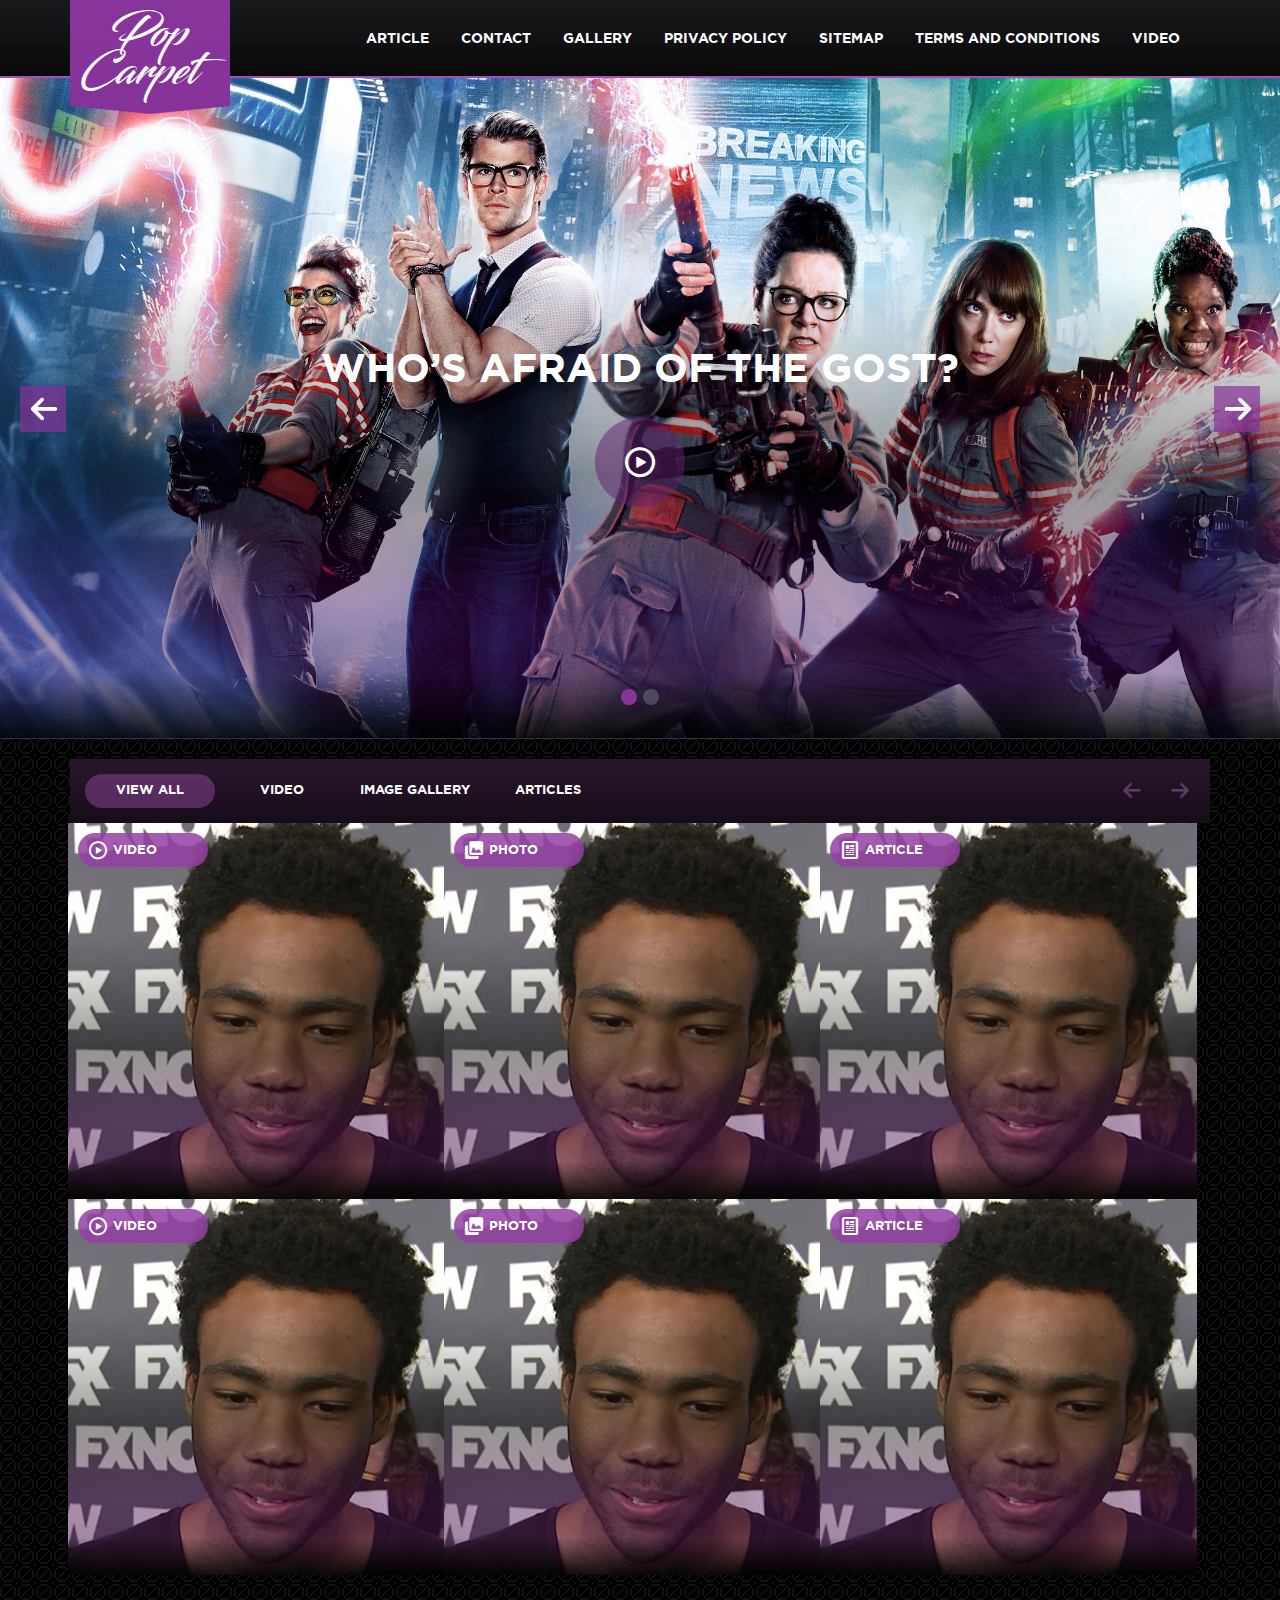
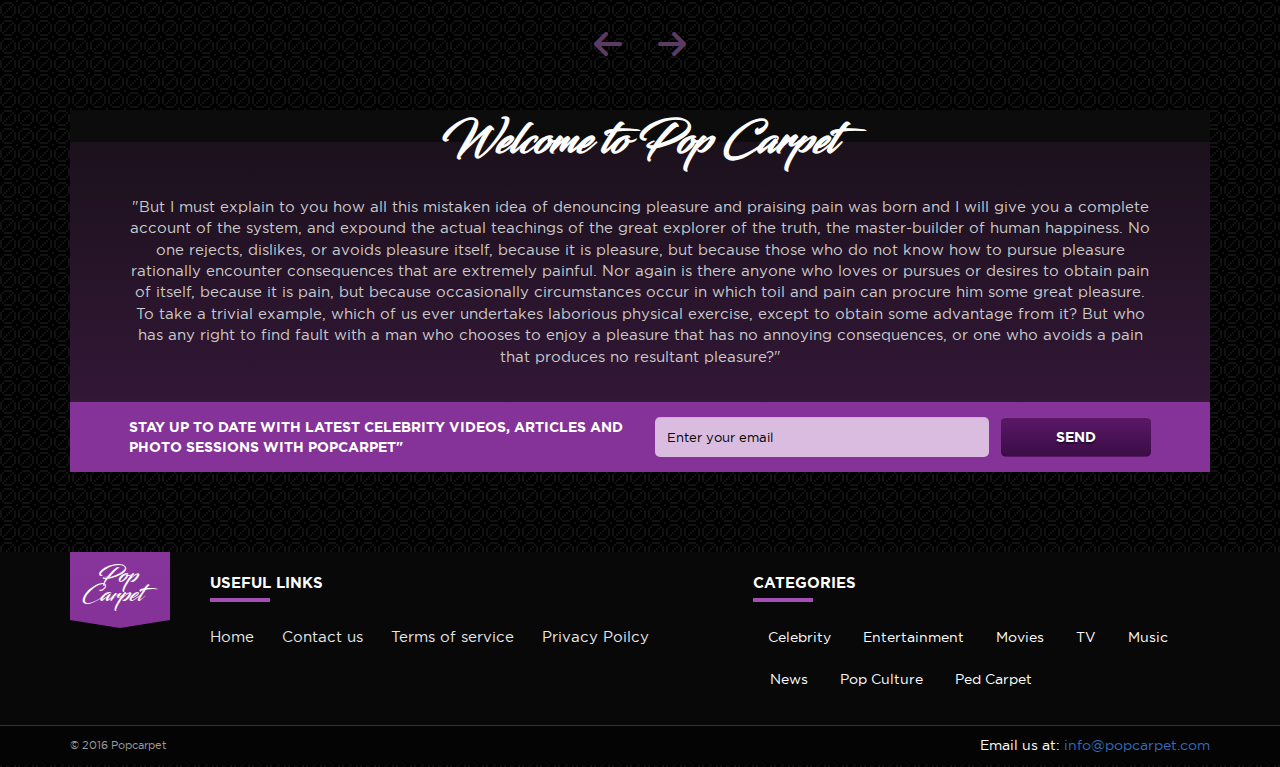
<file: index.html>
<!DOCTYPE html>

<!--[if IE 8]> <html lang="en" class="ie8 no-js"> <![endif]-->
<!--[if IE 9]> <html lang="en" class="ie9 no-js"> <![endif]-->
<!--[if !IE]><!-->
<html lang="en">
<!--<![endif]-->

<!-- BEGIN HEAD -->
<head>
    <meta charset="utf-8" />
    <title>Popcarpet</title>
    <meta http-equiv="X-UA-Compatible" content="IE=edge">
    <meta content="width=device-width, initial-scale=1" name="viewport" />
    <meta content="" name="description" />
    <meta content="" name="author" />

    <link href="css/style.css" rel="stylesheet">
</head>
<!-- END HEAD -->

<body >
    <div class="wrapper">

        <div class="main">

            <div class="page-header">
                <div class="container clearfix">
                    <header class="header-top">
                        <a class="logo logo-lg" href="">
                              Pop <br> Carpet
                        </a> 
                        <div class="navbar-header pull-right">
                            <button aria-controls="bs-navbar" aria-expanded="false" class="collapsed navbar-toggle" data-target="#bs-navbar" data-toggle="collapse" type="button"> 
                                <div class="sandwich">
                                   <span class="sw-topper"></span>
                                   <span class="sw-bottom"></span>
                                   <span class="sw-footer"></span>
                                </div>  
                            </button>
                            <nav id="bs-navbar" class="navbar-collapse collapse">
                                <ul class="nav nav-pills nav-top">
                                    <li>
                                        <a href="article.html">article</a>
                                    </li>
                                    <li>
                                        <a href="contact.html">contact</a>
                                    </li>
                                    <li>
                                        <a href="gallery.html">gallery</a>
                                    </li>
                                    <li>
                                        <a href="privacy-policy.html">privacy policy</a>
                                    </li>
                                    <li>
                                        <a href="sitemap.html">sitemap</a>
                                    </li>
                                    <li>
                                        <a href="terms-and-conditions.html">terms and conditions</a>
                                    </li>
                                    <li>
                                        <a href="video.html">video</a>
                                    </li> 
                                </ul>
                            </nav>
                        </div>
                    </header>
                </div>
            </div><!-- END HEADER -->

            <div class="page-container">
                <ul class="bxslider">
                    <li id="slide1" class="slide  slide-1"><!-- slide-1 -->
                        <div class="slider slider-bg">
                            <div class="slider-content">
                                <img class="img-slider" src="images/slider-1.jpg">
                                <div class="relative-table">
                                    <div class="slider-txt">
                                        <h3>Who’s afraid of the gost?</h3>
                                        <a href="" class="link-video">
                                            <i class="icon icon-play"></i>
                                        </a>
                                    </div>  
                                </div>                    
                            </div>  
                        </div>       
                    </li>
                    <li id="slide2" class="slide  slide-2"><!-- slide-2 -->
                        <div class="slider slider-bg">
                            <div class="slider-content">
                                <img class="img-slider" src="images/slider-1.jpg">
                                <div class="relative-table">
                                    <div class="slider-txt">
                                        <h3>Who’s afraid of the gost?</h3>
                                        <a href="" class="link-video">
                                            <i class="icon icon-play"></i>
                                        </a>
                                    </div>  
                                </div>                    
                            </div>  
                        </div>  
                    </li>
                </ul><!-- END SLIDER -->

                <div class="container">

                    <div class="gallery-filters">
                        <div class="panel panel-purple panel-icons">
                            <div class="panel-body">
                                <div class="dropdown oval-menu">
                                  <button class="btn btn-sm btn-purple-light dropdown-toggle" type="button" id="dropdownMenu1" data-toggle="dropdown" aria-haspopup="true" aria-expanded="true">
                                    view all
                                  </button>
                                  <ul class="dropdown-menu nav" aria-labelledby="dropdownMenu1">
                                    <li>
                                        <a href="">view all</a>
                                    </li>
                                    <li>
                                        <a href="">video</a>
                                    </li>
                                    <li>
                                        <a href="">image gallery</a>
                                    </li>
                                    <li>
                                        <a href="">articles</a>
                                    </li>
                                  </ul>
                                </div>
                                <ul class="nav nav-pills oval-menu">
                                    <li class="active">
                                        <a href="">view all</a>
                                    </li>
                                    <li>
                                        <a href="">video</a>
                                    </li>
                                    <li>
                                        <a href="">image gallery</a>
                                    </li>
                                    <li>
                                        <a href="">articles</a>
                                    </li>
                                </ul>
                                <ul class="nav-icon">
                                    <li>
                                        <a href=""><i class="icon icon-arrow-left2"></i></a>
                                    </li>
                                    <li>
                                        <a href=""><i class="icon icon-arrow-right2"></i></a>
                                    </li>
                                </ul> 
                            </div>
                        </div> 
                        <ul class="gallery-col">
                            <li>
                                <img src="images/1.jpg" class="img-responsive" alt="">
                                <button class="btn btn-purple-light-opacity btn-sm btn-icon"><i class="icon icon-play"></i>video</button>
                                <div class="gallery-content">
                                    <div class="gallery-content-bg">
                                        <a href="">"ATLANTA" STARTS TALk EXCLUSIVE!</a>
                                    </div>
                                </div>
                            </li>
                            <li>
                                <img src="images/1.jpg" class="img-responsive" alt="">
                                <button class="btn btn-purple-light-opacity btn-sm btn-icon"><i class="icon icon-image-gallery"></i>photo</button>
                                <div class="gallery-content">
                                    <div class="gallery-content-bg">
                                        <a href="">"ATLANTA" STARTS TALk EXCLUSIVE!</a>
                                    </div>
                                </div>
                            </li>
                            <li>
                                <img src="images/1.jpg" class="img-responsive" alt="">
                                <button class="btn btn-purple-light-opacity btn-sm btn-icon"><i class="icon icon-business"></i>article</button>
                                <div class="gallery-content">
                                    <div class="gallery-content-bg">
                                        <a href="">"ATLANTA" STARTS TALk EXCLUSIVE!</a>
                                    </div>
                                </div>
                            </li>
                            <li>
                                <img src="images/1.jpg" class="img-responsive" alt="">
                                <button class="btn btn-purple-light-opacity btn-sm btn-icon"><i class="icon icon-play"></i>video</button>
                                <div class="gallery-content">
                                    <div class="gallery-content-bg">
                                        <a href="">"ATLANTA" STARTS TALk EXCLUSIVE!</a>
                                    </div>
                                </div>
                            </li>
                            <li>
                                <img src="images/1.jpg" class="img-responsive" alt="">
                                <button class="btn btn-purple-light-opacity btn-sm btn-icon"><i class="icon icon-image-gallery"></i>photo</button>
                                <div class="gallery-content">
                                    <div class="gallery-content-bg">
                                        <a href="">"ATLANTA" STARTS TALk EXCLUSIVE!</a>
                                    </div>
                                </div>
                            </li>
                            <li>
                                <img src="images/1.jpg" class="img-responsive" alt="">
                                <button class="btn btn-purple-light-opacity btn-sm btn-icon"><i class="icon icon-business"></i>article</button>
                                <div class="gallery-content">
                                    <div class="gallery-content-bg">
                                        <a href="">"ATLANTA" STARTS TALk EXCLUSIVE!</a>
                                    </div>
                                </div>
                            </li>
                        </ul>
                         <ul class="nav-icon nav-icon-lg">
                            <li>
                                <a href=""><i class="icon icon-arrow-left2"></i></a>
                            </li>
                            <li>
                                <a href=""><i class="icon icon-arrow-right2"></i></a>
                            </li>
                        </ul> 
                    </div><!-- END GALLERY FILTERS -->

                    <div class="content content-bg">
                        <h2 class="title-content">Welcome to Pop Carpet</h2>
                        <p>
                            "But I must explain to you how all this mistaken idea of denouncing pleasure and praising pain was born and I will give you a complete account of the system, and expound the actual teachings of the great explorer of the truth, the master-builder of human happiness. No one rejects, dislikes, or avoids pleasure itself, because it is pleasure, but because those who do not know how to pursue pleasure rationally encounter consequences that are extremely painful. Nor again is there anyone who loves or pursues or desires to obtain pain of itself, because it is pain, but because occasionally circumstances occur in which toil and pain can procure him some great pleasure. To take a trivial example, which of us ever undertakes laborious physical exercise, except to obtain some advantage from it? But who has any right to find fault with a man who chooses to enjoy a pleasure that has no annoying consequences, or one who avoids a pain that produces no resultant pleasure?"

                        </p>
                    </div><!-- END CONTENT --> 
                </div>

            </div><!-- END  PAGE-CONTAINER -->

        </div> <!-- END MAIN -->

        <div id="empty"></div>

        <div class="footer">

            <div class="container">

                <div class="panel panel-default panel-padding">
                  <div class="panel-body">
                    <div class="row">
                        <div class="col-md-6">  
                            <label class="txt-body">Stay up to date with latest celebrity videos, articles and photo sessions with PopCarpet"</label>
                        </div> 
                        <div class="col-md-6"> 
                            <form>
                                <div class="input-group"> 
                                    <input class="form-control" placeholder="Enter your email" type="text"> 
                                    <span class="input-group-addon" ><button class="btn btn-purple btn-min" type="submit">send</button></span> 
                                </div>
                            </form> 
                        </div>      
                    </div>
                  </div>
                </div><!-- END PANEL -->

            </div>

            <div class="footer-top">
                <div class="container clearfix">
                    <div class="row">
                        <div class="col-md-7">
                            <a class="logo logo-sm pull-left-sm" href="">
                                  Pop <br> Carpet
                            </a> 
                            <div class="footer-menu">
                                <label class="txt-middle hr-label">
                                    useful links
                                </label>
                                <ul class="nav nav-pills menu-inline hover-txt">
                                    <li>
                                        <a href="">Home</a>
                                    </li>
                                    <li>
                                        <a href="">Contact us</a>
                                    </li>
                                    <li>
                                        <a href="">Terms of service</a>
                                    </li>
                                    <li>
                                        <a href="">Privacy Poilcy</a>
                                    </li>
                                </ul>
                            </div>   
                        </div>
                        <div class="col-md-5">
                            <div class="footer-menu">
                                <label class="txt-middle hr-label">
                                    categories
                                </label>
                                <ul class="nav nav-pills menu-inline hover-bg">
                                    <li>
                                        <a href="">Celebrity</a>
                                    </li>
                                    <li>
                                        <a href="">Entertainment</a>
                                    </li>
                                    <li>
                                        <a href="">Movies</a>
                                    </li>
                                    <li>
                                        <a href="">TV</a>
                                    </li>
                                    <li>
                                        <a href="">Music</a>
                                    </li>
                                    <li>
                                        <a href="">News</a>
                                    </li>
                                    <li>
                                        <a href="">Pop Culture</a>
                                    </li>
                                    <li>
                                        <a href="">Ped Carpet</a>
                                    </li>
                                </ul>
                            </div>  
                        </div>
                    </div>        
                </div>
            </div> <!-- END FOOTER TOP -->

            <div class="footer-bottom">
                <div class="container clearfix">
                    <span class="copyring pull-left adapts-block">&copy; 2016 Popcarpet</span>
                    <span class="copyring-info pull-right">
                        <label class="footer-label">Email us at: <a href="mailto:info@popcarpet.com">info@popcarpet.com</a></label>
                    </span>
                    <span class="copyring pull-left mobile-block">&copy; 2016 Popcarpet</span>
                </div>
            </div><!-- END FOOTER BOTTOM -->
            
        </div><!-- END FOOTER -->

    </div><!-- END WRAPPER -->


    <!-- BEGIN SCRIPTS -->
        <script src="js/jquery.min.js" type="text/javascript"></script>
        <script src="js/jquery.bxSlider.min.js" type="text/javascript"></script>
        <script src="js/dropdown.js" type="text/javascript"></script>
        <script src="js/collapse.js" type="text/javascript"></script>        

        <script type="text/javascript">
            $(document).ready(function(){
                $('.bxslider').bxSlider();
            });
        </script>

    <!-- END SCRIPTS -->


</body>

</html>
</file>
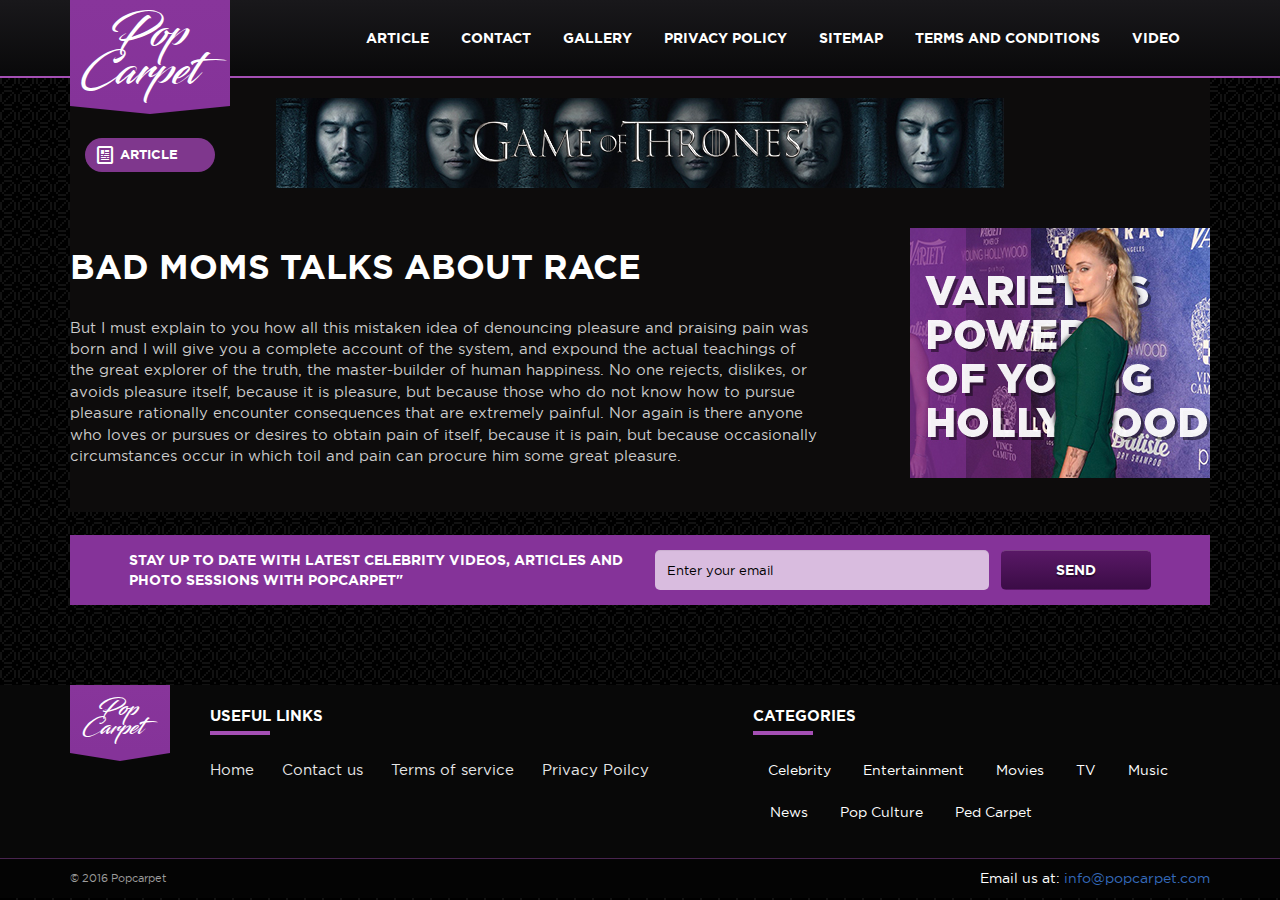
<file: article.html>
<!DOCTYPE html>

<!--[if IE 8]> <html lang="en" class="ie8 no-js"> <![endif]-->
<!--[if IE 9]> <html lang="en" class="ie9 no-js"> <![endif]-->
<!--[if !IE]><!-->
<html lang="en">
<!--<![endif]-->

<!-- BEGIN HEAD -->
<head>
    <meta charset="utf-8" />
    <title>Popcarpet</title>
    <meta http-equiv="X-UA-Compatible" content="IE=edge">
    <meta content="width=device-width, initial-scale=1" name="viewport" />
    <meta content="" name="description" />
    <meta content="" name="author" />

    <link href="css/style.css" rel="stylesheet">
</head>
<!-- END HEAD -->

<body >
    <div class="wrapper">

        <div class="main">

            <div class="page-header">
                <div class="container clearfix">
                    <header class="header-top">
                        <a class="logo logo-lg" href="index.html">
                              Pop <br> Carpet
                        </a> 
                        <div class="navbar-header pull-right">
                            <button aria-controls="bs-navbar" aria-expanded="false" class="collapsed navbar-toggle" data-target="#bs-navbar" data-toggle="collapse" type="button"> 
                                <div class="sandwich">
                                   <span class="sw-topper"></span>
                                   <span class="sw-bottom"></span>
                                   <span class="sw-footer"></span>
                                </div>  
                            </button>
                            <nav id="bs-navbar" class="navbar-collapse collapse">
                                <ul class="nav nav-pills nav-top">
                                    <li>
                                        <a href="article.html">article</a>
                                    </li>
                                    <li>
                                        <a href="contact.html">contact</a>
                                    </li>
                                    <li>
                                        <a href="gallery.html">gallery</a>
                                    </li>
                                    <li>
                                        <a href="privacy-policy.html">privacy policy</a>
                                    </li>
                                    <li>
                                        <a href="sitemap.html">sitemap</a>
                                    </li>
                                    <li>
                                        <a href="terms-and-conditions.html">terms and conditions</a>
                                    </li>
                                    <li>
                                        <a href="video.html">video</a>
                                    </li> 
                                </ul>
                            </nav>
                        </div>
                    </header>
                </div>
            </div><!-- END HEADER -->

            <div class="page-container">

                <div class="container">

                    <div class="content-header page-container-bg">
                       <button class="btn btn-purple-light-opacity btn-sm btn-icon"><i class="icon icon-business"></i>article</button>
                       <div class="banner-top">
                            <img class="mobile-banner" src="images/banner.jpg" alt="">
                       </div><!-- END CONTENT -->  
                        
                    </div><!-- END CONTENT HEADER --> 

                   <div class="content-page page-container-bg">
                        <div class="row">
                            <div class="col-md-8">
                                <h3>BAD MOMS TALKS ABOUT RACE</h3>
                                <p>
                                    But I must explain to you how all this mistaken idea of denouncing pleasure and praising pain was born and I will give you a complete account of the system, and expound the actual teachings of the great explorer of the truth, the master-builder of human happiness. No one rejects, dislikes, or avoids pleasure itself, because it is pleasure, but because those who do not know how to pursue pleasure rationally encounter consequences that are extremely painful. Nor again is there anyone who loves or pursues or desires to obtain pain of itself, because it is pain, but because occasionally circumstances occur in which toil and pain can procure him some great pleasure. 
                                </p>
                            </div>
                            <div class="col-md-4 banner-block mobile-banner">
                                <img src="images/banner2.jpg" alt="">
                            </div>
                        </div>     
                    </div><!-- END CONTENT --> 

                </div>

            </div><!-- END  PAGE-CONTAINER -->

        </div> <!-- END MAIN -->

        <div id="empty"></div>

        <div class="footer">

            <div class="container">

                <div class="panel panel-default panel-padding">
                  <div class="panel-body">
                    <div class="row">
                        <div class="col-md-6">  
                            <label class="txt-body">Stay up to date with latest celebrity videos, articles and photo sessions with PopCarpet"</label>
                        </div> 
                        <div class="col-md-6"> 
                            <form>
                                <div class="input-group"> 
                                    <input class="form-control" placeholder="Enter your email" type="text"> 
                                    <span class="input-group-addon" ><button class="btn btn-purple btn-min" type="submit">send</button></span> 
                                </div>
                            </form> 
                        </div>      
                    </div>
                  </div>
                </div><!-- END PANEL -->

            </div>

            <div class="footer-top">
                <div class="container clearfix">
                    <div class="row">
                        <div class="col-md-7">
                            <a class="logo logo-sm pull-left-sm" href="">
                                  Pop <br> Carpet
                            </a> 
                            <div class="footer-menu">
                                <label class="txt-middle hr-label">
                                    useful links
                                </label>
                                <ul class="nav nav-pills menu-inline hover-txt">
                                    <li>
                                        <a href="">Home</a>
                                    </li>
                                    <li>
                                        <a href="">Contact us</a>
                                    </li>
                                    <li>
                                        <a href="">Terms of service</a>
                                    </li>
                                    <li>
                                        <a href="">Privacy Poilcy</a>
                                    </li>
                                </ul>
                            </div>   
                        </div>
                        <div class="col-md-5">
                            <div class="footer-menu">
                                <label class="txt-middle hr-label">
                                    categories
                                </label>
                                <ul class="nav nav-pills menu-inline hover-bg">
                                    <li>
                                        <a href="">Celebrity</a>
                                    </li>
                                    <li>
                                        <a href="">Entertainment</a>
                                    </li>
                                    <li>
                                        <a href="">Movies</a>
                                    </li>
                                    <li>
                                        <a href="">TV</a>
                                    </li>
                                    <li>
                                        <a href="">Music</a>
                                    </li>
                                    <li>
                                        <a href="">News</a>
                                    </li>
                                    <li>
                                        <a href="">Pop Culture</a>
                                    </li>
                                    <li>
                                        <a href="">Ped Carpet</a>
                                    </li>
                                </ul>
                            </div>  
                        </div>
                    </div>        
                </div>
            </div> <!-- END FOOTER TOP -->

            <div class="footer-bottom">
                <div class="container clearfix">
                    <span class="copyring pull-left adapts-block">&copy; 2016 Popcarpet</span>
                    <span class="copyring-info pull-right">
                        <label class="footer-label">Email us at: <a href="mailto:info@popcarpet.com">info@popcarpet.com</a></label>
                    </span>
                    <span class="copyring pull-left mobile-block">&copy; 2016 Popcarpet</span>
                </div>
            </div><!-- END FOOTER BOTTOM -->
            
        </div><!-- END FOOTER -->

    </div><!-- END WRAPPER -->


    <!-- BEGIN SCRIPTS -->
        <script src="js/jquery.min.js" type="text/javascript"></script>
        <script src="js/dropdown.js" type="text/javascript"></script>
        <script src="js/collapse.js" type="text/javascript"></script>        

    <!-- END SCRIPTS -->


</body>

</html>
</file>
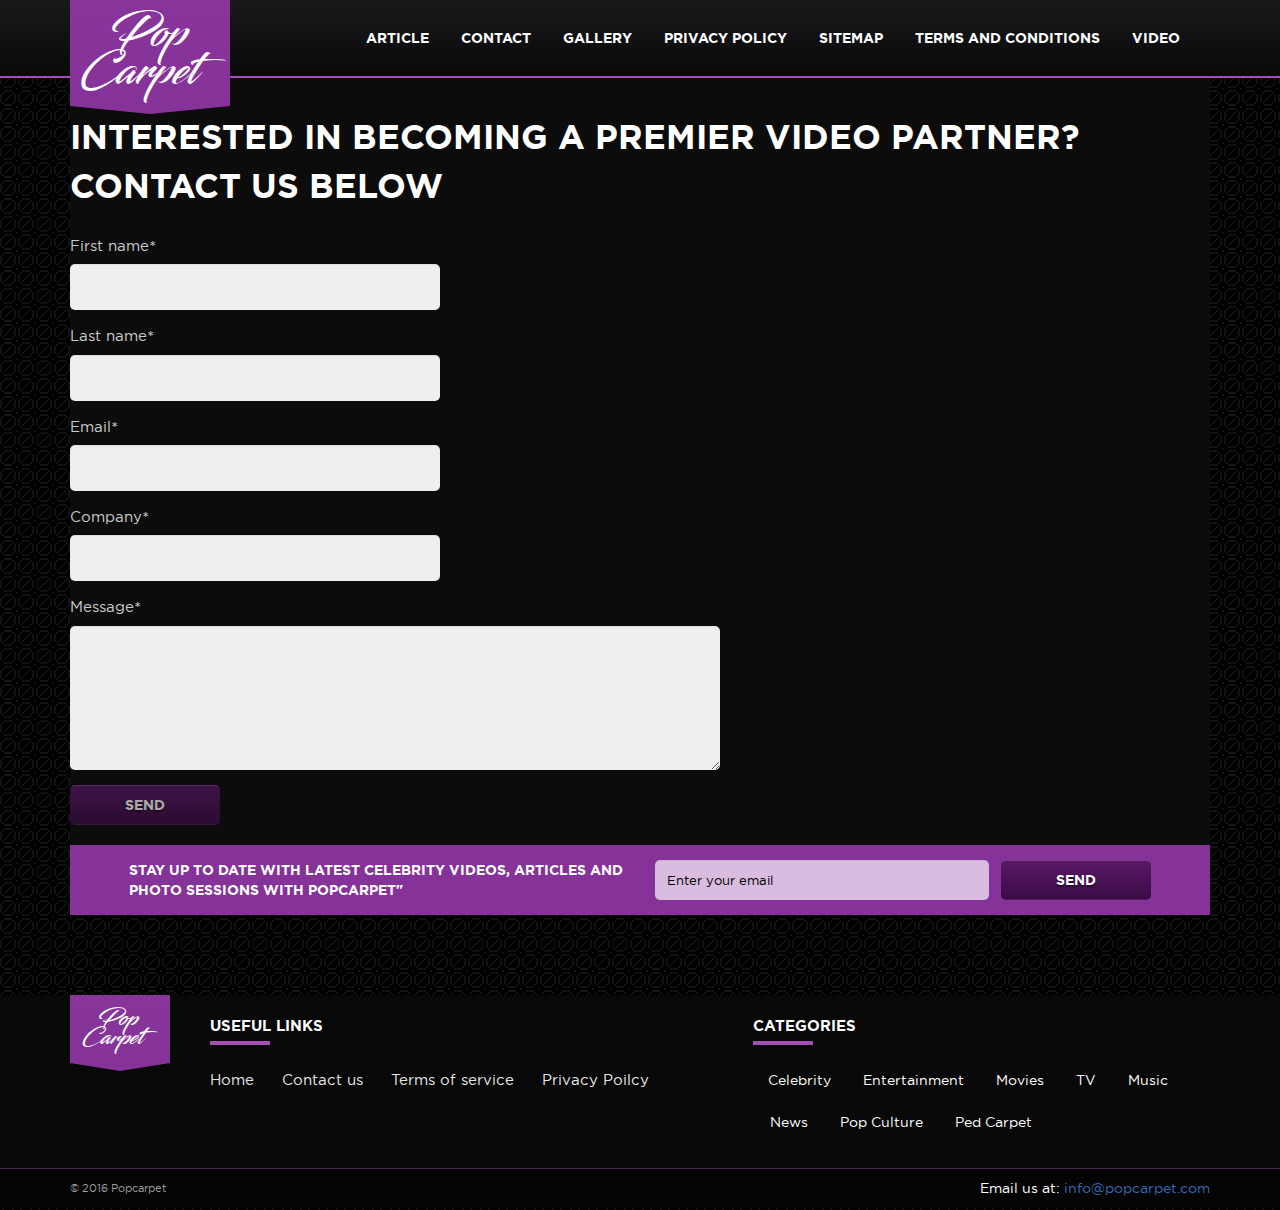
<file: contact.html>
<!DOCTYPE html>

<!--[if IE 8]> <html lang="en" class="ie8 no-js"> <![endif]-->
<!--[if IE 9]> <html lang="en" class="ie9 no-js"> <![endif]-->
<!--[if !IE]><!-->
<html lang="en">
<!--<![endif]-->

<!-- BEGIN HEAD -->
<head>
    <meta charset="utf-8" />
    <title>Popcarpet</title>
    <meta http-equiv="X-UA-Compatible" content="IE=edge">
    <meta content="width=device-width, initial-scale=1" name="viewport" />
    <meta content="" name="description" />
    <meta content="" name="author" />

    <link href="css/style.css" rel="stylesheet">
</head>
<!-- END HEAD -->

<body >
    <div class="wrapper">

        <div class="main">

            <div class="page-header">
                <div class="container clearfix">
                    <header class="header-top">
                        <a class="logo logo-lg" href="index.html">
                              Pop <br> Carpet
                        </a> 
                        <div class="navbar-header pull-right">
                            <button aria-controls="bs-navbar" aria-expanded="false" class="collapsed navbar-toggle" data-target="#bs-navbar" data-toggle="collapse" type="button"> 
                                <div class="sandwich">
                                   <span class="sw-topper"></span>
                                   <span class="sw-bottom"></span>
                                   <span class="sw-footer"></span>
                                </div>  
                            </button>
                            <nav id="bs-navbar" class="navbar-collapse collapse">
                                <ul class="nav nav-pills nav-top">
                                    <li>
                                        <a href="article.html">article</a>
                                    </li>
                                    <li>
                                        <a href="contact.html">contact</a>
                                    </li>
                                    <li>
                                        <a href="gallery.html">gallery</a>
                                    </li>
                                    <li>
                                        <a href="privacy-policy.html">privacy policy</a>
                                    </li>
                                    <li>
                                        <a href="sitemap.html">sitemap</a>
                                    </li>
                                    <li>
                                        <a href="terms-and-conditions.html">terms and conditions</a>
                                    </li>
                                    <li>
                                        <a href="video.html">video</a>
                                    </li> 
                                </ul>
                            </nav>
                        </div>
                    </header>
                </div>
            </div><!-- END HEADER -->

            <div class="page-container">

                <div class="container">

                   <div class="content-page page-container-bg">
                        <div class="row">
                            <div class="col-md-12">                            
                                <h3>INTERESTED IN BECOMING A PREMIER VIDEO PARTNER? CONTACT US BELOW</h3>

                                <form data-toggle="validator" role="form">
                                  <div class="form-group">
                                    <label class="control-label" for="FirstName">First name<sup>*</sup></label>
                                    <input type="text" class="form-control" id="FirstName"  data-error="This field is required" required>
                                    <div class="help-block with-errors"></div>
                                  </div>
                                  <div class="form-group">
                                    <label class="control-label" for="LastName">Last name<sup>*</sup></label>
                                    <input type="text" class="form-control" id="LastName"  data-error="This field is required" required>
                                    <div class="help-block with-errors"></div>
                                  </div>
                                  <div class="form-group">
                                    <label class="control-label" for="Email">Email<sup>*</sup></label>
                                    <input type="email" class="form-control" id="Email"  data-error="This field is required" required>
                                    <div class="help-block with-errors"></div>
                                  </div>
                                  <div class="form-group">
                                    <label class="control-label" for="Company">Company<sup>*</sup></label>
                                    <input type="text" class="form-control" id="Company"  data-error="This field is required" required>
                                    <div class="help-block with-errors"></div>
                                  </div>
                                  <div class="form-group">
                                    <label class="control-label">Message<sup>*</sup></label>
                                    <textarea class="form-control" rows="3"  data-error="This field is required" required></textarea>
                                    <div class="help-block with-errors"></div>
                                  </div>
                                  <button class="btn btn-purple btn-min" type="submit">send</button>
                                </form>

                            </div>
                        </div>     
                    </div><!-- END CONTENT --> 

                </div>

            </div><!-- END  PAGE-CONTAINER -->

        </div> <!-- END MAIN -->

        <div id="empty"></div>

        <div class="footer">

            <div class="container">

                <div class="panel panel-default panel-padding">
                  <div class="panel-body">
                    <div class="row">
                        <div class="col-md-6">  
                            <label class="txt-body">Stay up to date with latest celebrity videos, articles and photo sessions with PopCarpet"</label>
                        </div> 
                        <div class="col-md-6"> 
                            <form>
                                <div class="input-group"> 
                                    <input class="form-control" placeholder="Enter your email" type="text"> 
                                    <span class="input-group-addon" ><button class="btn btn-purple btn-min" type="submit">send</button></span> 
                                </div>
                            </form> 
                        </div>      
                    </div>
                  </div>
                </div><!-- END PANEL -->

            </div>

            <div class="footer-top">
                <div class="container clearfix">
                    <div class="row">
                        <div class="col-md-7">
                            <a class="logo logo-sm pull-left-sm" href="">
                                  Pop <br> Carpet
                            </a> 
                            <div class="footer-menu">
                                <label class="txt-middle hr-label">
                                    useful links
                                </label>
                                <ul class="nav nav-pills menu-inline hover-txt">
                                    <li>
                                        <a href="">Home</a>
                                    </li>
                                    <li>
                                        <a href="">Contact us</a>
                                    </li>
                                    <li>
                                        <a href="">Terms of service</a>
                                    </li>
                                    <li>
                                        <a href="">Privacy Poilcy</a>
                                    </li>
                                </ul>
                            </div>   
                        </div>
                        <div class="col-md-5">
                            <div class="footer-menu">
                                <label class="txt-middle hr-label">
                                    categories
                                </label>
                                <ul class="nav nav-pills menu-inline hover-bg">
                                    <li>
                                        <a href="">Celebrity</a>
                                    </li>
                                    <li>
                                        <a href="">Entertainment</a>
                                    </li>
                                    <li>
                                        <a href="">Movies</a>
                                    </li>
                                    <li>
                                        <a href="">TV</a>
                                    </li>
                                    <li>
                                        <a href="">Music</a>
                                    </li>
                                    <li>
                                        <a href="">News</a>
                                    </li>
                                    <li>
                                        <a href="">Pop Culture</a>
                                    </li>
                                    <li>
                                        <a href="">Ped Carpet</a>
                                    </li>
                                </ul>
                            </div>  
                        </div>
                    </div>        
                </div>
            </div> <!-- END FOOTER TOP -->

            <div class="footer-bottom">
                <div class="container clearfix">
                    <span class="copyring pull-left adapts-block">&copy; 2016 Popcarpet</span>
                    <span class="copyring-info pull-right">
                        <label class="footer-label">Email us at: <a href="mailto:info@popcarpet.com">info@popcarpet.com</a></label>
                    </span>
                    <span class="copyring pull-left mobile-block">&copy; 2016 Popcarpet</span>
                </div>
            </div><!-- END FOOTER BOTTOM -->
            
        </div><!-- END FOOTER -->

    </div><!-- END WRAPPER -->


    <!-- BEGIN SCRIPTS -->
        <script src="js/jquery.min.js" type="text/javascript"></script>
        <script src="js/dropdown.js" type="text/javascript"></script>
        <script src="js/collapse.js" type="text/javascript"></script>    
        <script src="js/validator.min.js" type="text/javascript"></script>       

    <!-- END SCRIPTS -->


</body>

</html>
</file>
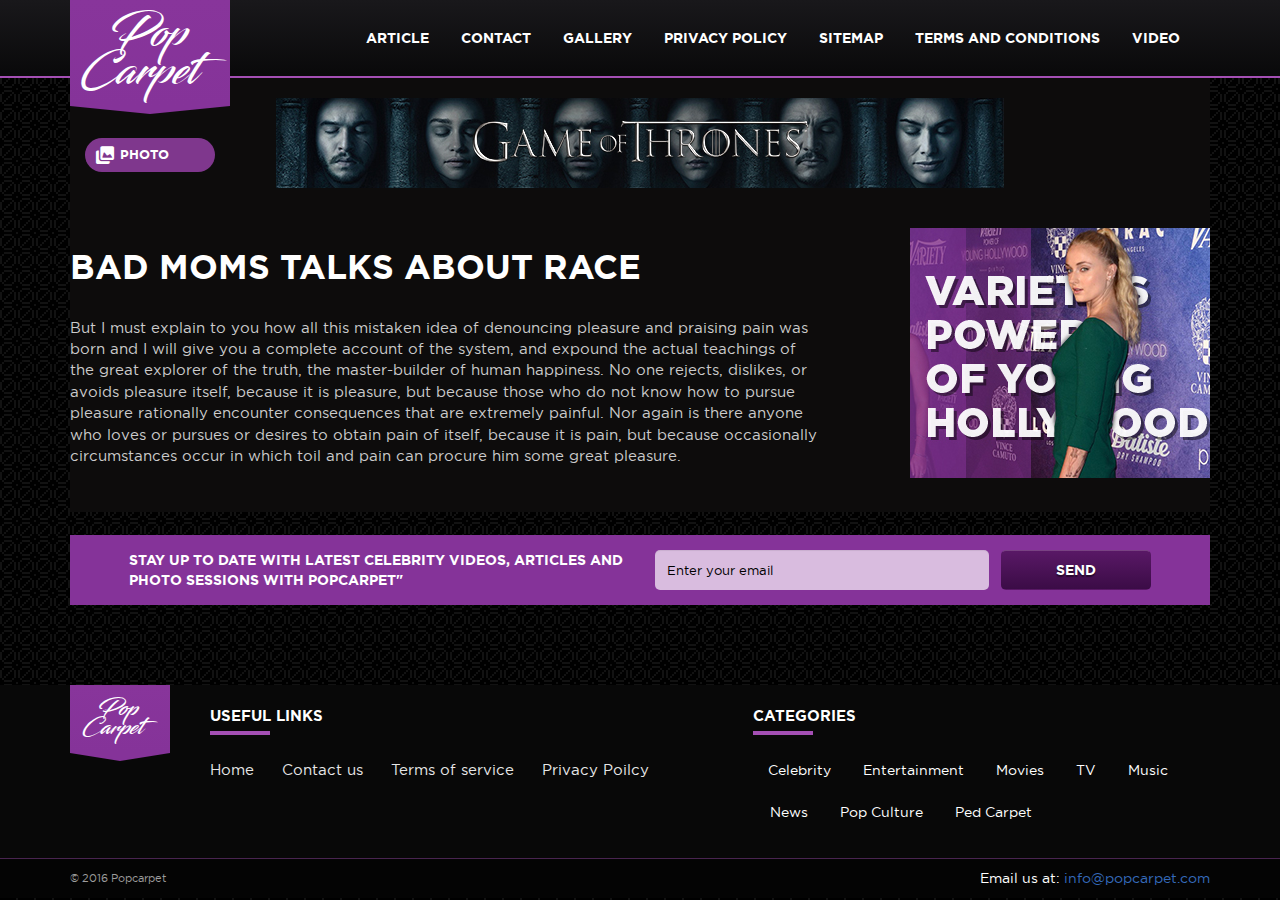
<file: gallery.html>
<!DOCTYPE html>

<!--[if IE 8]> <html lang="en" class="ie8 no-js"> <![endif]-->
<!--[if IE 9]> <html lang="en" class="ie9 no-js"> <![endif]-->
<!--[if !IE]><!-->
<html lang="en">
<!--<![endif]-->

<!-- BEGIN HEAD -->
<head>
    <meta charset="utf-8" />
    <title>Popcarpet</title>
    <meta http-equiv="X-UA-Compatible" content="IE=edge">
    <meta content="width=device-width, initial-scale=1" name="viewport" />
    <meta content="" name="description" />
    <meta content="" name="author" />

    <link href="css/style.css" rel="stylesheet">
</head>
<!-- END HEAD -->

<body >
    <div class="wrapper">

        <div class="main">

            <div class="page-header">
                <div class="container clearfix">
                    <header class="header-top">
                        <a class="logo logo-lg" href="index.html">
                              Pop <br> Carpet
                        </a> 
                        <div class="navbar-header pull-right">
                            <button aria-controls="bs-navbar" aria-expanded="false" class="collapsed navbar-toggle" data-target="#bs-navbar" data-toggle="collapse" type="button"> 
                                <div class="sandwich">
                                   <span class="sw-topper"></span>
                                   <span class="sw-bottom"></span>
                                   <span class="sw-footer"></span>
                                </div>  
                            </button>
                            <nav id="bs-navbar" class="navbar-collapse collapse">
                                <ul class="nav nav-pills nav-top">
                                    <li>
                                        <a href="article.html">article</a>
                                    </li>
                                    <li>
                                        <a href="contact.html">contact</a>
                                    </li>
                                    <li>
                                        <a href="gallery.html">gallery</a>
                                    </li>
                                    <li>
                                        <a href="privacy-policy.html">privacy policy</a>
                                    </li>
                                    <li>
                                        <a href="sitemap.html">sitemap</a>
                                    </li>
                                    <li>
                                        <a href="terms-and-conditions.html">terms and conditions</a>
                                    </li>
                                    <li>
                                        <a href="video.html">video</a>
                                    </li> 
                                </ul>
                            </nav>
                        </div>
                    </header>
                </div>
            </div><!-- END HEADER -->

            <div class="page-container">

                <div class="container">

                    <div class="content-header page-container-bg">
                       <button class="btn btn-purple-light-opacity btn-sm btn-icon"><i class="icon icon-image-gallery"></i>photo</button>
                       <div class="banner-top">
                            <img class="mobile-banner" src="images/banner.jpg" alt="">
                       </div><!-- END CONTENT -->  
                        
                    </div><!-- END CONTENT HEADER --> 

                   <div class="content-page page-container-bg">
                        <div class="row">
                            <div class="col-md-8">
                                <h3>BAD MOMS TALKS ABOUT RACE</h3>
                                <p>
                                    But I must explain to you how all this mistaken idea of denouncing pleasure and praising pain was born and I will give you a complete account of the system, and expound the actual teachings of the great explorer of the truth, the master-builder of human happiness. No one rejects, dislikes, or avoids pleasure itself, because it is pleasure, but because those who do not know how to pursue pleasure rationally encounter consequences that are extremely painful. Nor again is there anyone who loves or pursues or desires to obtain pain of itself, because it is pain, but because occasionally circumstances occur in which toil and pain can procure him some great pleasure. 
                                </p>
                            </div>
                            <div class="col-md-4 banner-block mobile-banner">
                                <img src="images/banner2.jpg" alt="">
                            </div>
                        </div>     
                    </div><!-- END CONTENT --> 

                </div>

            </div><!-- END  PAGE-CONTAINER -->

        </div> <!-- END MAIN -->

        <div id="empty"></div>

        <div class="footer">

            <div class="container">

                <div class="panel panel-default panel-padding">
                  <div class="panel-body">
                    <div class="row">
                        <div class="col-md-6">  
                            <label class="txt-body">Stay up to date with latest celebrity videos, articles and photo sessions with PopCarpet"</label>
                        </div> 
                        <div class="col-md-6"> 
                            <form>
                                <div class="input-group"> 
                                    <input class="form-control" placeholder="Enter your email" type="text"> 
                                    <span class="input-group-addon" ><button class="btn btn-purple btn-min" type="submit">send</button></span> 
                                </div>
                            </form> 
                        </div>      
                    </div>
                  </div>
                </div><!-- END PANEL -->

            </div>

            <div class="footer-top">
                <div class="container clearfix">
                    <div class="row">
                        <div class="col-md-7">
                            <a class="logo logo-sm pull-left-sm" href="">
                                  Pop <br> Carpet
                            </a> 
                            <div class="footer-menu">
                                <label class="txt-middle hr-label">
                                    useful links
                                </label>
                                <ul class="nav nav-pills menu-inline hover-txt">
                                    <li>
                                        <a href="">Home</a>
                                    </li>
                                    <li>
                                        <a href="">Contact us</a>
                                    </li>
                                    <li>
                                        <a href="">Terms of service</a>
                                    </li>
                                    <li>
                                        <a href="">Privacy Poilcy</a>
                                    </li>
                                </ul>
                            </div>   
                        </div>
                        <div class="col-md-5">
                            <div class="footer-menu">
                                <label class="txt-middle hr-label">
                                    categories
                                </label>
                                <ul class="nav nav-pills menu-inline hover-bg">
                                    <li>
                                        <a href="">Celebrity</a>
                                    </li>
                                    <li>
                                        <a href="">Entertainment</a>
                                    </li>
                                    <li>
                                        <a href="">Movies</a>
                                    </li>
                                    <li>
                                        <a href="">TV</a>
                                    </li>
                                    <li>
                                        <a href="">Music</a>
                                    </li>
                                    <li>
                                        <a href="">News</a>
                                    </li>
                                    <li>
                                        <a href="">Pop Culture</a>
                                    </li>
                                    <li>
                                        <a href="">Ped Carpet</a>
                                    </li>
                                </ul>
                            </div>  
                        </div>
                    </div>        
                </div>
            </div> <!-- END FOOTER TOP -->

            <div class="footer-bottom">
                <div class="container clearfix">
                    <span class="copyring pull-left adapts-block">&copy; 2016 Popcarpet</span>
                    <span class="copyring-info pull-right">
                        <label class="footer-label">Email us at: <a href="mailto:info@popcarpet.com">info@popcarpet.com</a></label>
                    </span>
                    <span class="copyring pull-left mobile-block">&copy; 2016 Popcarpet</span>
                </div>
            </div><!-- END FOOTER BOTTOM -->
            
        </div><!-- END FOOTER -->

    </div><!-- END WRAPPER -->


    <!-- BEGIN SCRIPTS -->
        <script src="js/jquery.min.js" type="text/javascript"></script>
        <script src="js/dropdown.js" type="text/javascript"></script>
        <script src="js/collapse.js" type="text/javascript"></script>        

    <!-- END SCRIPTS -->


</body>

</html>
</file>
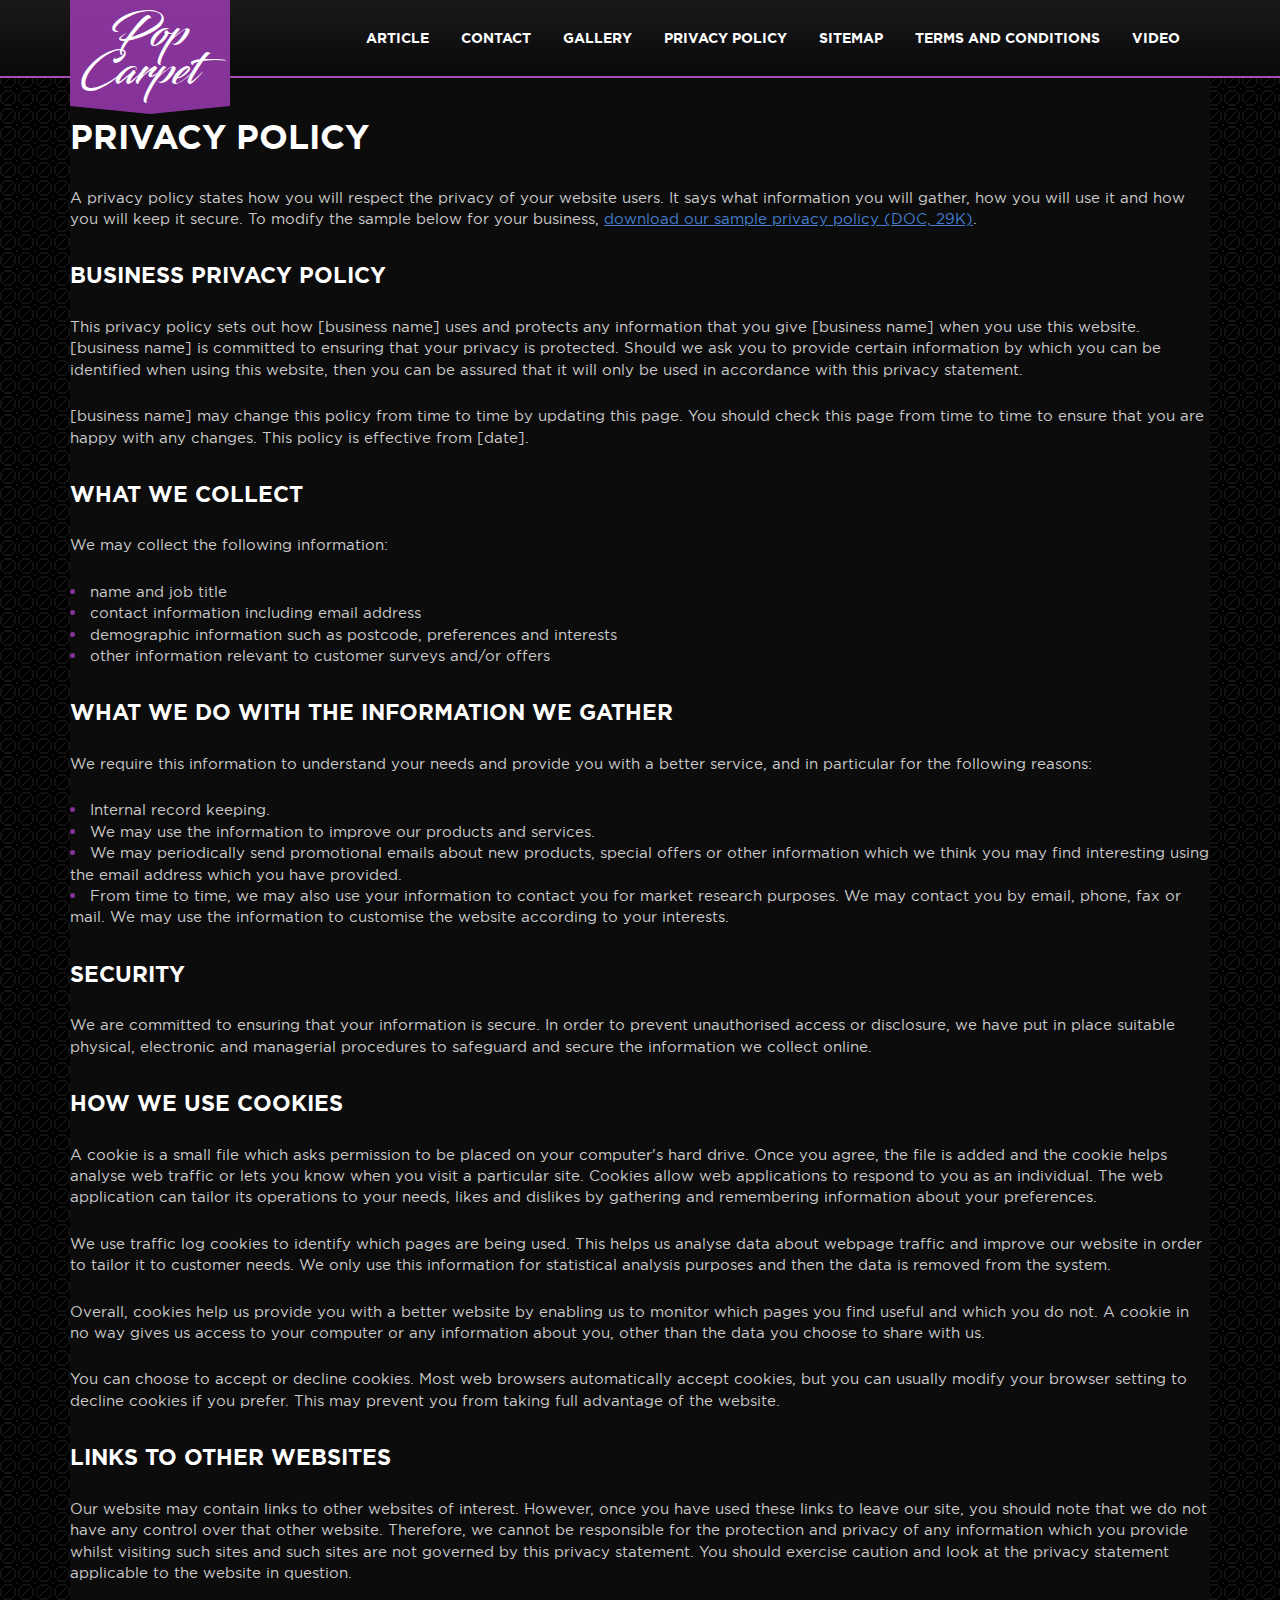
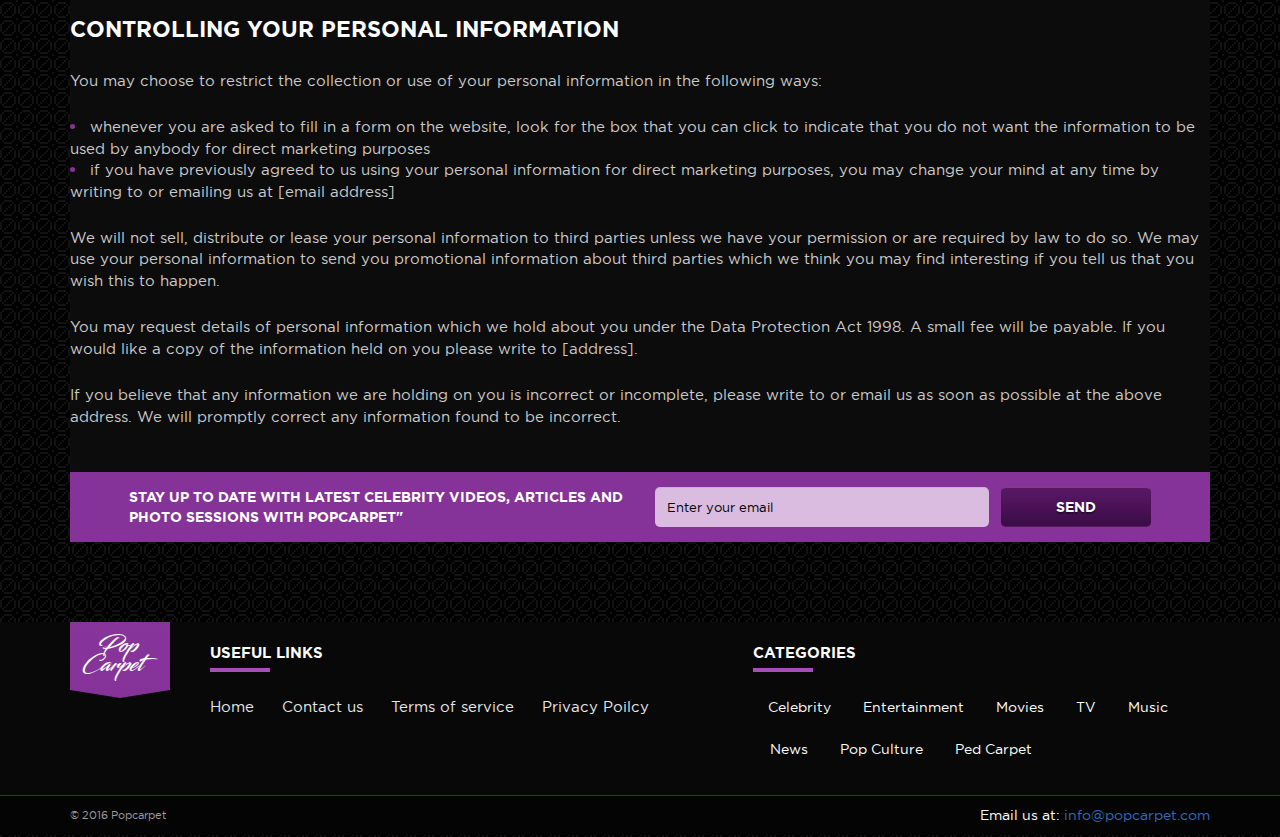
<file: privacy-policy.html>
<!DOCTYPE html>

<!--[if IE 8]> <html lang="en" class="ie8 no-js"> <![endif]-->
<!--[if IE 9]> <html lang="en" class="ie9 no-js"> <![endif]-->
<!--[if !IE]><!-->
<html lang="en">
<!--<![endif]-->

<!-- BEGIN HEAD -->
<head>
    <meta charset="utf-8" />
    <title>Popcarpet</title>
    <meta http-equiv="X-UA-Compatible" content="IE=edge">
    <meta content="width=device-width, initial-scale=1" name="viewport" />
    <meta content="" name="description" />
    <meta content="" name="author" />

    <link href="css/style.css" rel="stylesheet">
</head>
<!-- END HEAD -->

<body >
    <div class="wrapper">

        <div class="main">

            <div class="page-header">
                <div class="container clearfix">
                    <header class="header-top">
                        <a class="logo logo-lg" href="index.html">
                              Pop <br> Carpet
                        </a> 
                        <div class="navbar-header pull-right">
                            <button aria-controls="bs-navbar" aria-expanded="false" class="collapsed navbar-toggle" data-target="#bs-navbar" data-toggle="collapse" type="button"> 
                                <div class="sandwich">
                                   <span class="sw-topper"></span>
                                   <span class="sw-bottom"></span>
                                   <span class="sw-footer"></span>
                                </div>  
                            </button>
                            <nav id="bs-navbar" class="navbar-collapse collapse">
                                <ul class="nav nav-pills nav-top">
                                    <li>
                                        <a href="article.html">article</a>
                                    </li>
                                    <li>
                                        <a href="contact.html">contact</a>
                                    </li>
                                    <li>
                                        <a href="gallery.html">gallery</a>
                                    </li>
                                    <li>
                                        <a href="privacy-policy.html">privacy policy</a>
                                    </li>
                                    <li>
                                        <a href="sitemap.html">sitemap</a>
                                    </li>
                                    <li>
                                        <a href="terms-and-conditions.html">terms and conditions</a>
                                    </li>
                                    <li>
                                        <a href="video.html">video</a>
                                    </li> 
                                </ul>
                            </nav>
                        </div>
                    </header>
                </div>
            </div><!-- END HEADER -->

            <div class="page-container">

                <div class="container">

                   <div class="content-page page-container-bg">
                        <div class="row">
                            <div class="col-md-12">
                                <h3>privacy policy</h3>
                                <p>
                                    A privacy policy states how you will respect the privacy of your website users. It says what information you will gather, how you will use it and how you will keep it secure. To modify the sample below for your business, <a href="#">download our sample privacy policy (DOC, 29K)</a>. 
                                </p>

                                <h4>Business privacy policy</h4>                                
                                <p>
                                   This privacy policy sets out how [business name] uses and protects any information that you give [business name] when you use this website. [business name] is committed to ensuring that your privacy is protected. Should we ask you to provide certain information by which you can be identified when using this website, then you can be assured that it will only be used in accordance with this privacy statement.
                                </p>
                                <p>  
                                    [business name] may change this policy from time to time by updating this page. You should check this page from time to time to ensure that you are happy with 
                                    any changes. This policy is effective from [date]. 
                                </p>

                                <h4>What we collect</h4> 
                                <p>
                                    We may collect the following information:
                                </p>  
                                <ul class="disk">
                                    <li>
                                        name and job title  
                                    </li>
                                    <li>
                                       contact information including email address  
                                    </li>
                                    <li>
                                        demographic information such as postcode, preferences and interests
                                    </li>
                                    <li>
                                        other information relevant to customer surveys and/or offers   
                                    </li>
                                </ul>


                                <h4>What we do with the information we gather</h4> 
                                <p>
                                    We require this information to understand your needs and provide you with a better service, and in particular for the following reasons:
                                </p>  
                                <ul class="disk">
                                    <li>
                                        Internal record keeping. 
                                    </li>
                                    <li>
                                       We may use the information to improve our products and services.
                                    </li>
                                    <li>
                                        We may periodically send promotional emails about new products, special offers or other information which we think you may find interesting using the email address which you have provided.
                                    </li>
                                    <li>
     
                                        From time to time, we may also use your information to contact you for market research purposes. We may contact you by email, phone, fax or mail. We may 
                                        use the information to customise the website according to your interests.
                                    </li>
                                </ul>

                                <h4>Security</h4> 
                                <p>
                                    We are committed to ensuring that your information is secure. In order to prevent unauthorised access or disclosure, we have put in place suitable physical, electronic and managerial procedures to safeguard and secure the information we collect online.
                                </p>  

                                <h4>How we use cookies</h4> 
                                <p>
                                    A cookie is a small file which asks permission to be placed on your computer's hard drive. Once you agree, the file is added and the cookie helps analyse web 
                                    traffic or lets you know when you visit a particular site. Cookies allow web applications to respond to you as an individual. The web application can tailor its 
                                    operations to your needs, likes and dislikes by gathering and remembering information about your preferences.
                                </p>
                                <p>
                                    We use traffic log cookies to identify which pages are being used. This helps us analyse data about webpage traffic and improve our website in order to tailor it 
                                    to customer needs. We only use this information for statistical analysis purposes and then the data is removed from the system.
                                </p>
                                <p>
                                    Overall, cookies help us provide you with a better website by enabling us to monitor which pages you find useful and which you do not. A cookie in no way gives 
                                    us access to your computer or any information about you, other than the data you choose to share with us.
                                </p>
                                <p>
                                    You can choose to accept or decline cookies. Most web browsers automatically accept cookies, but you can usually modify your browser setting to decline 
                                    cookies if you prefer. This may prevent you from taking full advantage of the website.
                                </p> 


                                <h4>Links to other websites</h4> 
                                <p>
                                    Our website may contain links to other websites of interest. However, once you have used these links to leave our site, you should note that we do not have any control over that other website. Therefore, we cannot be responsible for the protection and privacy of any information which you provide whilst visiting such sites and such sites are not governed by this privacy statement. You should exercise caution and look at the privacy statement applicable to the website in question.
                                </p>  


                                <h4>Controlling your personal information</h4> 
                                <p>
                                    You may choose to restrict the collection or use of your personal information in the following ways:
                                </p>  
                                <ul class="disk">
                                    <li>
                                        whenever you are asked to fill in a form on the website, look for the box that you can click to indicate that you do not want the information to be used by 
                                        anybody for direct marketing purposes
                                    </li>
                                    <li>    
                                        if you have previously agreed to us using your personal information for direct marketing purposes, you may change your mind at any time by writing to or 
                                        emailing us at [email address]
                                    </li>
                                </ul>
                                <p>
                                    We will not sell, distribute or lease your personal information to third parties unless we have your permission or are required by law to do so. We may use your 
                                    personal information to send you promotional information about third parties which we think you may find interesting if you tell us that you wish this to happen.
                                </p>
                                <p>
                                    You may request details of personal information which we hold about you under the Data Protection Act 1998. A small fee will be payable. If you would like a 
                                    copy of the information held on you please write to [address].
                                </p>
                                <p>
                                    If you believe that any information we are holding on you is incorrect or incomplete, please write to or email us as soon as possible at the above address. We will 
                                    promptly correct any information found to be incorrect.                                
                                </p>

                            </div>
                        </div>     
                    </div><!-- END CONTENT --> 

                </div>

            </div><!-- END  PAGE-CONTAINER -->

        </div> <!-- END MAIN -->

        <div id="empty"></div>

        <div class="footer">

            <div class="container">

                <div class="panel panel-default panel-padding">
                  <div class="panel-body">
                    <div class="row">
                        <div class="col-md-6">  
                            <label class="txt-body">Stay up to date with latest celebrity videos, articles and photo sessions with PopCarpet"</label>
                        </div> 
                        <div class="col-md-6"> 
                            <form>
                                <div class="input-group"> 
                                    <input class="form-control" placeholder="Enter your email" type="text"> 
                                    <span class="input-group-addon" ><button class="btn btn-purple btn-min" type="submit">send</button></span> 
                                </div>
                            </form> 
                        </div>      
                    </div>
                  </div>
                </div><!-- END PANEL -->

            </div>

            <div class="footer-top">
                <div class="container clearfix">
                    <div class="row">
                        <div class="col-md-7">
                            <a class="logo logo-sm pull-left-sm" href="">
                                  Pop <br> Carpet
                            </a> 
                            <div class="footer-menu">
                                <label class="txt-middle hr-label">
                                    useful links
                                </label>
                                <ul class="nav nav-pills menu-inline hover-txt">
                                    <li>
                                        <a href="">Home</a>
                                    </li>
                                    <li>
                                        <a href="">Contact us</a>
                                    </li>
                                    <li>
                                        <a href="">Terms of service</a>
                                    </li>
                                    <li>
                                        <a href="">Privacy Poilcy</a>
                                    </li>
                                </ul>
                            </div>   
                        </div>
                        <div class="col-md-5">
                            <div class="footer-menu">
                                <label class="txt-middle hr-label">
                                    categories
                                </label>
                                <ul class="nav nav-pills menu-inline hover-bg">
                                    <li>
                                        <a href="">Celebrity</a>
                                    </li>
                                    <li>
                                        <a href="">Entertainment</a>
                                    </li>
                                    <li>
                                        <a href="">Movies</a>
                                    </li>
                                    <li>
                                        <a href="">TV</a>
                                    </li>
                                    <li>
                                        <a href="">Music</a>
                                    </li>
                                    <li>
                                        <a href="">News</a>
                                    </li>
                                    <li>
                                        <a href="">Pop Culture</a>
                                    </li>
                                    <li>
                                        <a href="">Ped Carpet</a>
                                    </li>
                                </ul>
                            </div>  
                        </div>
                    </div>        
                </div>
            </div> <!-- END FOOTER TOP -->

            <div class="footer-bottom">
                <div class="container clearfix">
                    <span class="copyring pull-left adapts-block">&copy; 2016 Popcarpet</span>
                    <span class="copyring-info pull-right">
                        <label class="footer-label">Email us at: <a href="mailto:info@popcarpet.com">info@popcarpet.com</a></label>
                    </span>
                    <span class="copyring pull-left mobile-block">&copy; 2016 Popcarpet</span>
                </div>
            </div><!-- END FOOTER BOTTOM -->
            
        </div><!-- END FOOTER -->

    </div><!-- END WRAPPER -->


    <!-- BEGIN SCRIPTS -->
        <script src="js/jquery.min.js" type="text/javascript"></script>
        <script src="js/dropdown.js" type="text/javascript"></script>
        <script src="js/collapse.js" type="text/javascript"></script>        

    <!-- END SCRIPTS -->


</body>

</html>
</file>
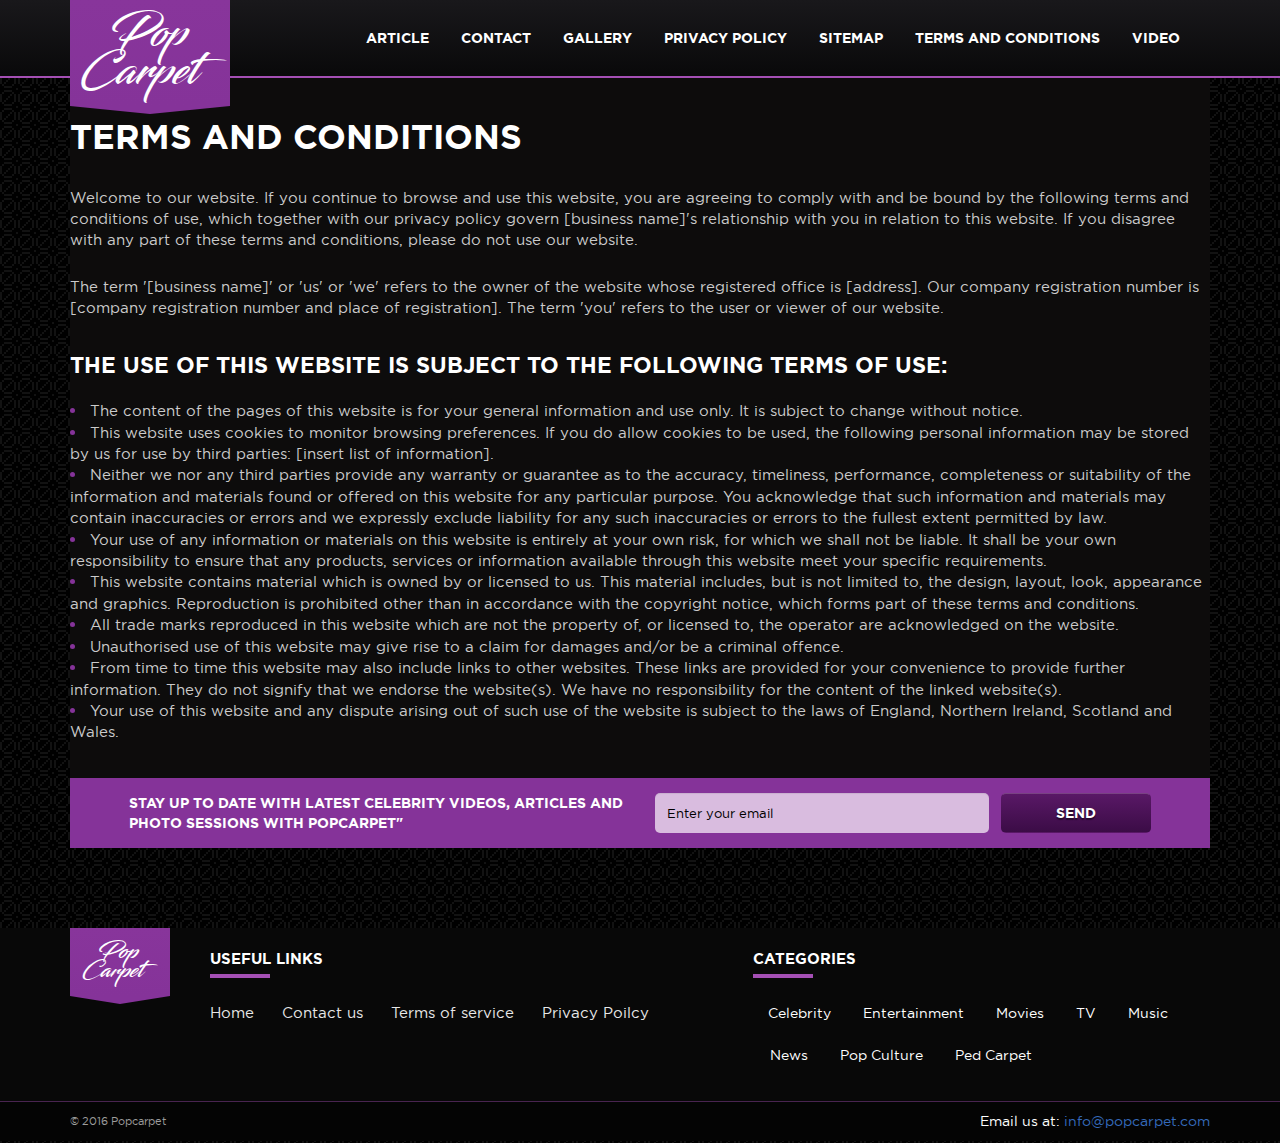
<file: terms-and-conditions.html>
<!DOCTYPE html>

<!--[if IE 8]> <html lang="en" class="ie8 no-js"> <![endif]-->
<!--[if IE 9]> <html lang="en" class="ie9 no-js"> <![endif]-->
<!--[if !IE]><!-->
<html lang="en">
<!--<![endif]-->

<!-- BEGIN HEAD -->
<head>
    <meta charset="utf-8" />
    <title>Popcarpet</title>
    <meta http-equiv="X-UA-Compatible" content="IE=edge">
    <meta content="width=device-width, initial-scale=1" name="viewport" />
    <meta content="" name="description" />
    <meta content="" name="author" />

    <link href="css/style.css" rel="stylesheet">
</head>
<!-- END HEAD -->

<body >
    <div class="wrapper">

        <div class="main">

            <div class="page-header">
                <div class="container clearfix">
                    <header class="header-top">
                        <a class="logo logo-lg" href="index.html">
                              Pop <br> Carpet
                        </a> 
                        <div class="navbar-header pull-right">
                            <button aria-controls="bs-navbar" aria-expanded="false" class="collapsed navbar-toggle" data-target="#bs-navbar" data-toggle="collapse" type="button"> 
                                <div class="sandwich">
                                   <span class="sw-topper"></span>
                                   <span class="sw-bottom"></span>
                                   <span class="sw-footer"></span>
                                </div>  
                            </button>
                            <nav id="bs-navbar" class="navbar-collapse collapse">
                                <ul class="nav nav-pills nav-top">
                                    <li>
                                        <a href="article.html">article</a>
                                    </li>
                                    <li>
                                        <a href="contact.html">contact</a>
                                    </li>
                                    <li>
                                        <a href="gallery.html">gallery</a>
                                    </li>
                                    <li>
                                        <a href="privacy-policy.html">privacy policy</a>
                                    </li>
                                    <li>
                                        <a href="sitemap.html">sitemap</a>
                                    </li>
                                    <li>
                                        <a href="terms-and-conditions.html">terms and conditions</a>
                                    </li>
                                    <li>
                                        <a href="video.html">video</a>
                                    </li> 
                                </ul>
                            </nav>
                        </div>
                    </header>
                </div>
            </div><!-- END HEADER -->

            <div class="page-container">

                <div class="container">

                   <div class="content-page page-container-bg">
                        <div class="row">
                            <div class="col-md-12">
                                <h3>Terms and conditions</h3>
                                <p>
                                    Welcome to our website. If you continue to browse and use this website, you are agreeing to comply with and be bound by the following terms and conditions of use, which together with our privacy policy govern [business name]'s relationship with you in relation to this website. If you disagree with any part of these terms and conditions, please do not use our website.
                                </p>
                                <p>
                                   The term '[business name]' or 'us' or 'we' refers to the owner of the website whose registered office is [address]. Our company registration number is [company registration number and place of registration]. The term 'you' refers to the user or viewer of our website. 
                                </p>
                                <h4>
                                    The use of this website is subject to the following terms of use:
                                </h4>
                                <ul class="disk">
                                    <li>
                                        The content of the pages of this website is for your general information and use only. It is subject to change without notice.
                                    </li>
                                    <li>
                                        This website uses cookies to monitor browsing preferences. If you do allow cookies to be used, the following personal information may be stored by us for use 
                                        by third parties: [insert list of information].           
                                    </li>
                                    <li>
                                        Neither we nor any third parties provide any warranty or guarantee as to the accuracy, timeliness, performance, completeness or suitability of the information 
                                        and materials found or offered on this website for any particular purpose. You acknowledge that such information and materials may contain inaccuracies or 
                                        errors and we expressly exclude liability for any such inaccuracies or errors to the fullest extent permitted by law.                                 
                                    </li>
                                    <li>
                                        Your use of any information or materials on this website is entirely at your own risk, for which we shall not be liable. It shall be your own responsibility to ensure that any products, services or information available through this website meet your specific requirements.
                                    </li>
                                    <li>
                                        This website contains material which is owned by or licensed to us. This material includes, but is not limited to, the design, layout, look, appearance and 
                                        graphics. Reproduction is prohibited other than in accordance with the copyright notice, which forms part of these terms and conditions.
                                    </li>
                                    <li>
                                        All trade marks reproduced in this website which are not the property of, or licensed to, the operator are acknowledged on the website. 
                                    </li>
                                    <li>
                                        Unauthorised use of this website may give rise to a claim for damages and/or be a criminal offence.
                                    </li>
                                    <li>
                                        From time to time this website may also include links to other websites. These links are provided for your convenience to provide further information. They do 
                                        not signify that we endorse the website(s). We have no responsibility for the content of the linked website(s).   
                                    </li>
                                     <li>
                                        Your use of this website and any dispute arising out of such use of the website is subject to the laws of England, Northern Ireland, Scotland and Wales.
                                    </li>
                                </ul>
                            </div>
                        </div>     
                    </div><!-- END CONTENT --> 

                </div>

            </div><!-- END  PAGE-CONTAINER -->

        </div> <!-- END MAIN -->

        <div id="empty"></div>

        <div class="footer">

            <div class="container">

                <div class="panel panel-default panel-padding">
                  <div class="panel-body">
                    <div class="row">
                        <div class="col-md-6">  
                            <label class="txt-body">Stay up to date with latest celebrity videos, articles and photo sessions with PopCarpet"</label>
                        </div> 
                        <div class="col-md-6"> 
                            <form>
                                <div class="input-group"> 
                                    <input class="form-control" placeholder="Enter your email" type="text"> 
                                    <span class="input-group-addon" ><button class="btn btn-purple btn-min" type="submit">send</button></span> 
                                </div>
                            </form> 
                        </div>      
                    </div>
                  </div>
                </div><!-- END PANEL -->

            </div>

            <div class="footer-top">
                <div class="container clearfix">
                    <div class="row">
                        <div class="col-md-7">
                            <a class="logo logo-sm pull-left-sm" href="">
                                  Pop <br> Carpet
                            </a> 
                            <div class="footer-menu">
                                <label class="txt-middle hr-label">
                                    useful links
                                </label>
                                <ul class="nav nav-pills menu-inline hover-txt">
                                    <li>
                                        <a href="">Home</a>
                                    </li>
                                    <li>
                                        <a href="">Contact us</a>
                                    </li>
                                    <li>
                                        <a href="">Terms of service</a>
                                    </li>
                                    <li>
                                        <a href="">Privacy Poilcy</a>
                                    </li>
                                </ul>
                            </div>   
                        </div>
                        <div class="col-md-5">
                            <div class="footer-menu">
                                <label class="txt-middle hr-label">
                                    categories
                                </label>
                                <ul class="nav nav-pills menu-inline hover-bg">
                                    <li>
                                        <a href="">Celebrity</a>
                                    </li>
                                    <li>
                                        <a href="">Entertainment</a>
                                    </li>
                                    <li>
                                        <a href="">Movies</a>
                                    </li>
                                    <li>
                                        <a href="">TV</a>
                                    </li>
                                    <li>
                                        <a href="">Music</a>
                                    </li>
                                    <li>
                                        <a href="">News</a>
                                    </li>
                                    <li>
                                        <a href="">Pop Culture</a>
                                    </li>
                                    <li>
                                        <a href="">Ped Carpet</a>
                                    </li>
                                </ul>
                            </div>  
                        </div>
                    </div>        
                </div>
            </div> <!-- END FOOTER TOP -->

            <div class="footer-bottom">
                <div class="container clearfix">
                    <span class="copyring pull-left adapts-block">&copy; 2016 Popcarpet</span>
                    <span class="copyring-info pull-right">
                        <label class="footer-label">Email us at: <a href="mailto:info@popcarpet.com">info@popcarpet.com</a></label>
                    </span>
                    <span class="copyring pull-left mobile-block">&copy; 2016 Popcarpet</span>
                </div>
            </div><!-- END FOOTER BOTTOM -->
            
        </div><!-- END FOOTER -->

    </div><!-- END WRAPPER -->


    <!-- BEGIN SCRIPTS -->
        <script src="js/jquery.min.js" type="text/javascript"></script>
        <script src="js/dropdown.js" type="text/javascript"></script>
        <script src="js/collapse.js" type="text/javascript"></script>        

    <!-- END SCRIPTS -->


</body>

</html>
</file>
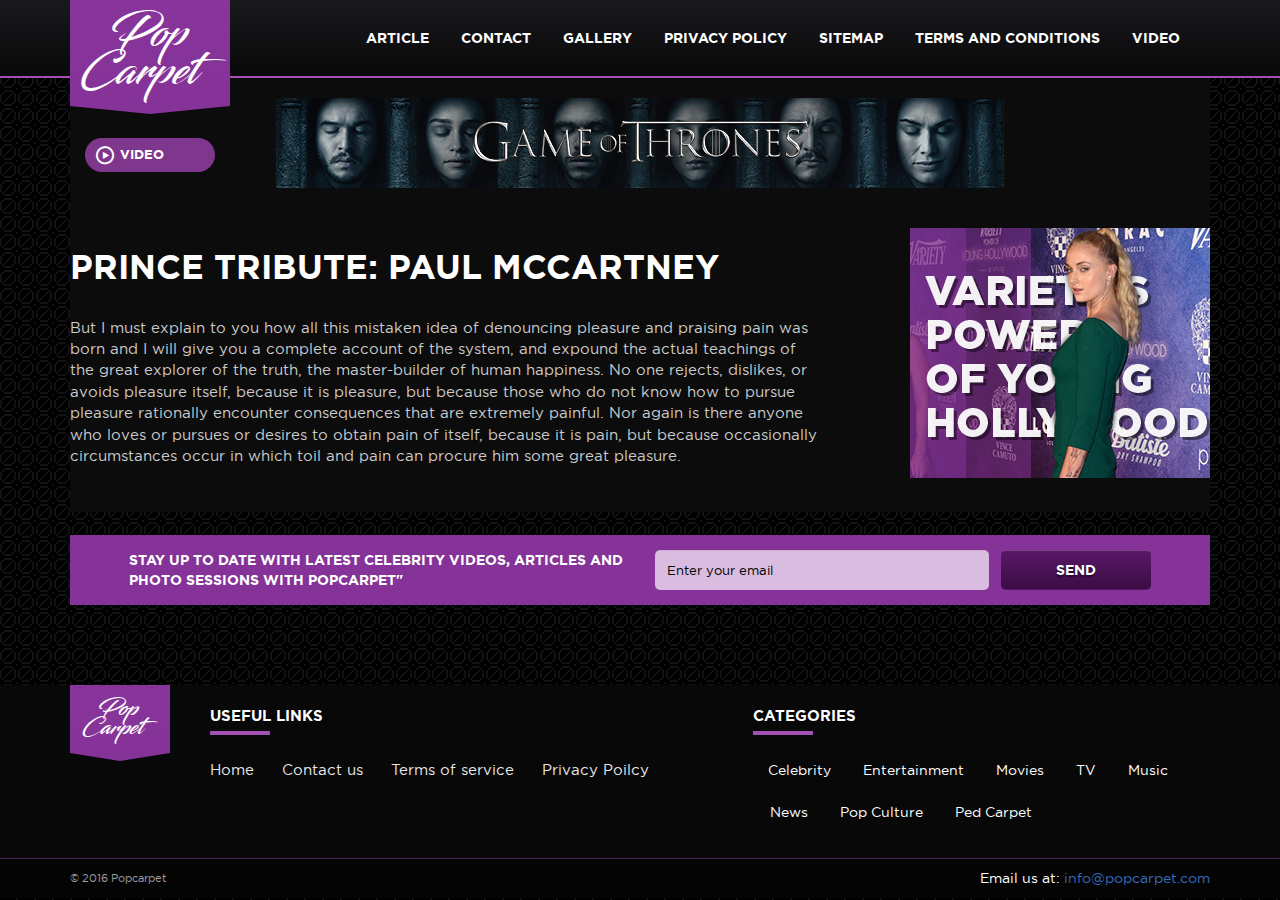
<file: video.html>
<!DOCTYPE html>

<!--[if IE 8]> <html lang="en" class="ie8 no-js"> <![endif]-->
<!--[if IE 9]> <html lang="en" class="ie9 no-js"> <![endif]-->
<!--[if !IE]><!-->
<html lang="en">
<!--<![endif]-->

<!-- BEGIN HEAD -->
<head>
    <meta charset="utf-8" />
    <title>Popcarpet</title>
    <meta http-equiv="X-UA-Compatible" content="IE=edge">
    <meta content="width=device-width, initial-scale=1" name="viewport" />
    <meta content="" name="description" />
    <meta content="" name="author" />

    <link href="css/style.css" rel="stylesheet">
</head>
<!-- END HEAD -->

<body >
    <div class="wrapper">

        <div class="main">

            <div class="page-header">
                <div class="container clearfix">
                    <header class="header-top">
                        <a class="logo logo-lg" href="index.html">
                              Pop <br> Carpet
                        </a> 
                        <div class="navbar-header pull-right">
                            <button aria-controls="bs-navbar" aria-expanded="false" class="collapsed navbar-toggle" data-target="#bs-navbar" data-toggle="collapse" type="button"> 
                                <div class="sandwich">
                                   <span class="sw-topper"></span>
                                   <span class="sw-bottom"></span>
                                   <span class="sw-footer"></span>
                                </div>  
                            </button>
                            <nav id="bs-navbar" class="navbar-collapse collapse">
                                <ul class="nav nav-pills nav-top">
                                    <li>
                                        <a href="article.html">article</a>
                                    </li>
                                    <li>
                                        <a href="contact.html">contact</a>
                                    </li>
                                    <li>
                                        <a href="gallery.html">gallery</a>
                                    </li>
                                    <li>
                                        <a href="privacy-policy.html">privacy policy</a>
                                    </li>
                                    <li>
                                        <a href="sitemap.html">sitemap</a>
                                    </li>
                                    <li>
                                        <a href="terms-and-conditions.html">terms and conditions</a>
                                    </li>
                                    <li>
                                        <a href="video.html">video</a>
                                    </li> 
                                </ul>
                            </nav>
                        </div>
                    </header>
                </div>
            </div><!-- END HEADER -->

            <div class="page-container">

                <div class="container">

                    <div class="content-header page-container-bg">
                       <button class="btn btn-purple-light-opacity btn-sm btn-icon"><i class="icon icon-play"></i>video</button>
                       <div class="banner-top">
                            <img class="mobile-banner" src="images/banner.jpg" alt="">
                       </div><!-- END CONTENT -->  
                        
                    </div><!-- END CONTENT HEADER --> 

                   <div class="content-page page-container-bg">
                        <div class="row">
                            <div class="col-md-8">
                                <h3>Prince Tribute: Paul Mccartney</h3>
                                <p>
                                    But I must explain to you how all this mistaken idea of denouncing pleasure and praising pain was born and I will give you a complete account of the system, and expound the actual teachings of the great explorer of the truth, the master-builder of human happiness. No one rejects, dislikes, or avoids pleasure itself, because it is pleasure, but because those who do not know how to pursue pleasure rationally encounter consequences that are extremely painful. Nor again is there anyone who loves or pursues or desires to obtain pain of itself, because it is pain, but because occasionally circumstances occur in which toil and pain can procure him some great pleasure. 
                                </p>
                            </div>
                            <div class="col-md-4 banner-block mobile-banner">
                                <img src="images/banner2.jpg" alt="">
                            </div>
                        </div>     
                    </div><!-- END CONTENT --> 

                </div>

            </div><!-- END  PAGE-CONTAINER -->

        </div> <!-- END MAIN -->

        <div id="empty"></div>

        <div class="footer">

            <div class="container">

                <div class="panel panel-default panel-padding">
                  <div class="panel-body">
                    <div class="row">
                        <div class="col-md-6">  
                            <label class="txt-body">Stay up to date with latest celebrity videos, articles and photo sessions with PopCarpet"</label>
                        </div> 
                        <div class="col-md-6"> 
                            <form>
                                <div class="input-group"> 
                                    <input class="form-control" placeholder="Enter your email" type="text"> 
                                    <span class="input-group-addon" ><button class="btn btn-purple btn-min" type="submit">send</button></span> 
                                </div>
                            </form> 
                        </div>      
                    </div>
                  </div>
                </div><!-- END PANEL -->

            </div>

            <div class="footer-top">
                <div class="container clearfix">
                    <div class="row">
                        <div class="col-md-7">
                            <a class="logo logo-sm pull-left-sm" href="">
                                  Pop <br> Carpet
                            </a> 
                            <div class="footer-menu">
                                <label class="txt-middle hr-label">
                                    useful links
                                </label>
                                <ul class="nav nav-pills menu-inline hover-txt">
                                    <li>
                                        <a href="">Home</a>
                                    </li>
                                    <li>
                                        <a href="">Contact us</a>
                                    </li>
                                    <li>
                                        <a href="">Terms of service</a>
                                    </li>
                                    <li>
                                        <a href="">Privacy Poilcy</a>
                                    </li>
                                </ul>
                            </div>   
                        </div>
                        <div class="col-md-5">
                            <div class="footer-menu">
                                <label class="txt-middle hr-label">
                                    categories
                                </label>
                                <ul class="nav nav-pills menu-inline hover-bg">
                                    <li>
                                        <a href="">Celebrity</a>
                                    </li>
                                    <li>
                                        <a href="">Entertainment</a>
                                    </li>
                                    <li>
                                        <a href="">Movies</a>
                                    </li>
                                    <li>
                                        <a href="">TV</a>
                                    </li>
                                    <li>
                                        <a href="">Music</a>
                                    </li>
                                    <li>
                                        <a href="">News</a>
                                    </li>
                                    <li>
                                        <a href="">Pop Culture</a>
                                    </li>
                                    <li>
                                        <a href="">Ped Carpet</a>
                                    </li>
                                </ul>
                            </div>  
                        </div>
                    </div>        
                </div>
            </div> <!-- END FOOTER TOP -->

            <div class="footer-bottom">
                <div class="container clearfix">
                    <span class="copyring pull-left adapts-block">&copy; 2016 Popcarpet</span>
                    <span class="copyring-info pull-right">
                        <label class="footer-label">Email us at: <a href="mailto:info@popcarpet.com">info@popcarpet.com</a></label>
                    </span>
                    <span class="copyring pull-left mobile-block">&copy; 2016 Popcarpet</span>
                </div>
            </div><!-- END FOOTER BOTTOM -->
            
        </div><!-- END FOOTER -->

    </div><!-- END WRAPPER -->


    <!-- BEGIN SCRIPTS -->
        <script src="js/jquery.min.js" type="text/javascript"></script>
        <script src="js/dropdown.js" type="text/javascript"></script>
        <script src="js/collapse.js" type="text/javascript"></script>        

    <!-- END SCRIPTS -->


</body>

</html>
</file>
<file: css/style.css>
* {
  -webkit-box-sizing: border-box;
  -moz-box-sizing: border-box;
  box-sizing: border-box;
}
*:before,
*:after {
  -webkit-box-sizing: border-box;
  -moz-box-sizing: border-box;
  box-sizing: border-box;
}
html {
  font-size: 10px;
  -webkit-tap-highlight-color: rgba(0, 0, 0, 0);
}
body {
  font-family: "gothapro-regular", Arial, sans-serif;
  font-size: 14px;
  line-height: 1.42857143;
  color: #ffffff;
  background-color: #000000;
}
input,
button,
select,
textarea {
  font-family: inherit;
  font-size: inherit;
  line-height: inherit;
}
a {
  color: #ffffff;
  text-decoration: none;
}
a:hover,
a:focus {
  color: #ffffff;
  text-decoration: underline;
}
a:focus {
  outline: thin dotted;
  outline: 5px auto -webkit-focus-ring-color;
  outline-offset: -2px;
}
figure {
  margin: 0;
}
img {
  vertical-align: middle;
}
.img-responsive {
  display: block;
  max-width: 100%;
  height: auto;
}
.img-rounded {
  border-radius: 6px;
}
.img-thumbnail {
  padding: 4px;
  line-height: 1.42857143;
  background-color: #000000;
  border: 1px solid #dddddd;
  border-radius: 4px;
  -webkit-transition: all 0.2s ease-in-out;
  -o-transition: all 0.2s ease-in-out;
  transition: all 0.2s ease-in-out;
  display: inline-block;
  max-width: 100%;
  height: auto;
}
.img-circle {
  border-radius: 50%;
}
hr {
  margin-top: 20px;
  margin-bottom: 20px;
  border: 0;
  border-top: 1px solid #eeeeee;
}
.sr-only {
  position: absolute;
  width: 1px;
  height: 1px;
  margin: -1px;
  padding: 0;
  overflow: hidden;
  clip: rect(0, 0, 0, 0);
  border: 0;
}
.sr-only-focusable:active,
.sr-only-focusable:focus {
  position: static;
  width: auto;
  height: auto;
  margin: 0;
  overflow: visible;
  clip: auto;
}
@font-face {
  font-family: "icomoon";
  src: url('../fonts/icomoon.eot');
  src: url('../fonts/icomoon.eot?#iefix') format('embedded-opentype'), url('../fonts/icomoon.woff') format('woff'), url('../fonts/icomoon.woff') format('woff2'), url('../fonts/icomoon.ttf') format('truetype'), url('../fonts/.svg#icomoon') format('svg');
  font-weight: normal;
  font-style: normal;
}
.icon,
.ui-icon {
  font-weight: normal;
  font-family: "icomoon";
  font-variant: normal;
  text-align: center;
  text-transform: none;
  line-height: 1;
  display: inline-block;
  vertical-align: middle;
  position: relative;
  top: 0px;
  -webkit-font-smoothing: antialiased;
  -moz-osx-font-smoothing: grayscale;
  speak: none;
  font-style: normal;
}
.icon-arrows:before {
  content: "\e900";
}
.icon-business:before {
  content: "\e901";
}
.icon-image-gallery:before {
  content: "\e902";
}
.icon-play:before {
  content: "\e903";
}
.icon-share:before {
  content: "\e904";
}
.icon-arrow-right2:before {
  content: "\ea3c";
}
.icon-arrow-left2:before {
  content: "\ea40";
}
.icon-cross:before {
  content: "\ea0f";
}
fieldset {
  padding: 0;
  margin: 0;
  border: 0;
  min-width: 0;
}
legend {
  display: block;
  width: 100%;
  padding: 0;
  margin-bottom: 20px;
  font-size: 21px;
  line-height: inherit;
  color: #333333;
  border: 0;
  border-bottom: 1px solid #e5e5e5;
}
label {
  display: inline-block;
  max-width: 100%;
  margin-bottom: 5px;
  font-weight: bold;
}
input[type="search"] {
  -webkit-box-sizing: border-box;
  -moz-box-sizing: border-box;
  box-sizing: border-box;
}
input[type="radio"],
input[type="checkbox"] {
  margin: 4px 0 0;
  margin-top: 1px \9;
  line-height: normal;
}
input[type="file"] {
  display: block;
}
input[type="range"] {
  display: block;
  width: 100%;
}
select[multiple],
select[size] {
  height: auto;
}
input[type="file"]:focus,
input[type="radio"]:focus,
input[type="checkbox"]:focus {
  outline: thin dotted;
  outline: 5px auto -webkit-focus-ring-color;
  outline-offset: -2px;
}
output {
  display: block;
  padding-top: 7px;
  font-size: 14px;
  line-height: 1.42857143;
  color: #555555;
}
.form-control {
  display: block;
  width: 100%;
  height: 34px;
  padding: 6px 12px;
  font-size: 14px;
  line-height: 1.42857143;
  color: #555555;
  background-color: #ffffff;
  background-image: none;
  border: 1px solid #cccccc;
  border-radius: 4px;
  -webkit-box-shadow: inset 0 1px 1px rgba(0, 0, 0, 0.075);
  box-shadow: inset 0 1px 1px rgba(0, 0, 0, 0.075);
  -webkit-transition: border-color ease-in-out .15s, box-shadow ease-in-out .15s;
  -o-transition: border-color ease-in-out .15s, box-shadow ease-in-out .15s;
  transition: border-color ease-in-out .15s, box-shadow ease-in-out .15s;
}
.form-control:focus {
  border-color: #66afe9;
  outline: 0;
  -webkit-box-shadow: inset 0 1px 1px rgba(0,0,0,.075), 0 0 8px rgba(102, 175, 233, 0.6);
  box-shadow: inset 0 1px 1px rgba(0,0,0,.075), 0 0 8px rgba(102, 175, 233, 0.6);
}
.form-control::-moz-placeholder {
  color: #999999;
  opacity: 1;
}
.form-control:-ms-input-placeholder {
  color: #999999;
}
.form-control::-webkit-input-placeholder {
  color: #999999;
}
.form-control[disabled],
.form-control[readonly],
fieldset[disabled] .form-control {
  cursor: not-allowed;
  background-color: #eeeeee;
  opacity: 1;
}
textarea.form-control {
  height: auto;
}
input[type="search"] {
  -webkit-appearance: none;
}
@media screen and (-webkit-min-device-pixel-ratio: 0) {
  input[type="date"],
  input[type="time"],
  input[type="datetime-local"],
  input[type="month"] {
    line-height: 34px;
  }
  input[type="date"].input-sm,
  input[type="time"].input-sm,
  input[type="datetime-local"].input-sm,
  input[type="month"].input-sm,
  .input-group-sm input[type="date"],
  .input-group-sm input[type="time"],
  .input-group-sm input[type="datetime-local"],
  .input-group-sm input[type="month"] {
    line-height: 28px;
  }
  input[type="date"].input-lg,
  input[type="time"].input-lg,
  input[type="datetime-local"].input-lg,
  input[type="month"].input-lg,
  .input-group-lg input[type="date"],
  .input-group-lg input[type="time"],
  .input-group-lg input[type="datetime-local"],
  .input-group-lg input[type="month"] {
    line-height: 46px;
  }
}
.form-group {
  margin-bottom: 15px;
}
.radio,
.checkbox {
  position: relative;
  display: block;
  margin-top: 10px;
  margin-bottom: 10px;
}
.radio label,
.checkbox label {
  min-height: 20px;
  padding-left: 20px;
  margin-bottom: 0;
  font-weight: normal;
  cursor: pointer;
}
.radio input[type="radio"],
.radio-inline input[type="radio"],
.checkbox input[type="checkbox"],
.checkbox-inline input[type="checkbox"] {
  position: absolute;
  margin-left: -20px;
  margin-top: 4px \9;
}
.radio + .radio,
.checkbox + .checkbox {
  margin-top: -5px;
}
.radio-inline,
.checkbox-inline {
  display: inline-block;
  padding-left: 20px;
  margin-bottom: 0;
  vertical-align: middle;
  font-weight: normal;
  cursor: pointer;
}
.radio-inline + .radio-inline,
.checkbox-inline + .checkbox-inline {
  margin-top: 0;
  margin-left: 10px;
}
input[type="radio"][disabled],
input[type="checkbox"][disabled],
input[type="radio"].disabled,
input[type="checkbox"].disabled,
fieldset[disabled] input[type="radio"],
fieldset[disabled] input[type="checkbox"] {
  cursor: not-allowed;
}
.radio-inline.disabled,
.checkbox-inline.disabled,
fieldset[disabled] .radio-inline,
fieldset[disabled] .checkbox-inline {
  cursor: not-allowed;
}
.radio.disabled label,
.checkbox.disabled label,
fieldset[disabled] .radio label,
fieldset[disabled] .checkbox label {
  cursor: not-allowed;
}
.form-control-static {
  padding-top: 7px;
  padding-bottom: 7px;
  margin-bottom: 0;
}
.form-control-static.input-lg,
.form-control-static.input-sm {
  padding-left: 0;
  padding-right: 0;
}
.input-sm {
  height: 28px;
  padding: 5px 10px;
  font-size: 11px;
  line-height: 1.5;
  border-radius: 3px;
}
select.input-sm {
  height: 28px;
  line-height: 28px;
}
textarea.input-sm,
select[multiple].input-sm {
  height: auto;
}
.form-group-sm .form-control {
  height: 28px;
  padding: 5px 10px;
  font-size: 11px;
  line-height: 1.5;
  border-radius: 3px;
}
select.form-group-sm .form-control {
  height: 28px;
  line-height: 28px;
}
textarea.form-group-sm .form-control,
select[multiple].form-group-sm .form-control {
  height: auto;
}
.form-group-sm .form-control-static {
  height: 28px;
  padding: 5px 10px;
  font-size: 11px;
  line-height: 1.5;
}
.input-lg {
  height: 46px;
  padding: 10px 16px;
  font-size: 18px;
  line-height: 1.3333333;
  border-radius: 6px;
}
select.input-lg {
  height: 46px;
  line-height: 46px;
}
textarea.input-lg,
select[multiple].input-lg {
  height: auto;
}
.form-group-lg .form-control {
  height: 46px;
  padding: 10px 16px;
  font-size: 18px;
  line-height: 1.3333333;
  border-radius: 6px;
}
select.form-group-lg .form-control {
  height: 46px;
  line-height: 46px;
}
textarea.form-group-lg .form-control,
select[multiple].form-group-lg .form-control {
  height: auto;
}
.form-group-lg .form-control-static {
  height: 46px;
  padding: 10px 16px;
  font-size: 18px;
  line-height: 1.3333333;
}
.has-feedback {
  position: relative;
}
.has-feedback .form-control {
  padding-right: 42.5px;
}
.form-control-feedback {
  position: absolute;
  top: 0;
  right: 0;
  z-index: 2;
  display: block;
  width: 34px;
  height: 34px;
  line-height: 34px;
  text-align: center;
  pointer-events: none;
}
.input-lg + .form-control-feedback {
  width: 46px;
  height: 46px;
  line-height: 46px;
}
.input-sm + .form-control-feedback {
  width: 28px;
  height: 28px;
  line-height: 28px;
}
.has-success .help-block,
.has-success .control-label,
.has-success .radio,
.has-success .checkbox,
.has-success .radio-inline,
.has-success .checkbox-inline,
.has-success.radio label,
.has-success.checkbox label,
.has-success.radio-inline label,
.has-success.checkbox-inline label {
  color: #3c763d;
}
.has-success .form-control {
  border-color: #3c763d;
  -webkit-box-shadow: inset 0 1px 1px rgba(0, 0, 0, 0.075);
  box-shadow: inset 0 1px 1px rgba(0, 0, 0, 0.075);
}
.has-success .form-control:focus {
  border-color: #2b542c;
  -webkit-box-shadow: inset 0 1px 1px rgba(0, 0, 0, 0.075), 0 0 6px #67b168;
  box-shadow: inset 0 1px 1px rgba(0, 0, 0, 0.075), 0 0 6px #67b168;
}
.has-success .input-group-addon {
  color: #3c763d;
  border-color: #3c763d;
  background-color: #dff0d8;
}
.has-success .form-control-feedback {
  color: #3c763d;
}
.has-warning .help-block,
.has-warning .control-label,
.has-warning .radio,
.has-warning .checkbox,
.has-warning .radio-inline,
.has-warning .checkbox-inline,
.has-warning.radio label,
.has-warning.checkbox label,
.has-warning.radio-inline label,
.has-warning.checkbox-inline label {
  color: #8a6d3b;
}
.has-warning .form-control {
  border-color: #8a6d3b;
  -webkit-box-shadow: inset 0 1px 1px rgba(0, 0, 0, 0.075);
  box-shadow: inset 0 1px 1px rgba(0, 0, 0, 0.075);
}
.has-warning .form-control:focus {
  border-color: #66512c;
  -webkit-box-shadow: inset 0 1px 1px rgba(0, 0, 0, 0.075), 0 0 6px #c0a16b;
  box-shadow: inset 0 1px 1px rgba(0, 0, 0, 0.075), 0 0 6px #c0a16b;
}
.has-warning .input-group-addon {
  color: #8a6d3b;
  border-color: #8a6d3b;
  background-color: #fcf8e3;
}
.has-warning .form-control-feedback {
  color: #8a6d3b;
}
.has-error .help-block,
.has-error .control-label,
.has-error .radio,
.has-error .checkbox,
.has-error .radio-inline,
.has-error .checkbox-inline,
.has-error.radio label,
.has-error.checkbox label,
.has-error.radio-inline label,
.has-error.checkbox-inline label {
  color: #c11111;
}
.has-error .form-control {
  border-color: #c11111;
  -webkit-box-shadow: inset 0 1px 1px rgba(0, 0, 0, 0.075);
  box-shadow: inset 0 1px 1px rgba(0, 0, 0, 0.075);
}
.has-error .form-control:focus {
  border-color: #920d0d;
  -webkit-box-shadow: inset 0 1px 1px rgba(0, 0, 0, 0.075), 0 0 6px #ef4949;
  box-shadow: inset 0 1px 1px rgba(0, 0, 0, 0.075), 0 0 6px #ef4949;
}
.has-error .input-group-addon {
  color: #c11111;
  border-color: #c11111;
  background-color: #f2dede;
}
.has-error .form-control-feedback {
  color: #c11111;
}
.has-feedback label ~ .form-control-feedback {
  top: 25px;
}
.has-feedback label.sr-only ~ .form-control-feedback {
  top: 0;
}
.help-block {
  display: block;
  margin-top: 5px;
  margin-bottom: 10px;
  color: #ffffff;
}
@media (min-width: 768px) {
  .form-inline .form-group {
    display: inline-block;
    margin-bottom: 0;
    vertical-align: middle;
  }
  .form-inline .form-control {
    display: inline-block;
    width: auto;
    vertical-align: middle;
  }
  .form-inline .form-control-static {
    display: inline-block;
  }
  .form-inline .input-group {
    display: inline-table;
    vertical-align: middle;
  }
  .form-inline .input-group .input-group-addon,
  .form-inline .input-group .input-group-btn,
  .form-inline .input-group .form-control {
    width: auto;
  }
  .form-inline .input-group > .form-control {
    width: 100%;
  }
  .form-inline .control-label {
    margin-bottom: 0;
    vertical-align: middle;
  }
  .form-inline .radio,
  .form-inline .checkbox {
    display: inline-block;
    margin-top: 0;
    margin-bottom: 0;
    vertical-align: middle;
  }
  .form-inline .radio label,
  .form-inline .checkbox label {
    padding-left: 0;
  }
  .form-inline .radio input[type="radio"],
  .form-inline .checkbox input[type="checkbox"] {
    position: relative;
    margin-left: 0;
  }
  .form-inline .has-feedback .form-control-feedback {
    top: 0;
  }
}
.form-horizontal .radio,
.form-horizontal .checkbox,
.form-horizontal .radio-inline,
.form-horizontal .checkbox-inline {
  margin-top: 0;
  margin-bottom: 0;
  padding-top: 7px;
}
.form-horizontal .radio,
.form-horizontal .checkbox {
  min-height: 27px;
}
.form-horizontal .form-group {
  margin-left: -15px;
  margin-right: -15px;
}
@media (min-width: 768px) {
  .form-horizontal .control-label {
    text-align: right;
    margin-bottom: 0;
    padding-top: 7px;
  }
}
.form-horizontal .has-feedback .form-control-feedback {
  right: 15px;
}
@media (min-width: 768px) {
  .form-horizontal .form-group-lg .control-label {
    padding-top: 14.333333px;
  }
}
@media (min-width: 768px) {
  .form-horizontal .form-group-sm .control-label {
    padding-top: 6px;
  }
}
.btn {
  display: inline-block;
  margin-bottom: 0;
  font-weight: normal;
  text-align: center;
  vertical-align: middle;
  touch-action: manipulation;
  cursor: pointer;
  background-image: none;
  border: 1px solid transparent;
  white-space: nowrap;
  padding: 6px 12px;
  font-size: 14px;
  line-height: 1.42857143;
  border-radius: 4px;
  -webkit-user-select: none;
  -moz-user-select: none;
  -ms-user-select: none;
  user-select: none;
}
.btn:focus,
.btn:active:focus,
.btn.active:focus,
.btn.focus,
.btn:active.focus,
.btn.active.focus {
  outline: thin dotted;
  outline: 5px auto -webkit-focus-ring-color;
  outline-offset: -2px;
}
.btn:hover,
.btn:focus,
.btn.focus {
  color: #333333;
  text-decoration: none;
}
.btn:active,
.btn.active {
  outline: 0;
  background-image: none;
  -webkit-box-shadow: inset 0 3px 5px rgba(0, 0, 0, 0.125);
  box-shadow: inset 0 3px 5px rgba(0, 0, 0, 0.125);
}
.btn.disabled,
.btn[disabled],
fieldset[disabled] .btn {
  cursor: not-allowed;
  pointer-events: none;
  opacity: 0.65;
  filter: alpha(opacity=65);
  -webkit-box-shadow: none;
  box-shadow: none;
}
.btn-default {
  color: #333333;
  background-color: #ffffff;
  border-color: #cccccc;
}
.btn-default:hover,
.btn-default:focus,
.btn-default.focus,
.btn-default:active,
.btn-default.active,
.open > .dropdown-toggle.btn-default {
  color: #333333;
  background-color: #e6e6e6;
  border-color: #adadad;
}
.btn-default:active,
.btn-default.active,
.open > .dropdown-toggle.btn-default {
  background-image: none;
}
.btn-default.disabled,
.btn-default[disabled],
fieldset[disabled] .btn-default,
.btn-default.disabled:hover,
.btn-default[disabled]:hover,
fieldset[disabled] .btn-default:hover,
.btn-default.disabled:focus,
.btn-default[disabled]:focus,
fieldset[disabled] .btn-default:focus,
.btn-default.disabled.focus,
.btn-default[disabled].focus,
fieldset[disabled] .btn-default.focus,
.btn-default.disabled:active,
.btn-default[disabled]:active,
fieldset[disabled] .btn-default:active,
.btn-default.disabled.active,
.btn-default[disabled].active,
fieldset[disabled] .btn-default.active {
  background-color: #ffffff;
  border-color: #cccccc;
}
.btn-default .badge {
  color: #ffffff;
  background-color: #333333;
}
.btn-primary {
  color: #ffffff;
  background-color: #337ab7;
  border-color: #2e6da4;
}
.btn-primary:hover,
.btn-primary:focus,
.btn-primary.focus,
.btn-primary:active,
.btn-primary.active,
.open > .dropdown-toggle.btn-primary {
  color: #ffffff;
  background-color: #286090;
  border-color: #204d74;
}
.btn-primary:active,
.btn-primary.active,
.open > .dropdown-toggle.btn-primary {
  background-image: none;
}
.btn-primary.disabled,
.btn-primary[disabled],
fieldset[disabled] .btn-primary,
.btn-primary.disabled:hover,
.btn-primary[disabled]:hover,
fieldset[disabled] .btn-primary:hover,
.btn-primary.disabled:focus,
.btn-primary[disabled]:focus,
fieldset[disabled] .btn-primary:focus,
.btn-primary.disabled.focus,
.btn-primary[disabled].focus,
fieldset[disabled] .btn-primary.focus,
.btn-primary.disabled:active,
.btn-primary[disabled]:active,
fieldset[disabled] .btn-primary:active,
.btn-primary.disabled.active,
.btn-primary[disabled].active,
fieldset[disabled] .btn-primary.active {
  background-color: #337ab7;
  border-color: #2e6da4;
}
.btn-primary .badge {
  color: #337ab7;
  background-color: #ffffff;
}
.btn-success {
  color: #ffffff;
  background-color: #5cb85c;
  border-color: #4cae4c;
}
.btn-success:hover,
.btn-success:focus,
.btn-success.focus,
.btn-success:active,
.btn-success.active,
.open > .dropdown-toggle.btn-success {
  color: #ffffff;
  background-color: #449d44;
  border-color: #398439;
}
.btn-success:active,
.btn-success.active,
.open > .dropdown-toggle.btn-success {
  background-image: none;
}
.btn-success.disabled,
.btn-success[disabled],
fieldset[disabled] .btn-success,
.btn-success.disabled:hover,
.btn-success[disabled]:hover,
fieldset[disabled] .btn-success:hover,
.btn-success.disabled:focus,
.btn-success[disabled]:focus,
fieldset[disabled] .btn-success:focus,
.btn-success.disabled.focus,
.btn-success[disabled].focus,
fieldset[disabled] .btn-success.focus,
.btn-success.disabled:active,
.btn-success[disabled]:active,
fieldset[disabled] .btn-success:active,
.btn-success.disabled.active,
.btn-success[disabled].active,
fieldset[disabled] .btn-success.active {
  background-color: #5cb85c;
  border-color: #4cae4c;
}
.btn-success .badge {
  color: #5cb85c;
  background-color: #ffffff;
}
.btn-info {
  color: #ffffff;
  background-color: #5bc0de;
  border-color: #46b8da;
}
.btn-info:hover,
.btn-info:focus,
.btn-info.focus,
.btn-info:active,
.btn-info.active,
.open > .dropdown-toggle.btn-info {
  color: #ffffff;
  background-color: #31b0d5;
  border-color: #269abc;
}
.btn-info:active,
.btn-info.active,
.open > .dropdown-toggle.btn-info {
  background-image: none;
}
.btn-info.disabled,
.btn-info[disabled],
fieldset[disabled] .btn-info,
.btn-info.disabled:hover,
.btn-info[disabled]:hover,
fieldset[disabled] .btn-info:hover,
.btn-info.disabled:focus,
.btn-info[disabled]:focus,
fieldset[disabled] .btn-info:focus,
.btn-info.disabled.focus,
.btn-info[disabled].focus,
fieldset[disabled] .btn-info.focus,
.btn-info.disabled:active,
.btn-info[disabled]:active,
fieldset[disabled] .btn-info:active,
.btn-info.disabled.active,
.btn-info[disabled].active,
fieldset[disabled] .btn-info.active {
  background-color: #5bc0de;
  border-color: #46b8da;
}
.btn-info .badge {
  color: #5bc0de;
  background-color: #ffffff;
}
.btn-warning {
  color: #ffffff;
  background-color: #f0ad4e;
  border-color: #eea236;
}
.btn-warning:hover,
.btn-warning:focus,
.btn-warning.focus,
.btn-warning:active,
.btn-warning.active,
.open > .dropdown-toggle.btn-warning {
  color: #ffffff;
  background-color: #ec971f;
  border-color: #d58512;
}
.btn-warning:active,
.btn-warning.active,
.open > .dropdown-toggle.btn-warning {
  background-image: none;
}
.btn-warning.disabled,
.btn-warning[disabled],
fieldset[disabled] .btn-warning,
.btn-warning.disabled:hover,
.btn-warning[disabled]:hover,
fieldset[disabled] .btn-warning:hover,
.btn-warning.disabled:focus,
.btn-warning[disabled]:focus,
fieldset[disabled] .btn-warning:focus,
.btn-warning.disabled.focus,
.btn-warning[disabled].focus,
fieldset[disabled] .btn-warning.focus,
.btn-warning.disabled:active,
.btn-warning[disabled]:active,
fieldset[disabled] .btn-warning:active,
.btn-warning.disabled.active,
.btn-warning[disabled].active,
fieldset[disabled] .btn-warning.active {
  background-color: #f0ad4e;
  border-color: #eea236;
}
.btn-warning .badge {
  color: #f0ad4e;
  background-color: #ffffff;
}
.btn-danger {
  color: #ffffff;
  background-color: #d9534f;
  border-color: #d43f3a;
}
.btn-danger:hover,
.btn-danger:focus,
.btn-danger.focus,
.btn-danger:active,
.btn-danger.active,
.open > .dropdown-toggle.btn-danger {
  color: #ffffff;
  background-color: #c9302c;
  border-color: #ac2925;
}
.btn-danger:active,
.btn-danger.active,
.open > .dropdown-toggle.btn-danger {
  background-image: none;
}
.btn-danger.disabled,
.btn-danger[disabled],
fieldset[disabled] .btn-danger,
.btn-danger.disabled:hover,
.btn-danger[disabled]:hover,
fieldset[disabled] .btn-danger:hover,
.btn-danger.disabled:focus,
.btn-danger[disabled]:focus,
fieldset[disabled] .btn-danger:focus,
.btn-danger.disabled.focus,
.btn-danger[disabled].focus,
fieldset[disabled] .btn-danger.focus,
.btn-danger.disabled:active,
.btn-danger[disabled]:active,
fieldset[disabled] .btn-danger:active,
.btn-danger.disabled.active,
.btn-danger[disabled].active,
fieldset[disabled] .btn-danger.active {
  background-color: #d9534f;
  border-color: #d43f3a;
}
.btn-danger .badge {
  color: #d9534f;
  background-color: #ffffff;
}
.btn-link {
  color: #ffffff;
  font-weight: normal;
  border-radius: 0;
}
.btn-link,
.btn-link:active,
.btn-link.active,
.btn-link[disabled],
fieldset[disabled] .btn-link {
  background-color: transparent;
  -webkit-box-shadow: none;
  box-shadow: none;
}
.btn-link,
.btn-link:hover,
.btn-link:focus,
.btn-link:active {
  border-color: transparent;
}
.btn-link:hover,
.btn-link:focus {
  color: #ffffff;
  text-decoration: underline;
  background-color: transparent;
}
.btn-link[disabled]:hover,
fieldset[disabled] .btn-link:hover,
.btn-link[disabled]:focus,
fieldset[disabled] .btn-link:focus {
  color: #777777;
  text-decoration: none;
}
.btn-lg {
  padding: 10px 16px;
  font-size: 18px;
  line-height: 1.3333333;
  border-radius: 6px;
}
.btn-sm {
  padding: 5px 10px;
  font-size: 11px;
  line-height: 1.5;
  border-radius: 3px;
}
.btn-xs {
  padding: 1px 5px;
  font-size: 11px;
  line-height: 1.5;
  border-radius: 3px;
}
.btn-block {
  display: block;
  width: 100%;
}
.btn-block + .btn-block {
  margin-top: 5px;
}
input[type="submit"].btn-block,
input[type="reset"].btn-block,
input[type="button"].btn-block {
  width: 100%;
}
.caret {
  display: inline-block;
  width: 0;
  height: 0;
  margin-left: 2px;
  vertical-align: middle;
  border-top: 4px solid;
  border-right: 4px solid transparent;
  border-left: 4px solid transparent;
}
.dropup,
.dropdown {
  position: relative;
}
.dropdown-toggle:focus {
  outline: 0;
}
.dropdown-menu {
  position: absolute;
  top: 100%;
  left: 0;
  z-index: 1000;
  display: none;
  float: left;
  min-width: 160px;
  padding: 5px 0;
  margin: 2px 0 0;
  list-style: none;
  font-size: 14px;
  text-align: left;
  background-color: #ffffff;
  border: 1px solid #cccccc;
  border: 1px solid rgba(0, 0, 0, 0.15);
  border-radius: 4px;
  -webkit-box-shadow: 0 6px 12px rgba(0, 0, 0, 0.175);
  box-shadow: 0 6px 12px rgba(0, 0, 0, 0.175);
  background-clip: padding-box;
}
.dropdown-menu.pull-right {
  right: 0;
  left: auto;
}
.dropdown-menu .divider {
  height: 1px;
  margin: 9px 0;
  overflow: hidden;
  background-color: #e5e5e5;
}
.dropdown-menu > li > a {
  display: block;
  padding: 3px 20px;
  clear: both;
  font-weight: normal;
  line-height: 1.42857143;
  color: #333333;
  white-space: nowrap;
}
.dropdown-menu > li > a:hover,
.dropdown-menu > li > a:focus {
  text-decoration: none;
  color: #262626;
  background-color: #f5f5f5;
}
.dropdown-menu > .active > a,
.dropdown-menu > .active > a:hover,
.dropdown-menu > .active > a:focus {
  color: #ffffff;
  text-decoration: none;
  outline: 0;
  background-color: #572d5f;
}
.dropdown-menu > .disabled > a,
.dropdown-menu > .disabled > a:hover,
.dropdown-menu > .disabled > a:focus {
  color: #777777;
}
.dropdown-menu > .disabled > a:hover,
.dropdown-menu > .disabled > a:focus {
  text-decoration: none;
  background-color: transparent;
  background-image: none;
  filter: progid:DXImageTransform.Microsoft.gradient(enabled = false);
  cursor: not-allowed;
}
.open > .dropdown-menu {
  display: block;
}
.open > a {
  outline: 0;
}
.dropdown-menu-right {
  left: auto;
  right: 0;
}
.dropdown-menu-left {
  left: 0;
  right: auto;
}
.dropdown-header {
  display: block;
  padding: 3px 20px;
  font-size: 11px;
  line-height: 1.42857143;
  color: #777777;
  white-space: nowrap;
}
.dropdown-backdrop {
  position: fixed;
  left: 0;
  right: 0;
  bottom: 0;
  top: 0;
  z-index: 990;
}
.pull-right > .dropdown-menu {
  right: 0;
  left: auto;
}
.dropup .caret,
.navbar-fixed-bottom .dropdown .caret {
  border-top: 0;
  border-bottom: 4px solid;
  content: "";
}
.dropup .dropdown-menu,
.navbar-fixed-bottom .dropdown .dropdown-menu {
  top: auto;
  bottom: 100%;
  margin-bottom: 2px;
}
@media (min-width: 768px) {
  .navbar-right .dropdown-menu {
    left: auto;
    right: 0;
  }
  .navbar-right .dropdown-menu-left {
    left: 0;
    right: auto;
  }
}
.clearfix:before,
.clearfix:after,
.form-horizontal .form-group:before,
.form-horizontal .form-group:after,
.panel-body:before,
.panel-body:after,
.nav:before,
.nav:after,
.navbar:before,
.navbar:after,
.navbar-header:before,
.navbar-header:after,
.navbar-collapse:before,
.navbar-collapse:after,
.container:before,
.container:after,
.container-fluid:before,
.container-fluid:after,
.row:before,
.row:after {
  content: " ";
  display: table;
}
.clearfix:after,
.form-horizontal .form-group:after,
.panel-body:after,
.nav:after,
.navbar:after,
.navbar-header:after,
.navbar-collapse:after,
.container:after,
.container-fluid:after,
.row:after {
  clear: both;
}
.center-block {
  display: block;
  margin-left: auto;
  margin-right: auto;
}
.pull-right {
  float: right !important;
}
.pull-left {
  float: left !important;
}
.hide {
  display: none !important;
}
.show {
  display: block !important;
}
.invisible {
  visibility: hidden;
}
.text-hide {
  font: 0/0 a;
  color: transparent;
  text-shadow: none;
  background-color: transparent;
  border: 0;
}
.hidden {
  display: none !important;
  visibility: hidden !important;
}
.affix {
  position: fixed;
}
.pagination {
  display: inline-block;
  padding-left: 0;
  margin: 20px 0;
  border-radius: 4px;
}
.pagination > li {
  display: inline;
}
.pagination > li > a,
.pagination > li > span {
  position: relative;
  float: left;
  padding: 6px 12px;
  line-height: 1.42857143;
  text-decoration: none;
  color: #ffffff;
  background-color: #ffffff;
  border: 1px solid #dddddd;
  margin-left: -1px;
}
.pagination > li:first-child > a,
.pagination > li:first-child > span {
  margin-left: 0;
  border-bottom-left-radius: 4px;
  border-top-left-radius: 4px;
}
.pagination > li:last-child > a,
.pagination > li:last-child > span {
  border-bottom-right-radius: 4px;
  border-top-right-radius: 4px;
}
.pagination > li > a:hover,
.pagination > li > span:hover,
.pagination > li > a:focus,
.pagination > li > span:focus {
  color: #ffffff;
  background-color: #eeeeee;
  border-color: #dddddd;
}
.pagination > .active > a,
.pagination > .active > span,
.pagination > .active > a:hover,
.pagination > .active > span:hover,
.pagination > .active > a:focus,
.pagination > .active > span:focus {
  z-index: 2;
  color: #ffffff;
  background-color: #337ab7;
  border-color: #337ab7;
  cursor: default;
}
.pagination > .disabled > span,
.pagination > .disabled > span:hover,
.pagination > .disabled > span:focus,
.pagination > .disabled > a,
.pagination > .disabled > a:hover,
.pagination > .disabled > a:focus {
  color: #777777;
  background-color: #ffffff;
  border-color: #dddddd;
  cursor: not-allowed;
}
.pagination-lg > li > a,
.pagination-lg > li > span {
  padding: 10px 16px;
  font-size: 18px;
}
.pagination-lg > li:first-child > a,
.pagination-lg > li:first-child > span {
  border-bottom-left-radius: 6px;
  border-top-left-radius: 6px;
}
.pagination-lg > li:last-child > a,
.pagination-lg > li:last-child > span {
  border-bottom-right-radius: 6px;
  border-top-right-radius: 6px;
}
.pagination-sm > li > a,
.pagination-sm > li > span {
  padding: 5px 10px;
  font-size: 11px;
}
.pagination-sm > li:first-child > a,
.pagination-sm > li:first-child > span {
  border-bottom-left-radius: 3px;
  border-top-left-radius: 3px;
}
.pagination-sm > li:last-child > a,
.pagination-sm > li:last-child > span {
  border-bottom-right-radius: 3px;
  border-top-right-radius: 3px;
}
.panel {
  margin-bottom: 20px;
  background-color: #ffffff;
  border: 1px solid transparent;
  border-radius: 4px;
  -webkit-box-shadow: 0 1px 1px rgba(0, 0, 0, 0.05);
  box-shadow: 0 1px 1px rgba(0, 0, 0, 0.05);
}
.panel-body {
  padding: 15px;
}
.panel-heading {
  padding: 10px 15px;
  border-bottom: 1px solid transparent;
  border-top-right-radius: 3px;
  border-top-left-radius: 3px;
}
.panel-heading > .dropdown .dropdown-toggle {
  color: inherit;
}
.panel-title {
  margin-top: 0;
  margin-bottom: 0;
  font-size: 16px;
  color: inherit;
}
.panel-title > a,
.panel-title > small,
.panel-title > .small,
.panel-title > small > a,
.panel-title > .small > a {
  color: inherit;
}
.panel-footer {
  padding: 10px 15px;
  background-color: #f5f5f5;
  border-top: 1px solid #dddddd;
  border-bottom-right-radius: 3px;
  border-bottom-left-radius: 3px;
}
.panel > .list-group,
.panel > .panel-collapse > .list-group {
  margin-bottom: 0;
}
.panel > .list-group .list-group-item,
.panel > .panel-collapse > .list-group .list-group-item {
  border-width: 1px 0;
  border-radius: 0;
}
.panel > .list-group:first-child .list-group-item:first-child,
.panel > .panel-collapse > .list-group:first-child .list-group-item:first-child {
  border-top: 0;
  border-top-right-radius: 3px;
  border-top-left-radius: 3px;
}
.panel > .list-group:last-child .list-group-item:last-child,
.panel > .panel-collapse > .list-group:last-child .list-group-item:last-child {
  border-bottom: 0;
  border-bottom-right-radius: 3px;
  border-bottom-left-radius: 3px;
}
.panel-heading + .list-group .list-group-item:first-child {
  border-top-width: 0;
}
.list-group + .panel-footer {
  border-top-width: 0;
}
.panel > .table,
.panel > .table-responsive > .table,
.panel > .panel-collapse > .table {
  margin-bottom: 0;
}
.panel > .table caption,
.panel > .table-responsive > .table caption,
.panel > .panel-collapse > .table caption {
  padding-left: 15px;
  padding-right: 15px;
}
.panel > .table:first-child,
.panel > .table-responsive:first-child > .table:first-child {
  border-top-right-radius: 3px;
  border-top-left-radius: 3px;
}
.panel > .table:first-child > thead:first-child > tr:first-child,
.panel > .table-responsive:first-child > .table:first-child > thead:first-child > tr:first-child,
.panel > .table:first-child > tbody:first-child > tr:first-child,
.panel > .table-responsive:first-child > .table:first-child > tbody:first-child > tr:first-child {
  border-top-left-radius: 3px;
  border-top-right-radius: 3px;
}
.panel > .table:first-child > thead:first-child > tr:first-child td:first-child,
.panel > .table-responsive:first-child > .table:first-child > thead:first-child > tr:first-child td:first-child,
.panel > .table:first-child > tbody:first-child > tr:first-child td:first-child,
.panel > .table-responsive:first-child > .table:first-child > tbody:first-child > tr:first-child td:first-child,
.panel > .table:first-child > thead:first-child > tr:first-child th:first-child,
.panel > .table-responsive:first-child > .table:first-child > thead:first-child > tr:first-child th:first-child,
.panel > .table:first-child > tbody:first-child > tr:first-child th:first-child,
.panel > .table-responsive:first-child > .table:first-child > tbody:first-child > tr:first-child th:first-child {
  border-top-left-radius: 3px;
}
.panel > .table:first-child > thead:first-child > tr:first-child td:last-child,
.panel > .table-responsive:first-child > .table:first-child > thead:first-child > tr:first-child td:last-child,
.panel > .table:first-child > tbody:first-child > tr:first-child td:last-child,
.panel > .table-responsive:first-child > .table:first-child > tbody:first-child > tr:first-child td:last-child,
.panel > .table:first-child > thead:first-child > tr:first-child th:last-child,
.panel > .table-responsive:first-child > .table:first-child > thead:first-child > tr:first-child th:last-child,
.panel > .table:first-child > tbody:first-child > tr:first-child th:last-child,
.panel > .table-responsive:first-child > .table:first-child > tbody:first-child > tr:first-child th:last-child {
  border-top-right-radius: 3px;
}
.panel > .table:last-child,
.panel > .table-responsive:last-child > .table:last-child {
  border-bottom-right-radius: 3px;
  border-bottom-left-radius: 3px;
}
.panel > .table:last-child > tbody:last-child > tr:last-child,
.panel > .table-responsive:last-child > .table:last-child > tbody:last-child > tr:last-child,
.panel > .table:last-child > tfoot:last-child > tr:last-child,
.panel > .table-responsive:last-child > .table:last-child > tfoot:last-child > tr:last-child {
  border-bottom-left-radius: 3px;
  border-bottom-right-radius: 3px;
}
.panel > .table:last-child > tbody:last-child > tr:last-child td:first-child,
.panel > .table-responsive:last-child > .table:last-child > tbody:last-child > tr:last-child td:first-child,
.panel > .table:last-child > tfoot:last-child > tr:last-child td:first-child,
.panel > .table-responsive:last-child > .table:last-child > tfoot:last-child > tr:last-child td:first-child,
.panel > .table:last-child > tbody:last-child > tr:last-child th:first-child,
.panel > .table-responsive:last-child > .table:last-child > tbody:last-child > tr:last-child th:first-child,
.panel > .table:last-child > tfoot:last-child > tr:last-child th:first-child,
.panel > .table-responsive:last-child > .table:last-child > tfoot:last-child > tr:last-child th:first-child {
  border-bottom-left-radius: 3px;
}
.panel > .table:last-child > tbody:last-child > tr:last-child td:last-child,
.panel > .table-responsive:last-child > .table:last-child > tbody:last-child > tr:last-child td:last-child,
.panel > .table:last-child > tfoot:last-child > tr:last-child td:last-child,
.panel > .table-responsive:last-child > .table:last-child > tfoot:last-child > tr:last-child td:last-child,
.panel > .table:last-child > tbody:last-child > tr:last-child th:last-child,
.panel > .table-responsive:last-child > .table:last-child > tbody:last-child > tr:last-child th:last-child,
.panel > .table:last-child > tfoot:last-child > tr:last-child th:last-child,
.panel > .table-responsive:last-child > .table:last-child > tfoot:last-child > tr:last-child th:last-child {
  border-bottom-right-radius: 3px;
}
.panel > .panel-body + .table,
.panel > .panel-body + .table-responsive,
.panel > .table + .panel-body,
.panel > .table-responsive + .panel-body {
  border-top: 1px solid #dddddd;
}
.panel > .table > tbody:first-child > tr:first-child th,
.panel > .table > tbody:first-child > tr:first-child td {
  border-top: 0;
}
.panel > .table-bordered,
.panel > .table-responsive > .table-bordered {
  border: 0;
}
.panel > .table-bordered > thead > tr > th:first-child,
.panel > .table-responsive > .table-bordered > thead > tr > th:first-child,
.panel > .table-bordered > tbody > tr > th:first-child,
.panel > .table-responsive > .table-bordered > tbody > tr > th:first-child,
.panel > .table-bordered > tfoot > tr > th:first-child,
.panel > .table-responsive > .table-bordered > tfoot > tr > th:first-child,
.panel > .table-bordered > thead > tr > td:first-child,
.panel > .table-responsive > .table-bordered > thead > tr > td:first-child,
.panel > .table-bordered > tbody > tr > td:first-child,
.panel > .table-responsive > .table-bordered > tbody > tr > td:first-child,
.panel > .table-bordered > tfoot > tr > td:first-child,
.panel > .table-responsive > .table-bordered > tfoot > tr > td:first-child {
  border-left: 0;
}
.panel > .table-bordered > thead > tr > th:last-child,
.panel > .table-responsive > .table-bordered > thead > tr > th:last-child,
.panel > .table-bordered > tbody > tr > th:last-child,
.panel > .table-responsive > .table-bordered > tbody > tr > th:last-child,
.panel > .table-bordered > tfoot > tr > th:last-child,
.panel > .table-responsive > .table-bordered > tfoot > tr > th:last-child,
.panel > .table-bordered > thead > tr > td:last-child,
.panel > .table-responsive > .table-bordered > thead > tr > td:last-child,
.panel > .table-bordered > tbody > tr > td:last-child,
.panel > .table-responsive > .table-bordered > tbody > tr > td:last-child,
.panel > .table-bordered > tfoot > tr > td:last-child,
.panel > .table-responsive > .table-bordered > tfoot > tr > td:last-child {
  border-right: 0;
}
.panel > .table-bordered > thead > tr:first-child > td,
.panel > .table-responsive > .table-bordered > thead > tr:first-child > td,
.panel > .table-bordered > tbody > tr:first-child > td,
.panel > .table-responsive > .table-bordered > tbody > tr:first-child > td,
.panel > .table-bordered > thead > tr:first-child > th,
.panel > .table-responsive > .table-bordered > thead > tr:first-child > th,
.panel > .table-bordered > tbody > tr:first-child > th,
.panel > .table-responsive > .table-bordered > tbody > tr:first-child > th {
  border-bottom: 0;
}
.panel > .table-bordered > tbody > tr:last-child > td,
.panel > .table-responsive > .table-bordered > tbody > tr:last-child > td,
.panel > .table-bordered > tfoot > tr:last-child > td,
.panel > .table-responsive > .table-bordered > tfoot > tr:last-child > td,
.panel > .table-bordered > tbody > tr:last-child > th,
.panel > .table-responsive > .table-bordered > tbody > tr:last-child > th,
.panel > .table-bordered > tfoot > tr:last-child > th,
.panel > .table-responsive > .table-bordered > tfoot > tr:last-child > th {
  border-bottom: 0;
}
.panel > .table-responsive {
  border: 0;
  margin-bottom: 0;
}
.panel-group {
  margin-bottom: 20px;
}
.panel-group .panel {
  margin-bottom: 0;
  border-radius: 4px;
}
.panel-group .panel + .panel {
  margin-top: 5px;
}
.panel-group .panel-heading {
  border-bottom: 0;
}
.panel-group .panel-heading + .panel-collapse > .panel-body,
.panel-group .panel-heading + .panel-collapse > .list-group {
  border-top: 1px solid #dddddd;
}
.panel-group .panel-footer {
  border-top: 0;
}
.panel-group .panel-footer + .panel-collapse .panel-body {
  border-bottom: 1px solid #dddddd;
}
.panel-default {
  border-color: #dddddd;
}
.panel-default > .panel-heading {
  color: #333333;
  background-color: #f5f5f5;
  border-color: #dddddd;
}
.panel-default > .panel-heading + .panel-collapse > .panel-body {
  border-top-color: #dddddd;
}
.panel-default > .panel-heading .badge {
  color: #f5f5f5;
  background-color: #333333;
}
.panel-default > .panel-footer + .panel-collapse > .panel-body {
  border-bottom-color: #dddddd;
}
.panel-primary {
  border-color: #337ab7;
}
.panel-primary > .panel-heading {
  color: #ffffff;
  background-color: #337ab7;
  border-color: #337ab7;
}
.panel-primary > .panel-heading + .panel-collapse > .panel-body {
  border-top-color: #337ab7;
}
.panel-primary > .panel-heading .badge {
  color: #337ab7;
  background-color: #ffffff;
}
.panel-primary > .panel-footer + .panel-collapse > .panel-body {
  border-bottom-color: #337ab7;
}
.panel-success {
  border-color: #d6e9c6;
}
.panel-success > .panel-heading {
  color: #3c763d;
  background-color: #dff0d8;
  border-color: #d6e9c6;
}
.panel-success > .panel-heading + .panel-collapse > .panel-body {
  border-top-color: #d6e9c6;
}
.panel-success > .panel-heading .badge {
  color: #dff0d8;
  background-color: #3c763d;
}
.panel-success > .panel-footer + .panel-collapse > .panel-body {
  border-bottom-color: #d6e9c6;
}
.panel-info {
  border-color: #bce8f1;
}
.panel-info > .panel-heading {
  color: #31708f;
  background-color: #d9edf7;
  border-color: #bce8f1;
}
.panel-info > .panel-heading + .panel-collapse > .panel-body {
  border-top-color: #bce8f1;
}
.panel-info > .panel-heading .badge {
  color: #d9edf7;
  background-color: #31708f;
}
.panel-info > .panel-footer + .panel-collapse > .panel-body {
  border-bottom-color: #bce8f1;
}
.panel-warning {
  border-color: #faebcc;
}
.panel-warning > .panel-heading {
  color: #8a6d3b;
  background-color: #fcf8e3;
  border-color: #faebcc;
}
.panel-warning > .panel-heading + .panel-collapse > .panel-body {
  border-top-color: #faebcc;
}
.panel-warning > .panel-heading .badge {
  color: #fcf8e3;
  background-color: #8a6d3b;
}
.panel-warning > .panel-footer + .panel-collapse > .panel-body {
  border-bottom-color: #faebcc;
}
.panel-danger {
  border-color: #ebccd1;
}
.panel-danger > .panel-heading {
  color: #c11111;
  background-color: #f2dede;
  border-color: #ebccd1;
}
.panel-danger > .panel-heading + .panel-collapse > .panel-body {
  border-top-color: #ebccd1;
}
.panel-danger > .panel-heading .badge {
  color: #f2dede;
  background-color: #c11111;
}
.panel-danger > .panel-footer + .panel-collapse > .panel-body {
  border-bottom-color: #ebccd1;
}
table {
  background-color: transparent;
}
caption {
  padding-top: 8px;
  padding-bottom: 8px;
  color: #777777;
  text-align: left;
}
th {
  text-align: left;
}
.table {
  width: 100%;
  max-width: 100%;
  margin-bottom: 20px;
}
.table > thead > tr > th,
.table > tbody > tr > th,
.table > tfoot > tr > th,
.table > thead > tr > td,
.table > tbody > tr > td,
.table > tfoot > tr > td {
  padding: 8px;
  line-height: 1.42857143;
  vertical-align: top;
  border-top: 1px solid #dddddd;
}
.table > thead > tr > th {
  vertical-align: bottom;
  border-bottom: 2px solid #dddddd;
}
.table > caption + thead > tr:first-child > th,
.table > colgroup + thead > tr:first-child > th,
.table > thead:first-child > tr:first-child > th,
.table > caption + thead > tr:first-child > td,
.table > colgroup + thead > tr:first-child > td,
.table > thead:first-child > tr:first-child > td {
  border-top: 0;
}
.table > tbody + tbody {
  border-top: 2px solid #dddddd;
}
.table .table {
  background-color: #000000;
}
.table-condensed > thead > tr > th,
.table-condensed > tbody > tr > th,
.table-condensed > tfoot > tr > th,
.table-condensed > thead > tr > td,
.table-condensed > tbody > tr > td,
.table-condensed > tfoot > tr > td {
  padding: 5px;
}
.table-bordered {
  border: 1px solid #dddddd;
}
.table-bordered > thead > tr > th,
.table-bordered > tbody > tr > th,
.table-bordered > tfoot > tr > th,
.table-bordered > thead > tr > td,
.table-bordered > tbody > tr > td,
.table-bordered > tfoot > tr > td {
  border: 1px solid #dddddd;
}
.table-bordered > thead > tr > th,
.table-bordered > thead > tr > td {
  border-bottom-width: 2px;
}
.table-striped > tbody > tr:nth-of-type(odd) {
  background-color: #f9f9f9;
}
.table-hover > tbody > tr:hover {
  background-color: #f5f5f5;
}
table col[class*="col-"] {
  position: static;
  float: none;
  display: table-column;
}
table td[class*="col-"],
table th[class*="col-"] {
  position: static;
  float: none;
  display: table-cell;
}
.table > thead > tr > td.active,
.table > tbody > tr > td.active,
.table > tfoot > tr > td.active,
.table > thead > tr > th.active,
.table > tbody > tr > th.active,
.table > tfoot > tr > th.active,
.table > thead > tr.active > td,
.table > tbody > tr.active > td,
.table > tfoot > tr.active > td,
.table > thead > tr.active > th,
.table > tbody > tr.active > th,
.table > tfoot > tr.active > th {
  background-color: #f5f5f5;
}
.table-hover > tbody > tr > td.active:hover,
.table-hover > tbody > tr > th.active:hover,
.table-hover > tbody > tr.active:hover > td,
.table-hover > tbody > tr:hover > .active,
.table-hover > tbody > tr.active:hover > th {
  background-color: #e8e8e8;
}
.table > thead > tr > td.success,
.table > tbody > tr > td.success,
.table > tfoot > tr > td.success,
.table > thead > tr > th.success,
.table > tbody > tr > th.success,
.table > tfoot > tr > th.success,
.table > thead > tr.success > td,
.table > tbody > tr.success > td,
.table > tfoot > tr.success > td,
.table > thead > tr.success > th,
.table > tbody > tr.success > th,
.table > tfoot > tr.success > th {
  background-color: #dff0d8;
}
.table-hover > tbody > tr > td.success:hover,
.table-hover > tbody > tr > th.success:hover,
.table-hover > tbody > tr.success:hover > td,
.table-hover > tbody > tr:hover > .success,
.table-hover > tbody > tr.success:hover > th {
  background-color: #d0e9c6;
}
.table > thead > tr > td.info,
.table > tbody > tr > td.info,
.table > tfoot > tr > td.info,
.table > thead > tr > th.info,
.table > tbody > tr > th.info,
.table > tfoot > tr > th.info,
.table > thead > tr.info > td,
.table > tbody > tr.info > td,
.table > tfoot > tr.info > td,
.table > thead > tr.info > th,
.table > tbody > tr.info > th,
.table > tfoot > tr.info > th {
  background-color: #d9edf7;
}
.table-hover > tbody > tr > td.info:hover,
.table-hover > tbody > tr > th.info:hover,
.table-hover > tbody > tr.info:hover > td,
.table-hover > tbody > tr:hover > .info,
.table-hover > tbody > tr.info:hover > th {
  background-color: #c4e3f3;
}
.table > thead > tr > td.warning,
.table > tbody > tr > td.warning,
.table > tfoot > tr > td.warning,
.table > thead > tr > th.warning,
.table > tbody > tr > th.warning,
.table > tfoot > tr > th.warning,
.table > thead > tr.warning > td,
.table > tbody > tr.warning > td,
.table > tfoot > tr.warning > td,
.table > thead > tr.warning > th,
.table > tbody > tr.warning > th,
.table > tfoot > tr.warning > th {
  background-color: #fcf8e3;
}
.table-hover > tbody > tr > td.warning:hover,
.table-hover > tbody > tr > th.warning:hover,
.table-hover > tbody > tr.warning:hover > td,
.table-hover > tbody > tr:hover > .warning,
.table-hover > tbody > tr.warning:hover > th {
  background-color: #faf2cc;
}
.table > thead > tr > td.danger,
.table > tbody > tr > td.danger,
.table > tfoot > tr > td.danger,
.table > thead > tr > th.danger,
.table > tbody > tr > th.danger,
.table > tfoot > tr > th.danger,
.table > thead > tr.danger > td,
.table > tbody > tr.danger > td,
.table > tfoot > tr.danger > td,
.table > thead > tr.danger > th,
.table > tbody > tr.danger > th,
.table > tfoot > tr.danger > th {
  background-color: #f2dede;
}
.table-hover > tbody > tr > td.danger:hover,
.table-hover > tbody > tr > th.danger:hover,
.table-hover > tbody > tr.danger:hover > td,
.table-hover > tbody > tr:hover > .danger,
.table-hover > tbody > tr.danger:hover > th {
  background-color: #ebcccc;
}
.table-responsive {
  overflow-x: auto;
  min-height: 0.01%;
}
@media screen and (max-width: 767px) {
  .table-responsive {
    width: 100%;
    margin-bottom: 15px;
    overflow-y: hidden;
    -ms-overflow-style: -ms-autohiding-scrollbar;
    border: 1px solid #dddddd;
  }
  .table-responsive > .table {
    margin-bottom: 0;
  }
  .table-responsive > .table > thead > tr > th,
  .table-responsive > .table > tbody > tr > th,
  .table-responsive > .table > tfoot > tr > th,
  .table-responsive > .table > thead > tr > td,
  .table-responsive > .table > tbody > tr > td,
  .table-responsive > .table > tfoot > tr > td {
    white-space: nowrap;
  }
  .table-responsive > .table-bordered {
    border: 0;
  }
  .table-responsive > .table-bordered > thead > tr > th:first-child,
  .table-responsive > .table-bordered > tbody > tr > th:first-child,
  .table-responsive > .table-bordered > tfoot > tr > th:first-child,
  .table-responsive > .table-bordered > thead > tr > td:first-child,
  .table-responsive > .table-bordered > tbody > tr > td:first-child,
  .table-responsive > .table-bordered > tfoot > tr > td:first-child {
    border-left: 0;
  }
  .table-responsive > .table-bordered > thead > tr > th:last-child,
  .table-responsive > .table-bordered > tbody > tr > th:last-child,
  .table-responsive > .table-bordered > tfoot > tr > th:last-child,
  .table-responsive > .table-bordered > thead > tr > td:last-child,
  .table-responsive > .table-bordered > tbody > tr > td:last-child,
  .table-responsive > .table-bordered > tfoot > tr > td:last-child {
    border-right: 0;
  }
  .table-responsive > .table-bordered > tbody > tr:last-child > th,
  .table-responsive > .table-bordered > tfoot > tr:last-child > th,
  .table-responsive > .table-bordered > tbody > tr:last-child > td,
  .table-responsive > .table-bordered > tfoot > tr:last-child > td {
    border-bottom: 0;
  }
}
.btn-default,
.btn-primary,
.btn-success,
.btn-info,
.btn-warning,
.btn-danger {
  text-shadow: 0 -1px 0 rgba(0, 0, 0, 0.2);
  -webkit-box-shadow: inset 0 1px 0 rgba(255, 255, 255, 0.15), 0 1px 1px rgba(0, 0, 0, 0.075);
  box-shadow: inset 0 1px 0 rgba(255, 255, 255, 0.15), 0 1px 1px rgba(0, 0, 0, 0.075);
}
.btn-default:active,
.btn-primary:active,
.btn-success:active,
.btn-info:active,
.btn-warning:active,
.btn-danger:active,
.btn-default.active,
.btn-primary.active,
.btn-success.active,
.btn-info.active,
.btn-warning.active,
.btn-danger.active {
  -webkit-box-shadow: inset 0 3px 5px rgba(0, 0, 0, 0.125);
  box-shadow: inset 0 3px 5px rgba(0, 0, 0, 0.125);
}
.btn-default .badge,
.btn-primary .badge,
.btn-success .badge,
.btn-info .badge,
.btn-warning .badge,
.btn-danger .badge {
  text-shadow: none;
}
.btn:active,
.btn.active {
  background-image: none;
}
.btn-default {
  background-image: -webkit-linear-gradient(top, #ffffff 0%, #e0e0e0 100%);
  background-image: -o-linear-gradient(top, #ffffff 0%, #e0e0e0 100%);
  background-image: linear-gradient(to bottom, #ffffff 0%, #e0e0e0 100%);
  filter: progid:DXImageTransform.Microsoft.gradient(startColorstr='#ffffffff', endColorstr='#ffe0e0e0', GradientType=0);
  filter: progid:DXImageTransform.Microsoft.gradient(enabled = false);
  background-repeat: repeat-x;
  border-color: #dbdbdb;
  text-shadow: 0 1px 0 #fff;
  border-color: #ccc;
}
.btn-default:hover,
.btn-default:focus {
  background-color: #e0e0e0;
  background-position: 0 -15px;
}
.btn-default:active,
.btn-default.active {
  background-color: #e0e0e0;
  border-color: #dbdbdb;
}
.btn-default.disabled,
.btn-default:disabled,
.btn-default[disabled] {
  background-color: #e0e0e0;
  background-image: none;
}
.btn-primary {
  background-image: -webkit-linear-gradient(top, #337ab7 0%, #265a88 100%);
  background-image: -o-linear-gradient(top, #337ab7 0%, #265a88 100%);
  background-image: linear-gradient(to bottom, #337ab7 0%, #265a88 100%);
  filter: progid:DXImageTransform.Microsoft.gradient(startColorstr='#ff337ab7', endColorstr='#ff265a88', GradientType=0);
  filter: progid:DXImageTransform.Microsoft.gradient(enabled = false);
  background-repeat: repeat-x;
  border-color: #245580;
}
.btn-primary:hover,
.btn-primary:focus {
  background-color: #265a88;
  background-position: 0 -15px;
}
.btn-primary:active,
.btn-primary.active {
  background-color: #265a88;
  border-color: #245580;
}
.btn-primary.disabled,
.btn-primary:disabled,
.btn-primary[disabled] {
  background-color: #265a88;
  background-image: none;
}
.btn-success {
  background-image: -webkit-linear-gradient(top, #5cb85c 0%, #419641 100%);
  background-image: -o-linear-gradient(top, #5cb85c 0%, #419641 100%);
  background-image: linear-gradient(to bottom, #5cb85c 0%, #419641 100%);
  filter: progid:DXImageTransform.Microsoft.gradient(startColorstr='#ff5cb85c', endColorstr='#ff419641', GradientType=0);
  filter: progid:DXImageTransform.Microsoft.gradient(enabled = false);
  background-repeat: repeat-x;
  border-color: #3e8f3e;
}
.btn-success:hover,
.btn-success:focus {
  background-color: #419641;
  background-position: 0 -15px;
}
.btn-success:active,
.btn-success.active {
  background-color: #419641;
  border-color: #3e8f3e;
}
.btn-success.disabled,
.btn-success:disabled,
.btn-success[disabled] {
  background-color: #419641;
  background-image: none;
}
.btn-info {
  background-image: -webkit-linear-gradient(top, #5bc0de 0%, #2aabd2 100%);
  background-image: -o-linear-gradient(top, #5bc0de 0%, #2aabd2 100%);
  background-image: linear-gradient(to bottom, #5bc0de 0%, #2aabd2 100%);
  filter: progid:DXImageTransform.Microsoft.gradient(startColorstr='#ff5bc0de', endColorstr='#ff2aabd2', GradientType=0);
  filter: progid:DXImageTransform.Microsoft.gradient(enabled = false);
  background-repeat: repeat-x;
  border-color: #28a4c9;
}
.btn-info:hover,
.btn-info:focus {
  background-color: #2aabd2;
  background-position: 0 -15px;
}
.btn-info:active,
.btn-info.active {
  background-color: #2aabd2;
  border-color: #28a4c9;
}
.btn-info.disabled,
.btn-info:disabled,
.btn-info[disabled] {
  background-color: #2aabd2;
  background-image: none;
}
.btn-warning {
  background-image: -webkit-linear-gradient(top, #f0ad4e 0%, #eb9316 100%);
  background-image: -o-linear-gradient(top, #f0ad4e 0%, #eb9316 100%);
  background-image: linear-gradient(to bottom, #f0ad4e 0%, #eb9316 100%);
  filter: progid:DXImageTransform.Microsoft.gradient(startColorstr='#fff0ad4e', endColorstr='#ffeb9316', GradientType=0);
  filter: progid:DXImageTransform.Microsoft.gradient(enabled = false);
  background-repeat: repeat-x;
  border-color: #e38d13;
}
.btn-warning:hover,
.btn-warning:focus {
  background-color: #eb9316;
  background-position: 0 -15px;
}
.btn-warning:active,
.btn-warning.active {
  background-color: #eb9316;
  border-color: #e38d13;
}
.btn-warning.disabled,
.btn-warning:disabled,
.btn-warning[disabled] {
  background-color: #eb9316;
  background-image: none;
}
.btn-danger {
  background-image: -webkit-linear-gradient(top, #d9534f 0%, #c12e2a 100%);
  background-image: -o-linear-gradient(top, #d9534f 0%, #c12e2a 100%);
  background-image: linear-gradient(to bottom, #d9534f 0%, #c12e2a 100%);
  filter: progid:DXImageTransform.Microsoft.gradient(startColorstr='#ffd9534f', endColorstr='#ffc12e2a', GradientType=0);
  filter: progid:DXImageTransform.Microsoft.gradient(enabled = false);
  background-repeat: repeat-x;
  border-color: #b92c28;
}
.btn-danger:hover,
.btn-danger:focus {
  background-color: #c12e2a;
  background-position: 0 -15px;
}
.btn-danger:active,
.btn-danger.active {
  background-color: #c12e2a;
  border-color: #b92c28;
}
.btn-danger.disabled,
.btn-danger:disabled,
.btn-danger[disabled] {
  background-color: #c12e2a;
  background-image: none;
}
.thumbnail,
.img-thumbnail {
  -webkit-box-shadow: 0 1px 2px rgba(0, 0, 0, 0.075);
  box-shadow: 0 1px 2px rgba(0, 0, 0, 0.075);
}
.dropdown-menu > li > a:hover,
.dropdown-menu > li > a:focus {
  background-image: -webkit-linear-gradient(top, #f5f5f5 0%, #e8e8e8 100%);
  background-image: -o-linear-gradient(top, #f5f5f5 0%, #e8e8e8 100%);
  background-image: linear-gradient(to bottom, #f5f5f5 0%, #e8e8e8 100%);
  background-repeat: repeat-x;
  filter: progid:DXImageTransform.Microsoft.gradient(startColorstr='#fff5f5f5', endColorstr='#ffe8e8e8', GradientType=0);
  background-color: #e8e8e8;
}
.dropdown-menu > .active > a,
.dropdown-menu > .active > a:hover,
.dropdown-menu > .active > a:focus {
  background-image: -webkit-linear-gradient(top, #572d5f 0%, #47254e 100%);
  background-image: -o-linear-gradient(top, #572d5f 0%, #47254e 100%);
  background-image: linear-gradient(to bottom, #572d5f 0%, #47254e 100%);
  background-repeat: repeat-x;
  filter: progid:DXImageTransform.Microsoft.gradient(startColorstr='#ff572d5f', endColorstr='#ff47254e', GradientType=0);
  background-color: #47254e;
}
.navbar-default {
  background-image: -webkit-linear-gradient(top, #ffffff 0%, #f8f8f8 100%);
  background-image: -o-linear-gradient(top, #ffffff 0%, #f8f8f8 100%);
  background-image: linear-gradient(to bottom, #ffffff 0%, #f8f8f8 100%);
  background-repeat: repeat-x;
  filter: progid:DXImageTransform.Microsoft.gradient(startColorstr='#ffffffff', endColorstr='#fff8f8f8', GradientType=0);
  filter: progid:DXImageTransform.Microsoft.gradient(enabled = false);
  border-radius: 4px;
  -webkit-box-shadow: inset 0 1px 0 rgba(255, 255, 255, 0.15), 0 1px 5px rgba(0, 0, 0, 0.075);
  box-shadow: inset 0 1px 0 rgba(255, 255, 255, 0.15), 0 1px 5px rgba(0, 0, 0, 0.075);
}
.navbar-default .navbar-nav > .open > a,
.navbar-default .navbar-nav > .active > a {
  background-image: -webkit-linear-gradient(top, #dbdbdb 0%, #e2e2e2 100%);
  background-image: -o-linear-gradient(top, #dbdbdb 0%, #e2e2e2 100%);
  background-image: linear-gradient(to bottom, #dbdbdb 0%, #e2e2e2 100%);
  background-repeat: repeat-x;
  filter: progid:DXImageTransform.Microsoft.gradient(startColorstr='#ffdbdbdb', endColorstr='#ffe2e2e2', GradientType=0);
  -webkit-box-shadow: inset 0 3px 9px rgba(0, 0, 0, 0.075);
  box-shadow: inset 0 3px 9px rgba(0, 0, 0, 0.075);
}
.navbar-brand,
.navbar-nav > li > a {
  text-shadow: 0 1px 0 rgba(255, 255, 255, 0.25);
}
.navbar-inverse {
  background-image: -webkit-linear-gradient(top, #3c3c3c 0%, #222222 100%);
  background-image: -o-linear-gradient(top, #3c3c3c 0%, #222222 100%);
  background-image: linear-gradient(to bottom, #3c3c3c 0%, #222222 100%);
  background-repeat: repeat-x;
  filter: progid:DXImageTransform.Microsoft.gradient(startColorstr='#ff3c3c3c', endColorstr='#ff222222', GradientType=0);
  filter: progid:DXImageTransform.Microsoft.gradient(enabled = false);
}
.navbar-inverse .navbar-nav > .open > a,
.navbar-inverse .navbar-nav > .active > a {
  background-image: -webkit-linear-gradient(top, #080808 0%, #0f0f0f 100%);
  background-image: -o-linear-gradient(top, #080808 0%, #0f0f0f 100%);
  background-image: linear-gradient(to bottom, #080808 0%, #0f0f0f 100%);
  background-repeat: repeat-x;
  filter: progid:DXImageTransform.Microsoft.gradient(startColorstr='#ff080808', endColorstr='#ff0f0f0f', GradientType=0);
  -webkit-box-shadow: inset 0 3px 9px rgba(0, 0, 0, 0.25);
  box-shadow: inset 0 3px 9px rgba(0, 0, 0, 0.25);
}
.navbar-inverse .navbar-brand,
.navbar-inverse .navbar-nav > li > a {
  text-shadow: 0 -1px 0 rgba(0, 0, 0, 0.25);
}
.navbar-static-top,
.navbar-fixed-top,
.navbar-fixed-bottom {
  border-radius: 0;
}
@media (max-width: 767px) {
  .navbar .navbar-nav .open .dropdown-menu > .active > a,
  .navbar .navbar-nav .open .dropdown-menu > .active > a:hover,
  .navbar .navbar-nav .open .dropdown-menu > .active > a:focus {
    color: #fff;
    background-image: -webkit-linear-gradient(top, #572d5f 0%, #47254e 100%);
    background-image: -o-linear-gradient(top, #572d5f 0%, #47254e 100%);
    background-image: linear-gradient(to bottom, #572d5f 0%, #47254e 100%);
    background-repeat: repeat-x;
    filter: progid:DXImageTransform.Microsoft.gradient(startColorstr='#ff572d5f', endColorstr='#ff47254e', GradientType=0);
  }
}
.alert {
  text-shadow: 0 1px 0 rgba(255, 255, 255, 0.2);
  -webkit-box-shadow: inset 0 1px 0 rgba(255, 255, 255, 0.25), 0 1px 2px rgba(0, 0, 0, 0.05);
  box-shadow: inset 0 1px 0 rgba(255, 255, 255, 0.25), 0 1px 2px rgba(0, 0, 0, 0.05);
}
.alert-success {
  background-image: -webkit-linear-gradient(top, #dff0d8 0%, #c8e5bc 100%);
  background-image: -o-linear-gradient(top, #dff0d8 0%, #c8e5bc 100%);
  background-image: linear-gradient(to bottom, #dff0d8 0%, #c8e5bc 100%);
  background-repeat: repeat-x;
  filter: progid:DXImageTransform.Microsoft.gradient(startColorstr='#ffdff0d8', endColorstr='#ffc8e5bc', GradientType=0);
  border-color: #b2dba1;
}
.alert-info {
  background-image: -webkit-linear-gradient(top, #d9edf7 0%, #b9def0 100%);
  background-image: -o-linear-gradient(top, #d9edf7 0%, #b9def0 100%);
  background-image: linear-gradient(to bottom, #d9edf7 0%, #b9def0 100%);
  background-repeat: repeat-x;
  filter: progid:DXImageTransform.Microsoft.gradient(startColorstr='#ffd9edf7', endColorstr='#ffb9def0', GradientType=0);
  border-color: #9acfea;
}
.alert-warning {
  background-image: -webkit-linear-gradient(top, #fcf8e3 0%, #f8efc0 100%);
  background-image: -o-linear-gradient(top, #fcf8e3 0%, #f8efc0 100%);
  background-image: linear-gradient(to bottom, #fcf8e3 0%, #f8efc0 100%);
  background-repeat: repeat-x;
  filter: progid:DXImageTransform.Microsoft.gradient(startColorstr='#fffcf8e3', endColorstr='#fff8efc0', GradientType=0);
  border-color: #f5e79e;
}
.alert-danger {
  background-image: -webkit-linear-gradient(top, #f2dede 0%, #e7c3c3 100%);
  background-image: -o-linear-gradient(top, #f2dede 0%, #e7c3c3 100%);
  background-image: linear-gradient(to bottom, #f2dede 0%, #e7c3c3 100%);
  background-repeat: repeat-x;
  filter: progid:DXImageTransform.Microsoft.gradient(startColorstr='#fff2dede', endColorstr='#ffe7c3c3', GradientType=0);
  border-color: #dca7a7;
}
.progress {
  background-image: -webkit-linear-gradient(top, #ebebeb 0%, #f5f5f5 100%);
  background-image: -o-linear-gradient(top, #ebebeb 0%, #f5f5f5 100%);
  background-image: linear-gradient(to bottom, #ebebeb 0%, #f5f5f5 100%);
  background-repeat: repeat-x;
  filter: progid:DXImageTransform.Microsoft.gradient(startColorstr='#ffebebeb', endColorstr='#fff5f5f5', GradientType=0);
}
.progress-bar {
  background-image: -webkit-linear-gradient(top, #337ab7 0%, #286090 100%);
  background-image: -o-linear-gradient(top, #337ab7 0%, #286090 100%);
  background-image: linear-gradient(to bottom, #337ab7 0%, #286090 100%);
  background-repeat: repeat-x;
  filter: progid:DXImageTransform.Microsoft.gradient(startColorstr='#ff337ab7', endColorstr='#ff286090', GradientType=0);
}
.progress-bar-success {
  background-image: -webkit-linear-gradient(top, #5cb85c 0%, #449d44 100%);
  background-image: -o-linear-gradient(top, #5cb85c 0%, #449d44 100%);
  background-image: linear-gradient(to bottom, #5cb85c 0%, #449d44 100%);
  background-repeat: repeat-x;
  filter: progid:DXImageTransform.Microsoft.gradient(startColorstr='#ff5cb85c', endColorstr='#ff449d44', GradientType=0);
}
.progress-bar-info {
  background-image: -webkit-linear-gradient(top, #5bc0de 0%, #31b0d5 100%);
  background-image: -o-linear-gradient(top, #5bc0de 0%, #31b0d5 100%);
  background-image: linear-gradient(to bottom, #5bc0de 0%, #31b0d5 100%);
  background-repeat: repeat-x;
  filter: progid:DXImageTransform.Microsoft.gradient(startColorstr='#ff5bc0de', endColorstr='#ff31b0d5', GradientType=0);
}
.progress-bar-warning {
  background-image: -webkit-linear-gradient(top, #f0ad4e 0%, #ec971f 100%);
  background-image: -o-linear-gradient(top, #f0ad4e 0%, #ec971f 100%);
  background-image: linear-gradient(to bottom, #f0ad4e 0%, #ec971f 100%);
  background-repeat: repeat-x;
  filter: progid:DXImageTransform.Microsoft.gradient(startColorstr='#fff0ad4e', endColorstr='#ffec971f', GradientType=0);
}
.progress-bar-danger {
  background-image: -webkit-linear-gradient(top, #d9534f 0%, #c9302c 100%);
  background-image: -o-linear-gradient(top, #d9534f 0%, #c9302c 100%);
  background-image: linear-gradient(to bottom, #d9534f 0%, #c9302c 100%);
  background-repeat: repeat-x;
  filter: progid:DXImageTransform.Microsoft.gradient(startColorstr='#ffd9534f', endColorstr='#ffc9302c', GradientType=0);
}
.progress-bar-striped {
  background-image: -webkit-linear-gradient(45deg, rgba(255, 255, 255, 0.15) 25%, transparent 25%, transparent 50%, rgba(255, 255, 255, 0.15) 50%, rgba(255, 255, 255, 0.15) 75%, transparent 75%, transparent);
  background-image: -o-linear-gradient(45deg, rgba(255, 255, 255, 0.15) 25%, transparent 25%, transparent 50%, rgba(255, 255, 255, 0.15) 50%, rgba(255, 255, 255, 0.15) 75%, transparent 75%, transparent);
  background-image: linear-gradient(45deg, rgba(255, 255, 255, 0.15) 25%, transparent 25%, transparent 50%, rgba(255, 255, 255, 0.15) 50%, rgba(255, 255, 255, 0.15) 75%, transparent 75%, transparent);
}
.list-group {
  border-radius: 4px;
  -webkit-box-shadow: 0 1px 2px rgba(0, 0, 0, 0.075);
  box-shadow: 0 1px 2px rgba(0, 0, 0, 0.075);
}
.list-group-item.active,
.list-group-item.active:hover,
.list-group-item.active:focus {
  text-shadow: 0 -1px 0 #371d3c;
  background-image: -webkit-linear-gradient(top, #572d5f 0%, #3f2145 100%);
  background-image: -o-linear-gradient(top, #572d5f 0%, #3f2145 100%);
  background-image: linear-gradient(to bottom, #572d5f 0%, #3f2145 100%);
  background-repeat: repeat-x;
  filter: progid:DXImageTransform.Microsoft.gradient(startColorstr='#ff572d5f', endColorstr='#ff3f2145', GradientType=0);
  border-color: #3f2145;
}
.list-group-item.active .badge,
.list-group-item.active:hover .badge,
.list-group-item.active:focus .badge {
  text-shadow: none;
}
.panel {
  -webkit-box-shadow: 0 1px 2px rgba(0, 0, 0, 0.05);
  box-shadow: 0 1px 2px rgba(0, 0, 0, 0.05);
}
.panel-default > .panel-heading {
  background-image: -webkit-linear-gradient(top, #f5f5f5 0%, #e8e8e8 100%);
  background-image: -o-linear-gradient(top, #f5f5f5 0%, #e8e8e8 100%);
  background-image: linear-gradient(to bottom, #f5f5f5 0%, #e8e8e8 100%);
  background-repeat: repeat-x;
  filter: progid:DXImageTransform.Microsoft.gradient(startColorstr='#fff5f5f5', endColorstr='#ffe8e8e8', GradientType=0);
}
.panel-primary > .panel-heading {
  background-image: -webkit-linear-gradient(top, #337ab7 0%, #2e6da4 100%);
  background-image: -o-linear-gradient(top, #337ab7 0%, #2e6da4 100%);
  background-image: linear-gradient(to bottom, #337ab7 0%, #2e6da4 100%);
  background-repeat: repeat-x;
  filter: progid:DXImageTransform.Microsoft.gradient(startColorstr='#ff337ab7', endColorstr='#ff2e6da4', GradientType=0);
}
.panel-success > .panel-heading {
  background-image: -webkit-linear-gradient(top, #dff0d8 0%, #d0e9c6 100%);
  background-image: -o-linear-gradient(top, #dff0d8 0%, #d0e9c6 100%);
  background-image: linear-gradient(to bottom, #dff0d8 0%, #d0e9c6 100%);
  background-repeat: repeat-x;
  filter: progid:DXImageTransform.Microsoft.gradient(startColorstr='#ffdff0d8', endColorstr='#ffd0e9c6', GradientType=0);
}
.panel-info > .panel-heading {
  background-image: -webkit-linear-gradient(top, #d9edf7 0%, #c4e3f3 100%);
  background-image: -o-linear-gradient(top, #d9edf7 0%, #c4e3f3 100%);
  background-image: linear-gradient(to bottom, #d9edf7 0%, #c4e3f3 100%);
  background-repeat: repeat-x;
  filter: progid:DXImageTransform.Microsoft.gradient(startColorstr='#ffd9edf7', endColorstr='#ffc4e3f3', GradientType=0);
}
.panel-warning > .panel-heading {
  background-image: -webkit-linear-gradient(top, #fcf8e3 0%, #faf2cc 100%);
  background-image: -o-linear-gradient(top, #fcf8e3 0%, #faf2cc 100%);
  background-image: linear-gradient(to bottom, #fcf8e3 0%, #faf2cc 100%);
  background-repeat: repeat-x;
  filter: progid:DXImageTransform.Microsoft.gradient(startColorstr='#fffcf8e3', endColorstr='#fffaf2cc', GradientType=0);
}
.panel-danger > .panel-heading {
  background-image: -webkit-linear-gradient(top, #f2dede 0%, #ebcccc 100%);
  background-image: -o-linear-gradient(top, #f2dede 0%, #ebcccc 100%);
  background-image: linear-gradient(to bottom, #f2dede 0%, #ebcccc 100%);
  background-repeat: repeat-x;
  filter: progid:DXImageTransform.Microsoft.gradient(startColorstr='#fff2dede', endColorstr='#ffebcccc', GradientType=0);
}
.well {
  background-image: -webkit-linear-gradient(top, #e8e8e8 0%, #f5f5f5 100%);
  background-image: -o-linear-gradient(top, #e8e8e8 0%, #f5f5f5 100%);
  background-image: linear-gradient(to bottom, #e8e8e8 0%, #f5f5f5 100%);
  background-repeat: repeat-x;
  filter: progid:DXImageTransform.Microsoft.gradient(startColorstr='#ffe8e8e8', endColorstr='#fff5f5f5', GradientType=0);
  border-color: #dcdcdc;
  -webkit-box-shadow: inset 0 1px 3px rgba(0, 0, 0, 0.05), 0 1px 0 rgba(255, 255, 255, 0.1);
  box-shadow: inset 0 1px 3px rgba(0, 0, 0, 0.05), 0 1px 0 rgba(255, 255, 255, 0.1);
}
.nav {
  margin-bottom: 0;
  padding-left: 0;
  list-style: none;
}
.nav > li {
  position: relative;
  display: block;
}
.nav > li > a {
  position: relative;
  display: block;
  padding: 10px 15px;
}
.nav > li > a:hover,
.nav > li > a:focus {
  text-decoration: none;
  background-color: #88359b;
}
.nav > li.disabled > a {
  color: #777777;
}
.nav > li.disabled > a:hover,
.nav > li.disabled > a:focus {
  color: #777777;
  text-decoration: none;
  background-color: transparent;
  cursor: not-allowed;
}
.nav .open > a,
.nav .open > a:hover,
.nav .open > a:focus {
  background-color: #88359b;
  border-color: #ffffff;
}
.nav .nav-divider {
  height: 1px;
  margin: 9px 0;
  overflow: hidden;
  background-color: #e5e5e5;
}
.nav > li > a > img {
  max-width: none;
}
.nav-tabs {
  border-bottom: 1px solid #dddddd;
}
.nav-tabs > li {
  float: left;
  margin-bottom: -1px;
}
.nav-tabs > li > a {
  margin-right: 2px;
  line-height: 1.42857143;
  border: 1px solid transparent;
  border-radius: 4px 4px 0 0;
}
.nav-tabs > li > a:hover {
  border-color: #eeeeee #eeeeee #dddddd;
}
.nav-tabs > li.active > a,
.nav-tabs > li.active > a:hover,
.nav-tabs > li.active > a:focus {
  color: #555555;
  background-color: #000000;
  border: 1px solid #dddddd;
  border-bottom-color: transparent;
  cursor: default;
}
.nav-tabs.nav-justified {
  width: 100%;
  border-bottom: 0;
}
.nav-tabs.nav-justified > li {
  float: none;
}
.nav-tabs.nav-justified > li > a {
  text-align: center;
  margin-bottom: 5px;
}
.nav-tabs.nav-justified > .dropdown .dropdown-menu {
  top: auto;
  left: auto;
}
@media (min-width: 768px) {
  .nav-tabs.nav-justified > li {
    display: table-cell;
    width: 1%;
  }
  .nav-tabs.nav-justified > li > a {
    margin-bottom: 0;
  }
}
.nav-tabs.nav-justified > li > a {
  margin-right: 0;
  border-radius: 4px;
}
.nav-tabs.nav-justified > .active > a,
.nav-tabs.nav-justified > .active > a:hover,
.nav-tabs.nav-justified > .active > a:focus {
  border: 1px solid #dddddd;
}
@media (min-width: 768px) {
  .nav-tabs.nav-justified > li > a {
    border-bottom: 1px solid #dddddd;
    border-radius: 4px 4px 0 0;
  }
  .nav-tabs.nav-justified > .active > a,
  .nav-tabs.nav-justified > .active > a:hover,
  .nav-tabs.nav-justified > .active > a:focus {
    border-bottom-color: #000000;
  }
}
.nav-pills > li {
  float: left;
}
.nav-pills > li > a {
  border-radius: 4px;
}
.nav-pills > li + li {
  margin-left: 2px;
}
.nav-pills > li.active > a,
.nav-pills > li.active > a:hover,
.nav-pills > li.active > a:focus {
  color: #ffffff;
  background-color: #572d5f;
}
.nav-stacked > li {
  float: none;
}
.nav-stacked > li + li {
  margin-top: 2px;
  margin-left: 0;
}
.nav-justified {
  width: 100%;
}
.nav-justified > li {
  float: none;
}
.nav-justified > li > a {
  text-align: center;
  margin-bottom: 5px;
}
.nav-justified > .dropdown .dropdown-menu {
  top: auto;
  left: auto;
}
@media (min-width: 768px) {
  .nav-justified > li {
    display: table-cell;
    width: 1%;
  }
  .nav-justified > li > a {
    margin-bottom: 0;
  }
}
.nav-tabs-justified {
  border-bottom: 0;
}
.nav-tabs-justified > li > a {
  margin-right: 0;
  border-radius: 4px;
}
.nav-tabs-justified > .active > a,
.nav-tabs-justified > .active > a:hover,
.nav-tabs-justified > .active > a:focus {
  border: 1px solid #dddddd;
}
@media (min-width: 768px) {
  .nav-tabs-justified > li > a {
    border-bottom: 1px solid #dddddd;
    border-radius: 4px 4px 0 0;
  }
  .nav-tabs-justified > .active > a,
  .nav-tabs-justified > .active > a:hover,
  .nav-tabs-justified > .active > a:focus {
    border-bottom-color: #000000;
  }
}
.tab-content > .tab-pane {
  display: none;
  visibility: hidden;
}
.tab-content > .active {
  display: block;
  visibility: visible;
}
.nav-tabs .dropdown-menu {
  margin-top: -1px;
  border-top-right-radius: 0;
  border-top-left-radius: 0;
}
.navbar {
  position: relative;
  min-height: 50px;
  margin-bottom: 20px;
  border: 1px solid transparent;
}
@media (min-width: 768px) {
  .navbar {
    border-radius: 4px;
  }
}
@media (min-width: 768px) {
  .navbar-header {
    float: left;
  }
}
.navbar-collapse {
  overflow-x: visible;
  padding-right: 15px;
  padding-left: 15px;
  border-top: 1px solid transparent;
  box-shadow: inset 0 1px 0 rgba(255, 255, 255, 0.1);
  -webkit-overflow-scrolling: touch;
}
.navbar-collapse.in {
  overflow-y: auto;
}
@media (min-width: 768px) {
  .navbar-collapse {
    width: auto;
    border-top: 0;
    box-shadow: none;
  }
  .navbar-collapse.collapse {
    display: block !important;
    visibility: visible !important;
    height: auto !important;
    padding-bottom: 0;
    overflow: visible !important;
  }
  .navbar-collapse.in {
    overflow-y: visible;
  }
  .navbar-fixed-top .navbar-collapse,
  .navbar-static-top .navbar-collapse,
  .navbar-fixed-bottom .navbar-collapse {
    padding-left: 0;
    padding-right: 0;
  }
}
.navbar-fixed-top .navbar-collapse,
.navbar-fixed-bottom .navbar-collapse {
  max-height: 340px;
}
@media (max-device-width: 480px) and (orientation: landscape) {
  .navbar-fixed-top .navbar-collapse,
  .navbar-fixed-bottom .navbar-collapse {
    max-height: 200px;
  }
}
.container > .navbar-header,
.container-fluid > .navbar-header,
.container > .navbar-collapse,
.container-fluid > .navbar-collapse {
  margin-right: -15px;
  margin-left: -15px;
}
@media (min-width: 768px) {
  .container > .navbar-header,
  .container-fluid > .navbar-header,
  .container > .navbar-collapse,
  .container-fluid > .navbar-collapse {
    margin-right: 0;
    margin-left: 0;
  }
}
.navbar-static-top {
  z-index: 1000;
  border-width: 0 0 1px;
}
@media (min-width: 768px) {
  .navbar-static-top {
    border-radius: 0;
  }
}
.navbar-fixed-top,
.navbar-fixed-bottom {
  position: fixed;
  right: 0;
  left: 0;
  z-index: 1030;
}
@media (min-width: 768px) {
  .navbar-fixed-top,
  .navbar-fixed-bottom {
    border-radius: 0;
  }
}
.navbar-fixed-top {
  top: 0;
  border-width: 0 0 1px;
}
.navbar-fixed-bottom {
  bottom: 0;
  margin-bottom: 0;
  border-width: 1px 0 0;
}
.navbar-brand {
  float: left;
  padding: 15px 15px;
  font-size: 18px;
  line-height: 20px;
  height: 50px;
}
.navbar-brand:hover,
.navbar-brand:focus {
  text-decoration: none;
}
.navbar-brand > img {
  display: block;
}
@media (min-width: 768px) {
  .navbar > .container .navbar-brand,
  .navbar > .container-fluid .navbar-brand {
    margin-left: -15px;
  }
}
.navbar-toggle {
  position: relative;
  float: right;
  margin-right: 15px;
  padding: 9px 10px;
  margin-top: 8px;
  margin-bottom: 8px;
  background-color: transparent;
  background-image: none;
  border: 1px solid transparent;
  border-radius: 4px;
}
.navbar-toggle:focus {
  outline: 0;
}
.navbar-toggle .icon-bar {
  display: block;
  width: 22px;
  height: 2px;
  border-radius: 1px;
}
.navbar-toggle .icon-bar + .icon-bar {
  margin-top: 4px;
}
@media (min-width: 768px) {
  .navbar-toggle {
    display: none;
  }
}
.navbar-nav {
  margin: 7.5px -15px;
}
.navbar-nav > li > a {
  padding-top: 10px;
  padding-bottom: 10px;
  line-height: 20px;
}
@media (max-width: 767px) {
  .navbar-nav .open .dropdown-menu {
    position: static;
    float: none;
    width: auto;
    margin-top: 0;
    background-color: transparent;
    border: 0;
    box-shadow: none;
  }
  .navbar-nav .open .dropdown-menu > li > a,
  .navbar-nav .open .dropdown-menu .dropdown-header {
    padding: 5px 15px 5px 25px;
  }
  .navbar-nav .open .dropdown-menu > li > a {
    line-height: 20px;
  }
  .navbar-nav .open .dropdown-menu > li > a:hover,
  .navbar-nav .open .dropdown-menu > li > a:focus {
    background-image: none;
  }
}
@media (min-width: 768px) {
  .navbar-nav {
    float: left;
    margin: 0;
  }
  .navbar-nav > li {
    float: left;
  }
  .navbar-nav > li > a {
    padding-top: 15px;
    padding-bottom: 15px;
  }
}
.navbar-form {
  margin-left: -15px;
  margin-right: -15px;
  padding: 10px 15px;
  border-top: 1px solid transparent;
  border-bottom: 1px solid transparent;
  -webkit-box-shadow: inset 0 1px 0 rgba(255, 255, 255, 0.1), 0 1px 0 rgba(255, 255, 255, 0.1);
  box-shadow: inset 0 1px 0 rgba(255, 255, 255, 0.1), 0 1px 0 rgba(255, 255, 255, 0.1);
  margin-top: 8px;
  margin-bottom: 8px;
}
@media (min-width: 768px) {
  .navbar-form .form-group {
    display: inline-block;
    margin-bottom: 0;
    vertical-align: middle;
  }
  .navbar-form .form-control {
    display: inline-block;
    width: auto;
    vertical-align: middle;
  }
  .navbar-form .form-control-static {
    display: inline-block;
  }
  .navbar-form .input-group {
    display: inline-table;
    vertical-align: middle;
  }
  .navbar-form .input-group .input-group-addon,
  .navbar-form .input-group .input-group-btn,
  .navbar-form .input-group .form-control {
    width: auto;
  }
  .navbar-form .input-group > .form-control {
    width: 100%;
  }
  .navbar-form .control-label {
    margin-bottom: 0;
    vertical-align: middle;
  }
  .navbar-form .radio,
  .navbar-form .checkbox {
    display: inline-block;
    margin-top: 0;
    margin-bottom: 0;
    vertical-align: middle;
  }
  .navbar-form .radio label,
  .navbar-form .checkbox label {
    padding-left: 0;
  }
  .navbar-form .radio input[type="radio"],
  .navbar-form .checkbox input[type="checkbox"] {
    position: relative;
    margin-left: 0;
  }
  .navbar-form .has-feedback .form-control-feedback {
    top: 0;
  }
}
@media (max-width: 767px) {
  .navbar-form .form-group {
    margin-bottom: 5px;
  }
  .navbar-form .form-group:last-child {
    margin-bottom: 0;
  }
}
@media (min-width: 768px) {
  .navbar-form {
    width: auto;
    border: 0;
    margin-left: 0;
    margin-right: 0;
    padding-top: 0;
    padding-bottom: 0;
    -webkit-box-shadow: none;
    box-shadow: none;
  }
}
.navbar-nav > li > .dropdown-menu {
  margin-top: 0;
  border-top-right-radius: 0;
  border-top-left-radius: 0;
}
.navbar-fixed-bottom .navbar-nav > li > .dropdown-menu {
  margin-bottom: 0;
  border-top-right-radius: 4px;
  border-top-left-radius: 4px;
  border-bottom-right-radius: 0;
  border-bottom-left-radius: 0;
}
.navbar-btn {
  margin-top: 8px;
  margin-bottom: 8px;
}
.navbar-btn.btn-sm {
  margin-top: 11px;
  margin-bottom: 11px;
}
.navbar-btn.btn-xs {
  margin-top: 14px;
  margin-bottom: 14px;
}
.navbar-text {
  margin-top: 15px;
  margin-bottom: 15px;
}
@media (min-width: 768px) {
  .navbar-text {
    float: left;
    margin-left: 15px;
    margin-right: 15px;
  }
}
@media (min-width: 768px) {
  .navbar-left {
    float: left !important;
  }
  .navbar-right {
    float: right !important;
    margin-right: -15px;
  }
  .navbar-right ~ .navbar-right {
    margin-right: 0;
  }
}
.navbar-default {
  background-color: #f8f8f8;
  border-color: #e7e7e7;
}
.navbar-default .navbar-brand {
  color: #777777;
}
.navbar-default .navbar-brand:hover,
.navbar-default .navbar-brand:focus {
  color: #5e5e5e;
  background-color: transparent;
}
.navbar-default .navbar-text {
  color: #777777;
}
.navbar-default .navbar-nav > li > a {
  color: #777777;
}
.navbar-default .navbar-nav > li > a:hover,
.navbar-default .navbar-nav > li > a:focus {
  color: #333333;
  background-color: transparent;
}
.navbar-default .navbar-nav > .active > a,
.navbar-default .navbar-nav > .active > a:hover,
.navbar-default .navbar-nav > .active > a:focus {
  color: #555555;
  background-color: #e7e7e7;
}
.navbar-default .navbar-nav > .disabled > a,
.navbar-default .navbar-nav > .disabled > a:hover,
.navbar-default .navbar-nav > .disabled > a:focus {
  color: #cccccc;
  background-color: transparent;
}
.navbar-default .navbar-toggle {
  border-color: #dddddd;
}
.navbar-default .navbar-toggle:hover,
.navbar-default .navbar-toggle:focus {
  background-color: #dddddd;
}
.navbar-default .navbar-toggle .icon-bar {
  background-color: #888888;
}
.navbar-default .navbar-collapse,
.navbar-default .navbar-form {
  border-color: #e7e7e7;
}
.navbar-default .navbar-nav > .open > a,
.navbar-default .navbar-nav > .open > a:hover,
.navbar-default .navbar-nav > .open > a:focus {
  background-color: #e7e7e7;
  color: #555555;
}
@media (max-width: 767px) {
  .navbar-default .navbar-nav .open .dropdown-menu > li > a {
    color: #777777;
  }
  .navbar-default .navbar-nav .open .dropdown-menu > li > a:hover,
  .navbar-default .navbar-nav .open .dropdown-menu > li > a:focus {
    color: #333333;
    background-color: transparent;
  }
  .navbar-default .navbar-nav .open .dropdown-menu > .active > a,
  .navbar-default .navbar-nav .open .dropdown-menu > .active > a:hover,
  .navbar-default .navbar-nav .open .dropdown-menu > .active > a:focus {
    color: #555555;
    background-color: #e7e7e7;
  }
  .navbar-default .navbar-nav .open .dropdown-menu > .disabled > a,
  .navbar-default .navbar-nav .open .dropdown-menu > .disabled > a:hover,
  .navbar-default .navbar-nav .open .dropdown-menu > .disabled > a:focus {
    color: #cccccc;
    background-color: transparent;
  }
}
.navbar-default .navbar-link {
  color: #777777;
}
.navbar-default .navbar-link:hover {
  color: #333333;
}
.navbar-default .btn-link {
  color: #777777;
}
.navbar-default .btn-link:hover,
.navbar-default .btn-link:focus {
  color: #333333;
}
.navbar-default .btn-link[disabled]:hover,
fieldset[disabled] .navbar-default .btn-link:hover,
.navbar-default .btn-link[disabled]:focus,
fieldset[disabled] .navbar-default .btn-link:focus {
  color: #cccccc;
}
.navbar-inverse {
  background-color: #222222;
  border-color: #080808;
}
.navbar-inverse .navbar-brand {
  color: #9d9d9d;
}
.navbar-inverse .navbar-brand:hover,
.navbar-inverse .navbar-brand:focus {
  color: #ffffff;
  background-color: transparent;
}
.navbar-inverse .navbar-text {
  color: #9d9d9d;
}
.navbar-inverse .navbar-nav > li > a {
  color: #9d9d9d;
}
.navbar-inverse .navbar-nav > li > a:hover,
.navbar-inverse .navbar-nav > li > a:focus {
  color: #ffffff;
  background-color: transparent;
}
.navbar-inverse .navbar-nav > .active > a,
.navbar-inverse .navbar-nav > .active > a:hover,
.navbar-inverse .navbar-nav > .active > a:focus {
  color: #ffffff;
  background-color: #080808;
}
.navbar-inverse .navbar-nav > .disabled > a,
.navbar-inverse .navbar-nav > .disabled > a:hover,
.navbar-inverse .navbar-nav > .disabled > a:focus {
  color: #444444;
  background-color: transparent;
}
.navbar-inverse .navbar-toggle {
  border-color: #333333;
}
.navbar-inverse .navbar-toggle:hover,
.navbar-inverse .navbar-toggle:focus {
  background-color: #333333;
}
.navbar-inverse .navbar-toggle .icon-bar {
  background-color: #ffffff;
}
.navbar-inverse .navbar-collapse,
.navbar-inverse .navbar-form {
  border-color: #101010;
}
.navbar-inverse .navbar-nav > .open > a,
.navbar-inverse .navbar-nav > .open > a:hover,
.navbar-inverse .navbar-nav > .open > a:focus {
  background-color: #080808;
  color: #ffffff;
}
@media (max-width: 767px) {
  .navbar-inverse .navbar-nav .open .dropdown-menu > .dropdown-header {
    border-color: #080808;
  }
  .navbar-inverse .navbar-nav .open .dropdown-menu .divider {
    background-color: #080808;
  }
  .navbar-inverse .navbar-nav .open .dropdown-menu > li > a {
    color: #9d9d9d;
  }
  .navbar-inverse .navbar-nav .open .dropdown-menu > li > a:hover,
  .navbar-inverse .navbar-nav .open .dropdown-menu > li > a:focus {
    color: #ffffff;
    background-color: transparent;
  }
  .navbar-inverse .navbar-nav .open .dropdown-menu > .active > a,
  .navbar-inverse .navbar-nav .open .dropdown-menu > .active > a:hover,
  .navbar-inverse .navbar-nav .open .dropdown-menu > .active > a:focus {
    color: #ffffff;
    background-color: #080808;
  }
  .navbar-inverse .navbar-nav .open .dropdown-menu > .disabled > a,
  .navbar-inverse .navbar-nav .open .dropdown-menu > .disabled > a:hover,
  .navbar-inverse .navbar-nav .open .dropdown-menu > .disabled > a:focus {
    color: #444444;
    background-color: transparent;
  }
}
.navbar-inverse .navbar-link {
  color: #9d9d9d;
}
.navbar-inverse .navbar-link:hover {
  color: #ffffff;
}
.navbar-inverse .btn-link {
  color: #9d9d9d;
}
.navbar-inverse .btn-link:hover,
.navbar-inverse .btn-link:focus {
  color: #ffffff;
}
.navbar-inverse .btn-link[disabled]:hover,
fieldset[disabled] .navbar-inverse .btn-link:hover,
.navbar-inverse .btn-link[disabled]:focus,
fieldset[disabled] .navbar-inverse .btn-link:focus {
  color: #444444;
}
.media {
  margin-top: 15px;
}
.media:first-child {
  margin-top: 0;
}
.media,
.media-body {
  zoom: 1;
  overflow: hidden;
}
.media-body {
  width: 10000px;
}
.media-object {
  display: block;
}
.media-right,
.media > .pull-right {
  padding-left: 10px;
}
.media-left,
.media > .pull-left {
  padding-right: 10px;
}
.media-left,
.media-right,
.media-body {
  display: table-cell;
  vertical-align: top;
}
.media-middle {
  vertical-align: middle;
}
.media-bottom {
  vertical-align: bottom;
}
.media-heading {
  margin-top: 0;
  margin-bottom: 5px;
}
.media-list {
  padding-left: 0;
  list-style: none;
}
.list-group {
  margin-bottom: 20px;
  padding-left: 0;
}
.list-group-item {
  position: relative;
  display: block;
  padding: 10px 15px;
  margin-bottom: -1px;
  background-color: #ffffff;
  border: 1px solid #dddddd;
}
.list-group-item:first-child {
  border-top-right-radius: 4px;
  border-top-left-radius: 4px;
}
.list-group-item:last-child {
  margin-bottom: 0;
  border-bottom-right-radius: 4px;
  border-bottom-left-radius: 4px;
}
a.list-group-item {
  color: #555555;
}
a.list-group-item .list-group-item-heading {
  color: #333333;
}
a.list-group-item:hover,
a.list-group-item:focus {
  text-decoration: none;
  color: #555555;
  background-color: #f5f5f5;
}
.list-group-item.disabled,
.list-group-item.disabled:hover,
.list-group-item.disabled:focus {
  background-color: #eeeeee;
  color: #777777;
  cursor: not-allowed;
}
.list-group-item.disabled .list-group-item-heading,
.list-group-item.disabled:hover .list-group-item-heading,
.list-group-item.disabled:focus .list-group-item-heading {
  color: inherit;
}
.list-group-item.disabled .list-group-item-text,
.list-group-item.disabled:hover .list-group-item-text,
.list-group-item.disabled:focus .list-group-item-text {
  color: #777777;
}
.list-group-item.active,
.list-group-item.active:hover,
.list-group-item.active:focus {
  z-index: 2;
  color: #ffffff;
  background-color: #572d5f;
  border-color: #572d5f;
}
.list-group-item.active .list-group-item-heading,
.list-group-item.active:hover .list-group-item-heading,
.list-group-item.active:focus .list-group-item-heading,
.list-group-item.active .list-group-item-heading > small,
.list-group-item.active:hover .list-group-item-heading > small,
.list-group-item.active:focus .list-group-item-heading > small,
.list-group-item.active .list-group-item-heading > .small,
.list-group-item.active:hover .list-group-item-heading > .small,
.list-group-item.active:focus .list-group-item-heading > .small {
  color: inherit;
}
.list-group-item.active .list-group-item-text,
.list-group-item.active:hover .list-group-item-text,
.list-group-item.active:focus .list-group-item-text {
  color: #c08eca;
}
.list-group-item-success {
  color: #3c763d;
  background-color: #dff0d8;
}
a.list-group-item-success {
  color: #3c763d;
}
a.list-group-item-success .list-group-item-heading {
  color: inherit;
}
a.list-group-item-success:hover,
a.list-group-item-success:focus {
  color: #3c763d;
  background-color: #d0e9c6;
}
a.list-group-item-success.active,
a.list-group-item-success.active:hover,
a.list-group-item-success.active:focus {
  color: #fff;
  background-color: #3c763d;
  border-color: #3c763d;
}
.list-group-item-info {
  color: #31708f;
  background-color: #d9edf7;
}
a.list-group-item-info {
  color: #31708f;
}
a.list-group-item-info .list-group-item-heading {
  color: inherit;
}
a.list-group-item-info:hover,
a.list-group-item-info:focus {
  color: #31708f;
  background-color: #c4e3f3;
}
a.list-group-item-info.active,
a.list-group-item-info.active:hover,
a.list-group-item-info.active:focus {
  color: #fff;
  background-color: #31708f;
  border-color: #31708f;
}
.list-group-item-warning {
  color: #8a6d3b;
  background-color: #fcf8e3;
}
a.list-group-item-warning {
  color: #8a6d3b;
}
a.list-group-item-warning .list-group-item-heading {
  color: inherit;
}
a.list-group-item-warning:hover,
a.list-group-item-warning:focus {
  color: #8a6d3b;
  background-color: #faf2cc;
}
a.list-group-item-warning.active,
a.list-group-item-warning.active:hover,
a.list-group-item-warning.active:focus {
  color: #fff;
  background-color: #8a6d3b;
  border-color: #8a6d3b;
}
.list-group-item-danger {
  color: #c11111;
  background-color: #f2dede;
}
a.list-group-item-danger {
  color: #c11111;
}
a.list-group-item-danger .list-group-item-heading {
  color: inherit;
}
a.list-group-item-danger:hover,
a.list-group-item-danger:focus {
  color: #c11111;
  background-color: #ebcccc;
}
a.list-group-item-danger.active,
a.list-group-item-danger.active:hover,
a.list-group-item-danger.active:focus {
  color: #fff;
  background-color: #c11111;
  border-color: #c11111;
}
.list-group-item-heading {
  margin-top: 0;
  margin-bottom: 5px;
}
.list-group-item-text {
  margin-bottom: 0;
  line-height: 1.3;
}
.fade {
  opacity: 0;
  -webkit-transition: opacity 0.15s linear;
  -o-transition: opacity 0.15s linear;
  transition: opacity 0.15s linear;
}
.fade.in {
  opacity: 1;
}
.collapse {
  display: none;
  visibility: hidden;
}
.collapse.in {
  display: block;
  visibility: visible;
}
tr.collapse.in {
  display: table-row;
}
tbody.collapse.in {
  display: table-row-group;
}
.collapsing {
  position: relative;
  height: 0;
  overflow: hidden;
  -webkit-transition-property: height, visibility;
  transition-property: height, visibility;
  -webkit-transition-duration: 0.35s;
  transition-duration: 0.35s;
  -webkit-transition-timing-function: ease;
  transition-timing-function: ease;
}
.container {
  margin-right: auto;
  margin-left: auto;
  padding-left: 15px;
  padding-right: 15px;
}
@media (min-width: 768px) {
  .container {
    width: 750px;
  }
}
@media (min-width: 992px) {
  .container {
    width: 970px;
  }
}
@media (min-width: 1200px) {
  .container {
    width: 1170px;
  }
}
.container-fluid {
  margin-right: auto;
  margin-left: auto;
  padding-left: 15px;
  padding-right: 15px;
}
.row {
  margin-left: -15px;
  margin-right: -15px;
}
.col-xs-1, .col-sm-1, .col-md-1, .col-lg-1, .col-xs-2, .col-sm-2, .col-md-2, .col-lg-2, .col-xs-3, .col-sm-3, .col-md-3, .col-lg-3, .col-xs-4, .col-sm-4, .col-md-4, .col-lg-4, .col-xs-5, .col-sm-5, .col-md-5, .col-lg-5, .col-xs-6, .col-sm-6, .col-md-6, .col-lg-6, .col-xs-7, .col-sm-7, .col-md-7, .col-lg-7, .col-xs-8, .col-sm-8, .col-md-8, .col-lg-8, .col-xs-9, .col-sm-9, .col-md-9, .col-lg-9, .col-xs-10, .col-sm-10, .col-md-10, .col-lg-10, .col-xs-11, .col-sm-11, .col-md-11, .col-lg-11, .col-xs-12, .col-sm-12, .col-md-12, .col-lg-12 {
  position: relative;
  min-height: 1px;
  padding-left: 15px;
  padding-right: 15px;
}
.col-xs-1, .col-xs-2, .col-xs-3, .col-xs-4, .col-xs-5, .col-xs-6, .col-xs-7, .col-xs-8, .col-xs-9, .col-xs-10, .col-xs-11, .col-xs-12 {
  float: left;
}
.col-xs-12 {
  width: 100%;
}
.col-xs-11 {
  width: 91.66666667%;
}
.col-xs-10 {
  width: 83.33333333%;
}
.col-xs-9 {
  width: 75%;
}
.col-xs-8 {
  width: 66.66666667%;
}
.col-xs-7 {
  width: 58.33333333%;
}
.col-xs-6 {
  width: 50%;
}
.col-xs-5 {
  width: 41.66666667%;
}
.col-xs-4 {
  width: 33.33333333%;
}
.col-xs-3 {
  width: 25%;
}
.col-xs-2 {
  width: 16.66666667%;
}
.col-xs-1 {
  width: 8.33333333%;
}
.col-xs-pull-12 {
  right: 100%;
}
.col-xs-pull-11 {
  right: 91.66666667%;
}
.col-xs-pull-10 {
  right: 83.33333333%;
}
.col-xs-pull-9 {
  right: 75%;
}
.col-xs-pull-8 {
  right: 66.66666667%;
}
.col-xs-pull-7 {
  right: 58.33333333%;
}
.col-xs-pull-6 {
  right: 50%;
}
.col-xs-pull-5 {
  right: 41.66666667%;
}
.col-xs-pull-4 {
  right: 33.33333333%;
}
.col-xs-pull-3 {
  right: 25%;
}
.col-xs-pull-2 {
  right: 16.66666667%;
}
.col-xs-pull-1 {
  right: 8.33333333%;
}
.col-xs-pull-0 {
  right: auto;
}
.col-xs-push-12 {
  left: 100%;
}
.col-xs-push-11 {
  left: 91.66666667%;
}
.col-xs-push-10 {
  left: 83.33333333%;
}
.col-xs-push-9 {
  left: 75%;
}
.col-xs-push-8 {
  left: 66.66666667%;
}
.col-xs-push-7 {
  left: 58.33333333%;
}
.col-xs-push-6 {
  left: 50%;
}
.col-xs-push-5 {
  left: 41.66666667%;
}
.col-xs-push-4 {
  left: 33.33333333%;
}
.col-xs-push-3 {
  left: 25%;
}
.col-xs-push-2 {
  left: 16.66666667%;
}
.col-xs-push-1 {
  left: 8.33333333%;
}
.col-xs-push-0 {
  left: auto;
}
.col-xs-offset-12 {
  margin-left: 100%;
}
.col-xs-offset-11 {
  margin-left: 91.66666667%;
}
.col-xs-offset-10 {
  margin-left: 83.33333333%;
}
.col-xs-offset-9 {
  margin-left: 75%;
}
.col-xs-offset-8 {
  margin-left: 66.66666667%;
}
.col-xs-offset-7 {
  margin-left: 58.33333333%;
}
.col-xs-offset-6 {
  margin-left: 50%;
}
.col-xs-offset-5 {
  margin-left: 41.66666667%;
}
.col-xs-offset-4 {
  margin-left: 33.33333333%;
}
.col-xs-offset-3 {
  margin-left: 25%;
}
.col-xs-offset-2 {
  margin-left: 16.66666667%;
}
.col-xs-offset-1 {
  margin-left: 8.33333333%;
}
.col-xs-offset-0 {
  margin-left: 0%;
}
@media (min-width: 768px) {
  .col-sm-1, .col-sm-2, .col-sm-3, .col-sm-4, .col-sm-5, .col-sm-6, .col-sm-7, .col-sm-8, .col-sm-9, .col-sm-10, .col-sm-11, .col-sm-12 {
    float: left;
  }
  .col-sm-12 {
    width: 100%;
  }
  .col-sm-11 {
    width: 91.66666667%;
  }
  .col-sm-10 {
    width: 83.33333333%;
  }
  .col-sm-9 {
    width: 75%;
  }
  .col-sm-8 {
    width: 66.66666667%;
  }
  .col-sm-7 {
    width: 58.33333333%;
  }
  .col-sm-6 {
    width: 50%;
  }
  .col-sm-5 {
    width: 41.66666667%;
  }
  .col-sm-4 {
    width: 33.33333333%;
  }
  .col-sm-3 {
    width: 25%;
  }
  .col-sm-2 {
    width: 16.66666667%;
  }
  .col-sm-1 {
    width: 8.33333333%;
  }
  .col-sm-pull-12 {
    right: 100%;
  }
  .col-sm-pull-11 {
    right: 91.66666667%;
  }
  .col-sm-pull-10 {
    right: 83.33333333%;
  }
  .col-sm-pull-9 {
    right: 75%;
  }
  .col-sm-pull-8 {
    right: 66.66666667%;
  }
  .col-sm-pull-7 {
    right: 58.33333333%;
  }
  .col-sm-pull-6 {
    right: 50%;
  }
  .col-sm-pull-5 {
    right: 41.66666667%;
  }
  .col-sm-pull-4 {
    right: 33.33333333%;
  }
  .col-sm-pull-3 {
    right: 25%;
  }
  .col-sm-pull-2 {
    right: 16.66666667%;
  }
  .col-sm-pull-1 {
    right: 8.33333333%;
  }
  .col-sm-pull-0 {
    right: auto;
  }
  .col-sm-push-12 {
    left: 100%;
  }
  .col-sm-push-11 {
    left: 91.66666667%;
  }
  .col-sm-push-10 {
    left: 83.33333333%;
  }
  .col-sm-push-9 {
    left: 75%;
  }
  .col-sm-push-8 {
    left: 66.66666667%;
  }
  .col-sm-push-7 {
    left: 58.33333333%;
  }
  .col-sm-push-6 {
    left: 50%;
  }
  .col-sm-push-5 {
    left: 41.66666667%;
  }
  .col-sm-push-4 {
    left: 33.33333333%;
  }
  .col-sm-push-3 {
    left: 25%;
  }
  .col-sm-push-2 {
    left: 16.66666667%;
  }
  .col-sm-push-1 {
    left: 8.33333333%;
  }
  .col-sm-push-0 {
    left: auto;
  }
  .col-sm-offset-12 {
    margin-left: 100%;
  }
  .col-sm-offset-11 {
    margin-left: 91.66666667%;
  }
  .col-sm-offset-10 {
    margin-left: 83.33333333%;
  }
  .col-sm-offset-9 {
    margin-left: 75%;
  }
  .col-sm-offset-8 {
    margin-left: 66.66666667%;
  }
  .col-sm-offset-7 {
    margin-left: 58.33333333%;
  }
  .col-sm-offset-6 {
    margin-left: 50%;
  }
  .col-sm-offset-5 {
    margin-left: 41.66666667%;
  }
  .col-sm-offset-4 {
    margin-left: 33.33333333%;
  }
  .col-sm-offset-3 {
    margin-left: 25%;
  }
  .col-sm-offset-2 {
    margin-left: 16.66666667%;
  }
  .col-sm-offset-1 {
    margin-left: 8.33333333%;
  }
  .col-sm-offset-0 {
    margin-left: 0%;
  }
}
@media (min-width: 992px) {
  .col-md-1, .col-md-2, .col-md-3, .col-md-4, .col-md-5, .col-md-6, .col-md-7, .col-md-8, .col-md-9, .col-md-10, .col-md-11, .col-md-12 {
    float: left;
  }
  .col-md-12 {
    width: 100%;
  }
  .col-md-11 {
    width: 91.66666667%;
  }
  .col-md-10 {
    width: 83.33333333%;
  }
  .col-md-9 {
    width: 75%;
  }
  .col-md-8 {
    width: 66.66666667%;
  }
  .col-md-7 {
    width: 58.33333333%;
  }
  .col-md-6 {
    width: 50%;
  }
  .col-md-5 {
    width: 41.66666667%;
  }
  .col-md-4 {
    width: 33.33333333%;
  }
  .col-md-3 {
    width: 25%;
  }
  .col-md-2 {
    width: 16.66666667%;
  }
  .col-md-1 {
    width: 8.33333333%;
  }
  .col-md-pull-12 {
    right: 100%;
  }
  .col-md-pull-11 {
    right: 91.66666667%;
  }
  .col-md-pull-10 {
    right: 83.33333333%;
  }
  .col-md-pull-9 {
    right: 75%;
  }
  .col-md-pull-8 {
    right: 66.66666667%;
  }
  .col-md-pull-7 {
    right: 58.33333333%;
  }
  .col-md-pull-6 {
    right: 50%;
  }
  .col-md-pull-5 {
    right: 41.66666667%;
  }
  .col-md-pull-4 {
    right: 33.33333333%;
  }
  .col-md-pull-3 {
    right: 25%;
  }
  .col-md-pull-2 {
    right: 16.66666667%;
  }
  .col-md-pull-1 {
    right: 8.33333333%;
  }
  .col-md-pull-0 {
    right: auto;
  }
  .col-md-push-12 {
    left: 100%;
  }
  .col-md-push-11 {
    left: 91.66666667%;
  }
  .col-md-push-10 {
    left: 83.33333333%;
  }
  .col-md-push-9 {
    left: 75%;
  }
  .col-md-push-8 {
    left: 66.66666667%;
  }
  .col-md-push-7 {
    left: 58.33333333%;
  }
  .col-md-push-6 {
    left: 50%;
  }
  .col-md-push-5 {
    left: 41.66666667%;
  }
  .col-md-push-4 {
    left: 33.33333333%;
  }
  .col-md-push-3 {
    left: 25%;
  }
  .col-md-push-2 {
    left: 16.66666667%;
  }
  .col-md-push-1 {
    left: 8.33333333%;
  }
  .col-md-push-0 {
    left: auto;
  }
  .col-md-offset-12 {
    margin-left: 100%;
  }
  .col-md-offset-11 {
    margin-left: 91.66666667%;
  }
  .col-md-offset-10 {
    margin-left: 83.33333333%;
  }
  .col-md-offset-9 {
    margin-left: 75%;
  }
  .col-md-offset-8 {
    margin-left: 66.66666667%;
  }
  .col-md-offset-7 {
    margin-left: 58.33333333%;
  }
  .col-md-offset-6 {
    margin-left: 50%;
  }
  .col-md-offset-5 {
    margin-left: 41.66666667%;
  }
  .col-md-offset-4 {
    margin-left: 33.33333333%;
  }
  .col-md-offset-3 {
    margin-left: 25%;
  }
  .col-md-offset-2 {
    margin-left: 16.66666667%;
  }
  .col-md-offset-1 {
    margin-left: 8.33333333%;
  }
  .col-md-offset-0 {
    margin-left: 0%;
  }
}
@media (min-width: 1200px) {
  .col-lg-1, .col-lg-2, .col-lg-3, .col-lg-4, .col-lg-5, .col-lg-6, .col-lg-7, .col-lg-8, .col-lg-9, .col-lg-10, .col-lg-11, .col-lg-12 {
    float: left;
  }
  .col-lg-12 {
    width: 100%;
  }
  .col-lg-11 {
    width: 91.66666667%;
  }
  .col-lg-10 {
    width: 83.33333333%;
  }
  .col-lg-9 {
    width: 75%;
  }
  .col-lg-8 {
    width: 66.66666667%;
  }
  .col-lg-7 {
    width: 58.33333333%;
  }
  .col-lg-6 {
    width: 50%;
  }
  .col-lg-5 {
    width: 41.66666667%;
  }
  .col-lg-4 {
    width: 33.33333333%;
  }
  .col-lg-3 {
    width: 25%;
  }
  .col-lg-2 {
    width: 16.66666667%;
  }
  .col-lg-1 {
    width: 8.33333333%;
  }
  .col-lg-pull-12 {
    right: 100%;
  }
  .col-lg-pull-11 {
    right: 91.66666667%;
  }
  .col-lg-pull-10 {
    right: 83.33333333%;
  }
  .col-lg-pull-9 {
    right: 75%;
  }
  .col-lg-pull-8 {
    right: 66.66666667%;
  }
  .col-lg-pull-7 {
    right: 58.33333333%;
  }
  .col-lg-pull-6 {
    right: 50%;
  }
  .col-lg-pull-5 {
    right: 41.66666667%;
  }
  .col-lg-pull-4 {
    right: 33.33333333%;
  }
  .col-lg-pull-3 {
    right: 25%;
  }
  .col-lg-pull-2 {
    right: 16.66666667%;
  }
  .col-lg-pull-1 {
    right: 8.33333333%;
  }
  .col-lg-pull-0 {
    right: auto;
  }
  .col-lg-push-12 {
    left: 100%;
  }
  .col-lg-push-11 {
    left: 91.66666667%;
  }
  .col-lg-push-10 {
    left: 83.33333333%;
  }
  .col-lg-push-9 {
    left: 75%;
  }
  .col-lg-push-8 {
    left: 66.66666667%;
  }
  .col-lg-push-7 {
    left: 58.33333333%;
  }
  .col-lg-push-6 {
    left: 50%;
  }
  .col-lg-push-5 {
    left: 41.66666667%;
  }
  .col-lg-push-4 {
    left: 33.33333333%;
  }
  .col-lg-push-3 {
    left: 25%;
  }
  .col-lg-push-2 {
    left: 16.66666667%;
  }
  .col-lg-push-1 {
    left: 8.33333333%;
  }
  .col-lg-push-0 {
    left: auto;
  }
  .col-lg-offset-12 {
    margin-left: 100%;
  }
  .col-lg-offset-11 {
    margin-left: 91.66666667%;
  }
  .col-lg-offset-10 {
    margin-left: 83.33333333%;
  }
  .col-lg-offset-9 {
    margin-left: 75%;
  }
  .col-lg-offset-8 {
    margin-left: 66.66666667%;
  }
  .col-lg-offset-7 {
    margin-left: 58.33333333%;
  }
  .col-lg-offset-6 {
    margin-left: 50%;
  }
  .col-lg-offset-5 {
    margin-left: 41.66666667%;
  }
  .col-lg-offset-4 {
    margin-left: 33.33333333%;
  }
  .col-lg-offset-3 {
    margin-left: 25%;
  }
  .col-lg-offset-2 {
    margin-left: 16.66666667%;
  }
  .col-lg-offset-1 {
    margin-left: 8.33333333%;
  }
  .col-lg-offset-0 {
    margin-left: 0%;
  }
}
.input-group {
  position: relative;
  display: table;
  border-collapse: separate;
}
.input-group[class*="col-"] {
  float: none;
  padding-left: 0;
  padding-right: 0;
}
.input-group .form-control {
  position: relative;
  z-index: 2;
  float: left;
  width: 100%;
  margin-bottom: 0;
}
.input-group-lg > .form-control,
.input-group-lg > .input-group-addon,
.input-group-lg > .input-group-btn > .btn {
  height: 46px;
  padding: 10px 16px;
  font-size: 18px;
  line-height: 1.3333333;
  border-radius: 6px;
}
select.input-group-lg > .form-control,
select.input-group-lg > .input-group-addon,
select.input-group-lg > .input-group-btn > .btn {
  height: 46px;
  line-height: 46px;
}
textarea.input-group-lg > .form-control,
textarea.input-group-lg > .input-group-addon,
textarea.input-group-lg > .input-group-btn > .btn,
select[multiple].input-group-lg > .form-control,
select[multiple].input-group-lg > .input-group-addon,
select[multiple].input-group-lg > .input-group-btn > .btn {
  height: auto;
}
.input-group-sm > .form-control,
.input-group-sm > .input-group-addon,
.input-group-sm > .input-group-btn > .btn {
  height: 28px;
  padding: 5px 10px;
  font-size: 11px;
  line-height: 1.5;
  border-radius: 3px;
}
select.input-group-sm > .form-control,
select.input-group-sm > .input-group-addon,
select.input-group-sm > .input-group-btn > .btn {
  height: 28px;
  line-height: 28px;
}
textarea.input-group-sm > .form-control,
textarea.input-group-sm > .input-group-addon,
textarea.input-group-sm > .input-group-btn > .btn,
select[multiple].input-group-sm > .form-control,
select[multiple].input-group-sm > .input-group-addon,
select[multiple].input-group-sm > .input-group-btn > .btn {
  height: auto;
}
.input-group-addon,
.input-group-btn,
.input-group .form-control {
  display: table-cell;
}
.input-group-addon:not(:first-child):not(:last-child),
.input-group-btn:not(:first-child):not(:last-child),
.input-group .form-control:not(:first-child):not(:last-child) {
  border-radius: 0;
}
.input-group-addon,
.input-group-btn {
  width: 1%;
  white-space: nowrap;
  vertical-align: middle;
}
.input-group-addon {
  padding: 6px 12px;
  font-size: 14px;
  font-weight: normal;
  line-height: 1;
  color: #555555;
  text-align: center;
  background-color: #eeeeee;
  border: 1px solid #cccccc;
  border-radius: 4px;
}
.input-group-addon.input-sm {
  padding: 5px 10px;
  font-size: 11px;
  border-radius: 3px;
}
.input-group-addon.input-lg {
  padding: 10px 16px;
  font-size: 18px;
  border-radius: 6px;
}
.input-group-addon input[type="radio"],
.input-group-addon input[type="checkbox"] {
  margin-top: 0;
}
.input-group .form-control:first-child,
.input-group-addon:first-child,
.input-group-btn:first-child > .btn,
.input-group-btn:first-child > .btn-group > .btn,
.input-group-btn:first-child > .dropdown-toggle,
.input-group-btn:last-child > .btn:not(:last-child):not(.dropdown-toggle),
.input-group-btn:last-child > .btn-group:not(:last-child) > .btn {
  border-bottom-right-radius: 0;
  border-top-right-radius: 0;
}
.input-group-addon:first-child {
  border-right: 0;
}
.input-group .form-control:last-child,
.input-group-addon:last-child,
.input-group-btn:last-child > .btn,
.input-group-btn:last-child > .btn-group > .btn,
.input-group-btn:last-child > .dropdown-toggle,
.input-group-btn:first-child > .btn:not(:first-child),
.input-group-btn:first-child > .btn-group:not(:first-child) > .btn {
  border-bottom-left-radius: 0;
  border-top-left-radius: 0;
}
.input-group-addon:last-child {
  border-left: 0;
}
.input-group-btn {
  position: relative;
  font-size: 0;
  white-space: nowrap;
}
.input-group-btn > .btn {
  position: relative;
}
.input-group-btn > .btn + .btn {
  margin-left: -1px;
}
.input-group-btn > .btn:hover,
.input-group-btn > .btn:focus,
.input-group-btn > .btn:active {
  z-index: 2;
}
.input-group-btn:first-child > .btn,
.input-group-btn:first-child > .btn-group {
  margin-right: -1px;
}
.input-group-btn:last-child > .btn,
.input-group-btn:last-child > .btn-group {
  margin-left: -1px;
}
/* Project-Specific Styling -----------------
/* ------------------------------------------ */
@font-face {
  font-family: "gothapro-regular";
  src: url('../fonts/gothapro-regular.eot');
  src: url('../fonts/gothapro-regular.eot?#iefix') format('embedded-opentype'), url('../fonts/gothapro-regular.woff') format('woff'), url('../fonts/gothapro-regular.woff') format('woff2'), url('../fonts/gothapro-regular.ttf') format('truetype'), url('../fonts/.svg#gothapro-regular') format('svg');
  font-weight: normal;
  font-style: normal;
}
@font-face {
  font-family: "gothapro-bold";
  src: url('../fonts/gothapro-bold.eot');
  src: url('../fonts/gothapro-bold.eot?#iefix') format('embedded-opentype'), url('../fonts/gothapro-bold.woff') format('woff'), url('../fonts/gothapro-bold.woff') format('woff2'), url('../fonts/gothapro-bold.ttf') format('truetype'), url('../fonts/.svg#gothapro-bold') format('svg');
  font-weight: normal;
  font-style: normal;
}
@font-face {
  font-family: "blacksword";
  src: url('../fonts/blacksword.eot');
  src: url('../fonts/blacksword.eot?#iefix') format('embedded-opentype'), url('../fonts/blacksword.woff') format('woff'), url('../fonts/blacksword.woff') format('woff2'), url('../fonts/blacksword.ttf') format('truetype'), url('../fonts/.svg#blacksword') format('svg');
  font-weight: normal;
  font-style: normal;
}
html,
body {
  height: 100%;
}
body {
  background-image: url(../images/slash_it_@2X.png);
  margin: 0;
}
a,
#bs-navbar,
button,
button span,
.nav-top {
  transition: all 0.4s ease-out 0s;
  -moz-transition: all 0.4s ease-out 0s;
  -ms-transition: all 0.4s ease-out 0s;
  -o-transition: all 0.4s ease-out 0s;
  -webkit-transition: all 0.4s ease-out 0s;
}
a.active,
button.active,
a:active,
button:active,
a:hover,
button:hover,
a:focus,
button:focus {
  outline: 0 !important;
  outline-offset: 0px;
}
i {
  font-style: normal;
}
label {
  font-weight: normal;
  margin-bottom: 0;
}
.list-unstyled {
  list-style: none;
  padding-left: 0;
  margin-top: 0px;
}
.wrapper {
  height: auto;
  width: 100%;
  min-height: 100%;
  position: relative;
}
.container {
  max-width: 1180px;
  margin: 0 auto;
}
@media (max-width: 1190px) {
  .container {
    padding: 0 17px;
  }
}
.pull-left-sm {
  float: left;
}
@media (max-width: 480px) {
  .pull-left-sm {
    float: none;
  }
}
@media (max-width: 480px) {
  .adapts-block {
    display: none;
  }
}
.mobile-block {
  display: none;
}
@media (max-width: 480px) {
  .mobile-block {
    display: block;
  }
}
.txt-middle {
  font-size: 15px;
  font-family: "gothapro-bold", Arial, sans-serif;
  text-transform: uppercase;
}
.txt-body {
  font-size: 14px;
  font-family: "gothapro-bold", Arial, sans-serif;
  text-transform: uppercase;
}
/*  page-header  */
.page-header {
  width: 100%;
  min-height: 78px;
  border-bottom: 2px solid #a44fb4;
  background: #19181b;
  background: -moz-linear-gradient(top, #19181b 0%, #09090a 100%);
  background: -webkit-gradient(linear, left top, left bottom, color-stop(0%, #19181b), color-stop(100%, #09090a));
  background: -webkit-linear-gradient(top, #19181b 0%, #09090a 100%);
  background: -o-linear-gradient(top, #19181b 0%, #09090a 100%);
  background: -ms-linear-gradient(top, #19181b 0%, #09090a 100%);
  background: linear-gradient(top, #19181b 0%, #09090a 100%);
  filter: progid:DXImageTransform.Microsoft.gradient(startColorstr='@header-top-bg', endColorstr='@header-bottom-bg', GradientType=0);
}
.page-header .container {
  max-width: 1180px;
  margin: 0 auto;
}
@media (max-width: 767px) {
  .page-header .container {
    padding: 0;
  }
}
@media (max-width: 480px) {
  .page-header {
    min-height: 38px;
  }
}
.header-top {
  position: relative;
  padding-left: 185px;
}
@media (max-width: 767px) {
  .header-top {
    padding-left: 0;
  }
}
.logo {
  position: relative;
  z-index: 10;
  background: #88359b;
  background: -moz-linear-gradient(top, #88359b 0%, #853399 100%);
  background: -webkit-gradient(linear, left top, left bottom, color-stop(0%, #88359b), color-stop(100%, #853399));
  background: -webkit-linear-gradient(top, #88359b 0%, #853399 100%);
  background: -o-linear-gradient(top, #88359b 0%, #853399 100%);
  background: -ms-linear-gradient(top, #88359b 0%, #853399 100%);
  background: linear-gradient(top, #88359b 0%, #853399 100%);
  filter: progid:DXImageTransform.Microsoft.gradient(startColorstr='@header-logo-top-bg', endColorstr='@header-logo-bottom-bg', GradientType=0);
}
.logo:before {
  position: absolute;
  content: "";
  left: 0;
  width: 100%;
}
.logo.logo-lg {
  position: absolute;
  top: 0;
  left: 0;
  padding: 15px 10px;
  line-height: 38px;
  text-indent: 30px;
  font-size: 42px;
  font-family: "blacksword", Arial, sans-serif;
  min-width: 160px;
}
.logo.logo-lg:before {
  bottom: -8px;
  border-left: 80px solid transparent;
  border-right: 80px solid transparent;
  border-top: 8px solid #853399;
}
@media (max-width: 480px) {
  .logo.logo-lg:before {
    border-left: 44px solid transparent;
    border-right: 44px solid transparent;
  }
}
@media (max-width: 767px) {
  .logo.logo-lg {
    left: 20px;
  }
}
@media (max-width: 480px) {
  .logo.logo-lg {
    padding: 15px 5px 10px 5px;
    line-height: 18px;
    text-indent: 16px;
    font-size: 22px;
    min-width: 85px;
  }
}
.logo.logo-sm {
  padding: 15px 12px;
  line-height: 19px;
  text-indent: 16px;
  font-size: 22px;
  font-family: "blacksword", Arial, sans-serif;
  width: 100px;
  display: block;
}
.logo.logo-sm:before {
  bottom: -8px;
  width: 100%;
  border-left: 50px solid transparent;
  border-right: 50px solid transparent;
  border-top: 8px solid #853399;
}
@media (max-width: 480px) {
  .logo.logo-sm:before {
    border-left: 44px solid transparent;
    border-right: 44px solid transparent;
  }
}
@media (max-width: 480px) {
  .logo.logo-sm {
    padding: 15px 5px 10px 5px;
    line-height: 18px;
    text-indent: 16px;
    font-size: 22px;
    width: 85px;
    margin-bottom: 25px;
  }
}
.logo:hover,
.logo:focus {
  text-decoration: none;
}
.navbar-header {
  position: relative;
}
.navbar-header .navbar-toggle {
  cursor: pointer;
  margin: 25px 20px 0;
  padding: 15px 17px;
}
@media (max-width: 480px) {
  .navbar-header .navbar-toggle {
    margin: 9px 0px 0;
  }
}
.sandwich {
  width: 38px;
  height: 5px;
  position: absolute;
  top: 0;
  left: 0;
  right: 0;
  margin: auto;
  z-index: 9;
}
.sandwich span {
  position: relative;
  width: 38px;
  height: 5px;
  border-radius: 5px;
  -webkit-border-radius: 5px;
  -moz-border-radius: 5px;
  background-color: #ffffff;
  border: none;
  display: block;
}
@media (max-width: 480px) {
  .sandwich span {
    width: 25px;
    height: 5px;
  }
}
.sw-topper {
  top: 9px;
  transform: rotate(-45deg);
  -ms-transform: rotate(-45deg);
  /* IE 9 */
  -webkit-transform: rotate(-45deg);
}
@media (max-width: 480px) {
  .sw-topper {
    top: 5px;
  }
}
.sw-bottom {
  top: 4px;
  transform: rotate(45deg);
  -ms-transform: rotate(45deg);
  /* IE 9 */
  -webkit-transform: rotate(45deg);
}
@media (max-width: 480px) {
  .sw-bottom {
    top: 0px;
  }
}
.sw-footer {
  -ms-filter: "progid:DXImageTransform.Microsoft.Alpha(Opacity=0)";
  filter: alpha(opacity=0);
  -khtml-opacity: 0;
  -moz-opacity: 0;
  opacity: 0;
  top: 0;
  transform: rotate(180deg);
  -ms-transform: rotate(180deg);
  /* IE 9 */
  -webkit-transform: rotate(180deg);
}
.collapsed .sw-topper {
  top: 0;
  transition: transform 0.5s, top 0.2s;
  -moz-transition: transform 0.5s, top 0.2s;
  -ms-transition: transform 0.5s, top 0.2s;
  -o-transition: transform 0.5s, top 0.2s;
  -webkit-transition: transform 0.5s, top 0.2s;
  display: block;
}
@media (max-width: 480px) {
  .collapsed .sw-topper {
    top: 0px;
  }
}
.collapsed .sw-bottom {
  top: 7px;
  transition: transform 0.5s, top 0.2s;
  -moz-transition: transform 0.5s, top 0.2s;
  -ms-transition: transform 0.5s, top 0.2s;
  -o-transition: transform 0.5s, top 0.2s;
  -webkit-transition: transform 0.5s, top 0.2s;
  transition-delay: 0.2s, 0s;
  -webkit-transition-delay: 0.2s, 0s;
}
@media (max-width: 480px) {
  .collapsed .sw-bottom {
    top: 4px;
  }
}
.collapsed .sw-footer {
  top: 14px;
  transition: all 0.5s;
  -moz-transition: all 0.5s;
  -ms-transition: all 0.5s;
  -o-transition: all 0.5s;
  -webkit-transition: all 0.5s;
  transition-delay: 0.1s;
  -webkit-transition-delay: 0.1s;
  -ms-filter: "progid:DXImageTransform.Microsoft.Alpha(Opacity=1)";
  filter: alpha(opacity=1);
  -khtml-opacity: 1;
  -moz-opacity: 1;
  opacity: 1;
  top: 1;
}
@media (max-width: 480px) {
  .collapsed .sw-footer {
    top: 8px;
  }
}
.collapsed .sandwich span {
  transform: none;
  -ms-transform: none;
  -webkit-transform: none;
}
@media (max-width: 480px) {
  .collapsed .sandwich span {
    height: 3px;
  }
}
.nav-top {
  text-transform: uppercase;
  font-family: "gothapro-bold", Arial, sans-serif;
  margin: 18px 0px;
}
@media (max-width: 767px) {
  .navbar-header {
    width: 100%;
  }
  .navbar-header #bs-navbar {
    position: absolute;
    width: 100%;
    text-align: center;
    background-color: #0b0a0c;
    top: 78px;
    left: 0;
    z-index: 8;
  }
  .navbar-header #bs-navbar li {
    display: block;
    float: none;
    position: relative;
  }
  .navbar-header #bs-navbar li:before {
    position: absolute;
    width: 50%;
    margin: 0 auto;
    bottom: 0;
    content: '';
    height: 1px;
    background: #311737;
    background: -moz-radial-gradient(left, #0b0a0c 0%, #0b0a0c 15%, #311737 70%, #311737 100%);
    background: -webkit-linear-gradient(left, #0b0a0c 0%, #0b0a0c 15%, #311737 70%, #311737 100%);
    background: -o-linear-gradient(left, #0b0a0c 0%, #0b0a0c 15%, #311737 70%, #311737 100%);
    background: -ms-linear-gradient(left, #0b0a0c 0%, #0b0a0c 15%, #311737 70%, #311737 100%);
    left: 0;
  }
  .navbar-header #bs-navbar li:after {
    position: absolute;
    width: 50%;
    margin: 0 auto;
    bottom: 0;
    content: '';
    height: 1px;
    background: #311737;
    background: -moz-radial-gradient(right, #0b0a0c 0%, #0b0a0c 15%, #311737 70%, #311737 100%);
    background: -webkit-linear-gradient(right, #0b0a0c 0%, #0b0a0c 15%, #311737 70%, #311737 100%);
    background: -o-linear-gradient(right, #0b0a0c 0%, #0b0a0c 15%, #311737 70%, #311737 100%);
    background: -ms-linear-gradient(right, #0b0a0c 0%, #0b0a0c 15%, #311737 70%, #311737 100%);
    right: 0;
  }
  .navbar-header #bs-navbar li:last-child:before,
  .navbar-header #bs-navbar li:last-child:after {
    display: none;
  }
  .navbar-header #bs-navbar li a:hover,
  .navbar-header #bs-navbar li a:focus {
    background-color: transparent;
    position: relative;
    color: #a44fb4;
  }
}
@media (max-width: 480px) {
  .navbar-header #bs-navbar {
    top: 38px;
  }
}
/* END page-header */
/* page-footer */
.footer {
  position: absolute;
  bottom: 0;
  width: 100%;
}
#empty,
.footer {
  height: 365px;
}
@media (max-width: 991px) {
  #empty,
  .footer {
    height: 535px;
  }
}
@media (max-width: 640px) {
  #empty,
  .footer {
    height: auto;
    position: inherit;
  }
}
.footer-top {
  background: #080808;
  width: 100%;
  padding-bottom: 25px;
  margin-top: 60px;
}
.menu-inline.hover-bg > li > a {
  padding: 6px 15px;
  margin: 5px 0;
}
.menu-inline.hover-txt li a {
  font-size: 15px;
  color: #e7e7e7;
  padding: 10px 26px 10px 0;
}
.menu-inline.hover-txt li a:hover,
.menu-inline.hover-txt li a:focus {
  color: #a44fb4;
  background-color: transparent;
}
@media (max-width: 480px) {
  .menu-inline.hover-txt li a {
    padding: 0 26px 0 0;
  }
}
@media (max-width: 480px) {
  .menu-inline.hover-txt {
    margin-top: 25px;
  }
}
.hr-label {
  position: relative;
  padding-bottom: 9px;
  margin-top: 20px;
}
.hr-label:before {
  background-color: #a44fb4;
  position: absolute;
  content: "";
  height: 4px;
  width: 60px;
  left: 0;
  bottom: 0;
}
.footer-bottom {
  background: #040404;
  width: 100%;
  border-top: 1px solid #492450;
  line-height: 39px;
}
.copyring {
  color: #9d9d9d;
  font-size: 11px;
}
.footer-label {
  color: #ffffff;
}
.footer-label a {
  color: #356aba;
  font-weight: normal;
}
.logo.pull-left-sm ~ .footer-menu {
  padding-left: 140px;
  vertical-align: top;
  width: 100%;
}
@media (max-width: 480px) {
  .logo.pull-left-sm ~ .footer-menu {
    padding-left: 0px;
  }
}
@media (max-width: 480px) {
  .footer-menu {
    margin-top: 20px;
  }
}
@media (max-width: 480px) {
  .copyring,
  .copyring-info {
    width: 100%;
  }
  .footer-bottom {
    line-height: 27px;
    padding: 5px 0px;
  }
}
/* END page-footer */
/* slider */
.bxslider {
  margin: 0;
}
.slider-bg {
  position: relative;
  border-bottom: 1px solid #492450;
}
.slider-bg:before {
  z-index: 9;
  width: 100%;
  height: 100%;
  content: "";
  position: absolute;
  top: 0;
  left: 0;
  background: #fff;
  background: -moz-linear-gradient(top, rgba(0, 0, 0, 0) 0%, rgba(0, 0, 0, 0) 30%, rgba(0, 0, 0, 0.4) 60%, rgba(69, 5, 77, 0.4) 80%, rgba(69, 5, 77, 0.4) 90%, rgba(0, 0, 0, 0.9) 100%);
  background: -webkit-gradient linear, left top, left bottom, color-stop(0%, rgba(0, 0, 0, 0)), color-stop(30%, rgba(0, 0, 0, 0)), color-stop(60%, rgba(0, 0, 0, 0.4)), color-stop(80%, rgba(69, 5, 77, 0.4)), color-stop(90%, rgba(69, 5, 77, 0.4)), color-stop(100%, rgba(0, 0, 0, 0.9));
  background: -webkit-linear-gradient(top, rgba(0, 0, 0, 0) 0%, rgba(0, 0, 0, 0) 30%, rgba(0, 0, 0, 0.4) 60%, rgba(69, 5, 77, 0.4) 80%, rgba(69, 5, 77, 0.4) 90%, rgba(0, 0, 0, 0.9) 100%);
  background: -o-linear-gradient(top, rgba(0, 0, 0, 0) 0%, rgba(0, 0, 0, 0) 30%, rgba(0, 0, 0, 0.4) 60%, rgba(69, 5, 77, 0.4) 80%, rgba(69, 5, 77, 0.4) 90%, rgba(0, 0, 0, 0.9) 100%);
  background: -ms-linear-gradient(top, rgba(0, 0, 0, 0) 0%, rgba(0, 0, 0, 0) 30%, rgba(0, 0, 0, 0.4) 60%, rgba(69, 5, 77, 0.4) 80%, rgba(69, 5, 77, 0.4) 90%, rgba(0, 0, 0, 0.9) 100%);
  background: linear-gradient(top, rgba(0, 0, 0, 0) 0%, rgba(0, 0, 0, 0) 30%, rgba(0, 0, 0, 0.4) 60%, rgba(69, 5, 77, 0.4) 80%, rgba(69, 5, 77, 0.4) 90%, rgba(0, 0, 0, 0.9) 100%);
  filter: progid:DXImageTransform.Microsoft.gradient(startColorstr='rgba(0, 0, 0, 0) 0%', endColorstr='rgba(0, 0, 0, 0.9) 100%', GradientType=0);
}
.slider-content {
  height: 660px;
  position: relative;
  overflow: hidden;
}
@media (max-width: 480px) {
  .slider-content {
    height: 340px;
  }
}
.slider-bg img.img-slider {
  bottom: 0;
  display: block;
  left: 0;
  margin: auto;
  position: absolute;
  right: 0;
  top: 0;
  vertical-align: top;
}
@media (min-width: 1501px) {
  .slider-bg img.img-slider {
    max-width: 100%;
  }
}
@media (max-width: 1500px) {
  .slider-bg img.img-slider {
    height: 660px;
  }
}
@media (max-width: 480px) {
  .slider-bg img.img-slider {
    height: 340px;
  }
}
.relative-table {
  display: table;
  width: 90%;
  height: 100%;
  max-width: 1190px;
  margin: auto;
  padding: 20px;
}
@media (max-width: 480px) {
  .relative-table {
    width: 80%;
  }
}
.slider-txt {
  display: table-cell;
  vertical-align: middle;
  text-align: center;
  position: relative;
  z-index: 9;
}
.slider-txt h3 {
  font-size: 40px;
  text-transform: uppercase;
  font-family: "gothapro-bold", Arial, sans-serif;
  margin-bottom: 20px;
}
@media (max-width: 480px) {
  .slider-txt h3 {
    font-size: 27px;
    text-transform: uppercase;
    margin-bottom: 5px;
    line-height: 30px;
  }
}
.link-video {
  height: 90px;
  width: 90px;
  display: block;
  border-radius: 50%;
  -webkit-border-radius: 50%;
  -moz-border-radius: 50%;
  background-color: rgba(98, 33, 110, 0.5);
  margin: 10px auto;
}
.link-video:hover,
.link-video:focus {
  background-color: #62216e;
}
.link-video .icon {
  font-size: 30px;
  line-height: 90px;
}
/* bx slider */
.bx-wrapper {
  position: relative;
}
.bx-prev,
.bx-next {
  position: relative;
  cursor: pointer;
  height: 46px;
  position: absolute;
  top: 50%;
  margin-top: -23px;
  width: 46px;
  z-index: 1;
  background-color: rgba(134, 51, 153, 0.7);
  color: rgba(134, 51, 153, 0);
}
.bx-prev:before,
.bx-next:before {
  font: 30px "icomoon";
  left: 9px;
  position: absolute;
  top: 8px;
  color: #ffffff;
}
.bx-prev:hover,
.bx-next:hover,
.bx-prev:focus,
.bx-next:focus {
  color: #88359b;
  background-color: #863399;
}
.bx-prev {
  left: 19%;
}
@media (max-width: 1480px) {
  .bx-prev {
    left: 20px;
  }
}
.bx-next {
  right: 19%;
}
@media (max-width: 1480px) {
  .bx-next {
    right: 20px;
  }
}
.bx-prev:before {
  content: '\ea40';
}
.bx-next:before {
  content: '\ea3c';
}
.bx-pager {
  text-align: center;
  position: absolute;
  width: 100%;
  bottom: 30px;
}
.bx-pager-item {
  display: inline-block;
  margin: 3px;
}
.bx-pager-link {
  background-color: #f6f6f6;
  text-indent: -9999px;
  height: 16px;
  width: 16px;
  display: block;
  border-radius: 50%;
  -webkit-border-radius: 50%;
  -moz-border-radius: 50%;
  -ms-filter: "progid:DXImageTransform.Microsoft.Alpha(Opacity=2)";
  filter: alpha(opacity=2);
  -khtml-opacity: 0.2;
  -moz-opacity: 0.2;
  opacity: 0.2;
}
.bx-pager-link.active {
  background-color: #88359b;
  -ms-filter: "progid:DXImageTransform.Microsoft.Alpha(Opacity=100)";
  filter: alpha(opacity=100);
  -khtml-opacity: 1;
  -moz-opacity: 1;
  opacity: 1;
}
/* END slider */
/* content */
.page-container-bg {
  background-color: #0d0c0c;
}
.content-header {
  padding: 20px 15px;
  position: relative;
}
.content-header .btn-icon {
  position: absolute;
  left: 15px;
  top: 60px;
}
@media (max-width: 991px) {
  .content-header .btn-icon {
    position: relative;
    left: auto;
    top: auto;
  }
}
@media (max-width: 991px) {
  .content-header {
    padding: 10px 15px;
  }
}
@media (max-width: 767px) {
  .content-header {
    padding: 45px 5px 10px 5px;
  }
}
@media (max-width: 480px) {
  .content-header {
    padding: 35px 5px 10px 5px;
  }
}
.content-bg {
  border-top: 32px solid #0d0c0c;
  background: #1b111c;
  background: -moz-linear-gradient(top, #1b111c 0%, #321736 100%);
  background: -webkit-gradient(linear, left top, left bottom, color-stop(0%, #1b111c), color-stop(100%, #321736));
  background: -webkit-linear-gradient(top, #1b111c 0%, #321736 100%);
  background: -o-linear-gradient(top, #1b111c 0%, #321736 100%);
  background: -ms-linear-gradient(top, #1b111c 0%, #321736 100%);
  background: linear-gradient(top, #1b111c 0%, #321736 100%);
  filter: progid:DXImageTransform.Microsoft.gradient(startColorstr=' @content-bg-top', endColorstr='@content-bg-bottom', GradientType=0);
}
.content {
  position: relative;
  width: 100%;
  color: #cbcbcb;
  font-size: 15px;
  padding: 10px 60px 20px;
  text-align: center;
}
@media (max-width: 767px) {
  .content {
    padding: 10px 14px 20px;
  }
}
.title-content {
  font-size: 41px;
  font-family: "blacksword", Arial, sans-serif;
  text-align: center;
  margin: -40px 0 25px;
  color: #ffffff;
}
@media (max-width: 480px) {
  .title-content {
    font-size: 25px;
    margin-top: -30px;
  }
}
.content-page {
  color: #cbcbcb;
  font-size: 15px;
  padding: 20px 0;
}
.content-page h3 {
  color: #ffffff;
  font-size: 34px;
  font-family: "gothapro-bold", Arial, sans-serif;
  text-transform: uppercase;
  margin: 15px 0 25px 0;
}
.content-page h4 {
  color: #ffffff;
  font-size: 22px;
  font-family: "gothapro-bold", Arial, sans-serif;
  text-transform: uppercase;
  margin: 30px 0 20px 0;
}
.content-page h5 {
  color: #ffffff;
  font-size: 15px;
  text-transform: uppercase;
  margin: 25px 0;
}
.content-page p {
  margin: 25px 0px;
}
.content-page p a {
  color: #437dcd;
  text-decoration: underline;
}
.content-page p a:hover,
.content-page p a:focus {
  text-decoration: none;
}
@media (max-width: 640px) {
  .content-page h3,
  .content-page h4 {
    font-size: 22px;
    line-height: 24px;
  }
}
.content-page .form-group {
  max-width: 650px;
}
.content-page .form-group input.form-control {
  max-width: 370px;
}
.content-page .form-group textarea {
  height: 144px;
}
.disk {
  list-style: none;
  padding-left: 0px;
}
.disk li {
  position: relative;
  text-indent: 20px;
}
.disk li:before {
  background-color: #853399;
  position: absolute;
  content: "";
  left: 0;
  top: 8px;
  height: 5px;
  width: 5px;
  border-radius: 50%;
  -webkit-border-radius: 50%;
  -moz-border-radius: 50%;
}
.disk li a {
  color: #ffffff;
  text-decoration: none;
}
.disk li a:hover,
.disk li a:focus {
  color: #853399;
  text-decoration: underline;
}
.number {
  padding-left: 20px;
}
.number > li > a {
  color: #ffffff;
  text-decoration: none;
}
.number > li > a:hover,
.number > li > a:focus {
  color: #853399;
  text-decoration: underline;
}
.number .disk {
  margin-left: -13px;
}
/* END content */
/* panel */
.panel-default {
  background-color: #853399;
  border: none;
  border-radius: 0px;
  -webkit-border-radius: 0px;
  -moz-border-radius: 0px;
}
.panel-padding {
  padding-left: 44px;
  padding-right: 44px;
}
@media (max-width: 991px) {
  .panel-padding .txt-body {
    text-align: center;
  }
  .panel-padding .input-group {
    margin: 15px 0 10px;
  }
}
@media (max-width: 480px) {
  .panel-padding {
    padding-left: 0px;
    padding-right: 0px;
  }
  .panel-padding .input-group,
  .panel-padding .input-group .form-control,
  .panel-padding .input-group .input-group-addon {
    display: block;
    width: 100%;
    float: none;
  }
  .panel-padding .input-group .input-group-addon {
    margin-top: 10px;
  }
}
.input-group-addon {
  padding: 0px 0px 0px 12px;
  text-align: center;
  background-color: transparent;
  border: none;
}
.form-control {
  color: #000;
  font-size: 16px;
  height: 46px;
  background-color: #efefef;
  border: none;
  border-radius: 5px !important;
  -webkit-border-radius: 5px !important;
  -moz-border-radius: 5px !important;
}
.panel .form-control {
  color: #000;
  font-size: 13px;
  height: 40px;
  background-color: #d9bcdf;
  border: none;
  border-radius: 5px !important;
  -webkit-border-radius: 5px !important;
  -moz-border-radius: 5px !important;
}
.has-error .form-control {
  box-shadow: 0px 0px 6px 0px #c11111;
  -webkit-box-shadow: 0px 0px 6px 0px #f2dede;
  -moz-box-shadow: 0px 0px 6px 0px #f2dede;
  -khtml-box-shadow: 0px 0px 6px 0px #f2dede;
}
.control-label {
  margin-bottom: 5px;
}
.has-error .control-label {
  color: #fff;
}
.form-control[placeholder] {
  color: #000;
  text-overflow: ellipsis;
  opacity: 1;
  filter: alpha(opacity=100);
}
.form-control::-webkit-input-placeholder {
  color: #000;
  text-overflow: ellipsis;
}
.form-control:-moz-placeholder {
  color: #000;
  text-overflow: ellipsis;
  opacity: 1;
  filter: alpha(opacity=100);
}
.form-control::-moz-placeholder {
  color: #000;
  text-overflow: ellipsis;
  opacity: 1;
  filter: alpha(opacity=100);
}
.form-control:-ms-input-placeholder {
  color: #000;
  text-overflow: ellipsis;
}
sup {
  font-size: 17px;
  vertical-align: middle;
}
.btn {
  font-size: 14px;
  font-family: "gothapro-bold", Arial, sans-serif;
  color: #fff;
  text-transform: uppercase;
  height: 40px;
  border-radius: 5px;
  -webkit-border-radius: 5px;
  -moz-border-radius: 5px;
}
.btn:hover,
.btn:focus {
  color: #fff;
}
.btn-min {
  min-width: 150px;
}
.btn-purple {
  background: #591866;
  background: -moz-linear-gradient(top, #591866 0%, #3b0c46 100%);
  background: -webkit-gradient(linear, left top, left bottom, color-stop(0%, #591866), color-stop(100%, #3b0c46));
  background: -webkit-linear-gradient(top, #591866 0%, #3b0c46 100%);
  background: -o-linear-gradient(top, #591866 0%, #3b0c46 100%);
  background: -ms-linear-gradient(top, #591866 0%, #3b0c46 100%);
  background: linear-gradient(top, #591866 0%, #3b0c46 100%);
  filter: progid:DXImageTransform.Microsoft.gradient(startColorstr='#591866', endColorstr='#3b0c46', GradientType=0);
  border-top-color: #794283;
  text-shadow: 0 2px 1px #26092d;
}
.btn-purple:hover,
.btn-purple:focus {
  background: #700b84;
  background: -moz-linear-gradient(top, #700b84 0%, #4a065a 100%);
  background: -webkit-gradient(linear, left top, left bottom, color-stop(0%, #700b84), color-stop(100%, #4a065a));
  background: -webkit-linear-gradient(top, #700b84 0%, #4a065a 100%);
  background: -o-linear-gradient(top, #700b84 0%, #4a065a 100%);
  background: -ms-linear-gradient(top, #700b84 0%, #4a065a 100%);
  background: linear-gradient(top, #700b84 0%, #4a065a 100%);
  filter: progid:DXImageTransform.Microsoft.gradient(startColorstr='#700b84', endColorstr='#4a065a', GradientType=0);
  border-top-color: #8b389c;
  border-bottom: 2px solid #1b0420;
}
.btn-sm {
  font-size: 13px;
  height: 34px;
  min-width: 130px;
  border-radius: 20px;
  -webkit-border-radius: 20px;
  -moz-border-radius: 20px;
  text-align: center;
}
.panel-purple {
  background: #28172b;
  background: -moz-linear-gradient(top, #28172b 0%, #170b19 100%);
  background: -webkit-gradient(linear, left top, left bottom, color-stop(0%, #28172b), color-stop(100%, #170b19));
  background: -webkit-linear-gradient(top, #28172b 0%, #170b19 100%);
  background: -o-linear-gradient(top, #28172b 0%, #170b19 100%);
  background: -ms-linear-gradient(top, #28172b 0%, #170b19 100%);
  background: linear-gradient(top, #28172b 0%, #170b19 100%);
  filter: progid:DXImageTransform.Microsoft.gradient(startColorstr='#28172b', endColorstr='#170b19', GradientType=0);
  border-radius: 0px;
  -webkit-border-radius: 0px;
  -moz-border-radius: 0px;
  border: none;
}
.nav-pills.oval-menu {
  margin-top: 0px;
}
.nav-pills.oval-menu a {
  display: inline-block;
  margin-bottom: 0;
  font-weight: normal;
  vertical-align: middle;
  touch-action: manipulation;
  cursor: pointer;
  background-image: none;
  border: 1px solid transparent;
  white-space: nowrap;
  padding: 6px 12px;
  line-height: 1.42857143;
  border-radius: 4px;
  -webkit-user-select: none;
  -moz-user-select: none;
  -ms-user-select: none;
  user-select: none;
  font-size: 14px;
  font-family: "gothapro-bold", Arial, sans-serif;
  color: #fff;
  text-transform: uppercase;
  height: 40px;
  border-radius: 5px;
  -webkit-border-radius: 5px;
  -moz-border-radius: 5px;
  padding: 5px 10px;
  font-size: 11px;
  line-height: 1.5;
  border-radius: 3px;
  font-size: 13px;
  height: 34px;
  min-width: 130px;
  border-radius: 20px;
  -webkit-border-radius: 20px;
  -moz-border-radius: 20px;
  text-align: center;
}
.nav-pills.oval-menu a:focus,
.nav-pills.oval-menu a:active:focus,
.nav-pills.oval-menu a.active:focus,
.nav-pills.oval-menu a.focus,
.nav-pills.oval-menu a:active.focus,
.nav-pills.oval-menu a.active.focus {
  outline: thin dotted;
  outline: 5px auto -webkit-focus-ring-color;
  outline-offset: -2px;
}
.nav-pills.oval-menu a:hover,
.nav-pills.oval-menu a:focus,
.nav-pills.oval-menu a.focus {
  color: #333333;
  text-decoration: none;
}
.nav-pills.oval-menu a:active,
.nav-pills.oval-menu a.active {
  outline: 0;
  background-image: none;
  -webkit-box-shadow: inset 0 3px 5px rgba(0, 0, 0, 0.125);
  box-shadow: inset 0 3px 5px rgba(0, 0, 0, 0.125);
}
.nav-pills.oval-menu a.disabled,
.nav-pills.oval-menu a[disabled],
fieldset[disabled] .nav-pills.oval-menu a {
  cursor: not-allowed;
  pointer-events: none;
  opacity: 0.65;
  filter: alpha(opacity=65);
  -webkit-box-shadow: none;
  box-shadow: none;
}
.nav-pills.oval-menu a:active,
.nav-pills.oval-menu a.active {
  background-image: none;
}
.nav-pills.oval-menu a:hover,
.nav-pills.oval-menu a:focus {
  color: #fff;
}
.nav-pills.oval-menu a:hover,
.nav-pills.oval-menu a:focus {
  background-color: transparent;
}
.nav-pills.oval-menu li.active a {
  background: #5b2e64;
  background: -moz-linear-gradient(top, #5b2e64 0%, #532b5a 100%);
  background: -webkit-gradient(linear, left top, left bottom, color-stop(0%, #5b2e64), color-stop(100%, #532b5a));
  background: -webkit-linear-gradient(top, #5b2e64 0%, #532b5a 100%);
  background: -o-linear-gradient(top, #5b2e64 0%, #532b5a 100%);
  background: -ms-linear-gradient(top, #5b2e64 0%, #532b5a 100%);
  background: linear-gradient(top, #5b2e64 0%, #532b5a 100%);
  filter: progid:DXImageTransform.Microsoft.gradient(startColorstr='#5b2e64', endColorstr='#532b5a', GradientType=0);
}
@media (max-width: 767px) {
  .nav-pills.oval-menu {
    display: none;
  }
}
.dropdown.oval-menu {
  display: none;
}
@media (max-width: 767px) {
  .dropdown.oval-menu {
    display: block;
  }
}
.dropdown.oval-menu .dropdown-menu {
  background-color: #582d60;
  border-radius: 20px;
  -webkit-border-radius: 20px;
  -moz-border-radius: 20px;
  font-size: 13px;
  margin-top: 10px;
  padding: 15px 0px;
}
.dropdown.oval-menu .dropdown-menu a {
  font-family: "gothapro-bold", Arial, sans-serif;
  color: #fff;
  text-transform: uppercase;
  font-size: 13px;
  padding: 3px 30px;
}
.dropdown.oval-menu .dropdown-menu a:hover,
.dropdown.oval-menu .dropdown-menu a:focus {
  background: transparent;
  background-image: none;
}
.btn-purple-light {
  background: #5b2e64;
  background: -moz-linear-gradient(top, #5b2e64 0%, #532b5a 100%);
  background: -webkit-gradient(linear, left top, left bottom, color-stop(0%, #5b2e64), color-stop(100%, #532b5a));
  background: -webkit-linear-gradient(top, #5b2e64 0%, #532b5a 100%);
  background: -o-linear-gradient(top, #5b2e64 0%, #532b5a 100%);
  background: -ms-linear-gradient(top, #5b2e64 0%, #532b5a 100%);
  background: linear-gradient(top, #5b2e64 0%, #532b5a 100%);
  filter: progid:DXImageTransform.Microsoft.gradient(startColorstr='#5b2e64', endColorstr='#532b5a', GradientType=0);
}
.btn-purple-light-opacity {
  background-color: rgba(148, 63, 164, 0.85);
}
.btn-purple-light-opacity:hover,
.btn-purple-light-opacity:focus {
  background-color: #943fa4;
}
.btn-icon {
  position: relative;
  text-align: left;
  padding-left: 34px;
}
.btn-icon .icon {
  position: absolute;
  left: 10px;
  top: -1px;
  font-size: 18px;
  line-height: 34px;
}
.nav-icon {
  margin: 0;
  padding-left: 0;
  list-style: none;
  font-size: 20px;
}
.nav-icon li {
  display: inline-block;
  padding: 0 11px;
}
@media (max-width: 767px) {
  .nav-icon li {
    padding: 0 5px;
  }
}
.nav-icon li a {
  color: #5b3b62;
}
.nav-icon li a:hover,
.nav-icon li a:focus {
  color: #b18db9;
}
.nav-icon.nav-icon-lg {
  font-size: 32px;
  text-align: center;
  line-height: 32px;
  margin: 50px 10px;
}
.panel-icons {
  position: relative;
  margin-bottom: 0;
}
.panel-icons .nav-icon {
  position: absolute;
  right: 9px;
  top: 15px;
}
.gallery-filters {
  margin-top: 20px;
}
/* END panel */
/* gallery */
.gallery-col {
  margin-bottom: 0;
  margin-top: 0;
  padding-left: 0;
  list-style: none;
}
.gallery-col li {
  display: inline-block;
  position: relative;
  width: 33%;
  padding: 0;
  vertical-align: top;
  margin: 0 -2px;
  transition: all 0.4s ease-out 0s;
  -moz-transition: all 0.4s ease-out 0s;
  -ms-transition: all 0.4s ease-out 0s;
  -o-transition: all 0.4s ease-out 0s;
  -webkit-transition: all 0.4s ease-out 0s;
}
.gallery-col li .btn-icon {
  position: absolute;
  top: 10px;
  left: 10px;
  z-index: 9;
}
.gallery-col li img {
  width: 100%;
}
.gallery-col li .gallery-content {
  display: none;
  position: absolute;
  bottom: 0;
  left: 0px;
  width: 100%;
}
.gallery-col li .gallery-content .gallery-content-bg {
  background: rgba(129, 44, 145, 0.7);
  margin: 0 10px;
  padding: 15px;
  min-height: 64px;
}
.gallery-col li .gallery-content .gallery-content-bg a {
  font-family: "gothapro-bold", Arial, sans-serif;
  color: #fff;
  text-transform: uppercase;
  text-decoration: underline;
}
.gallery-col li:before {
  margin: 0px;
  z-index: 9;
  width: 100%;
  height: 100%;
  content: "";
  position: absolute;
  top: 0;
  left: 0;
  background: #fff;
  background: -moz-linear-gradient(top, rgba(0, 0, 0, 0.9) 0%, rgba(0, 0, 0, 0) 30%, rgba(69, 5, 77, 0.4) 80%, rgba(69, 5, 77, 0.4) 90%, rgba(0, 0, 0, 0.9) 100%);
  background: -webkit-gradient linear, left top, left bottom, color-stop(0%, rgba(0, 0, 0, 0)), color-stop(30%, rgba(0, 0, 0, 0)), color-stop(60%, rgba(0, 0, 0, 0.4)), color-stop(80%, rgba(69, 5, 77, 0.4)), color-stop(90%, rgba(69, 5, 77, 0.4)), color-stop(100%, rgba(0, 0, 0, 0.9));
  background: -webkit-linear-gradient(top, rgba(0, 0, 0, 0) 0%, rgba(0, 0, 0, 0) 30%, rgba(0, 0, 0, 0.4) 60%, rgba(69, 5, 77, 0.4) 80%, rgba(69, 5, 77, 0.4) 90%, rgba(0, 0, 0, 0.9) 100%);
  background: -o-linear-gradient(top, rgba(0, 0, 0, 0) 0%, rgba(0, 0, 0, 0) 30%, rgba(0, 0, 0, 0.4) 60%, rgba(69, 5, 77, 0.4) 80%, rgba(69, 5, 77, 0.4) 90%, rgba(0, 0, 0, 0.9) 100%);
  background: -ms-linear-gradient(top, rgba(0, 0, 0, 0) 0%, rgba(0, 0, 0, 0) 30%, rgba(0, 0, 0, 0.4) 60%, rgba(69, 5, 77, 0.4) 80%, rgba(69, 5, 77, 0.4) 90%, rgba(0, 0, 0, 0.9) 100%);
  background: linear-gradient(top, rgba(0, 0, 0, 0) 0%, rgba(0, 0, 0, 0) 30%, rgba(0, 0, 0, 0.4) 60%, rgba(69, 5, 77, 0.4) 80%, rgba(69, 5, 77, 0.4) 90%, rgba(0, 0, 0, 0.9) 100%);
  filter: progid:DXImageTransform.Microsoft.gradient(startColorstr='rgba(0, 0, 0, 0) 0%', endColorstr='rgba(0, 0, 0, 0.9) 100%', GradientType=0);
}
.gallery-col li:hover:before {
  display: none;
}
.gallery-col li:hover .gallery-content {
  display: block;
}
@media (max-width: 767px) {
  .gallery-col li {
    width: 50%;
  }
}
@media (max-width: 480px) {
  .gallery-col li {
    width: 100%;
  }
}
/* END gallery */
/* banner */
.banner-top {
  text-align: center;
  vertical-align: top;
}
.banner-top img {
  max-height: 90px;
}
.banner-block {
  text-align: right;
}
.banner-block img {
  max-width: 300px;
}
@media (max-width: 991px) {
  .mobile-banner {
    display: none;
  }
}
/* END banner */
/* ERROR */
.error-page {
  text-align: center;
  background-image: url(../images/bg-404.png);
  background-repeat: no-repeat;
  background-position: center;
  -moz-background-size: cover;
  -o-background-size: cover;
  -webkit-background-size: cover;
  -khtml-background-size: cover;
  background-size: cover;
  min-height: 740px;
  position: relative;
}
@media (max-width: 991px) {
  .error-page {
    min-height: 600px;
  }
}
@media (max-width: 640px) {
  .error-page {
    min-height: 400px;
  }
}
.error-page .position-error-page {
  position: absolute;
  bottom: 160px;
  width: 100%;
  padding: 0 20px;
  left: 0;
}
@media (max-width: 640px) {
  .error-page .position-error-page {
    bottom: 50px;
  }
}
.error-page h3 {
  display: inline-block;
  margin: 0 auto 45px auto;
  position: relative;
  font-family: "gothapro-bold", Arial, sans-serif;
  font-size: 150px;
}
@media (max-width: 480px) {
  .error-page h3 {
    font-size: 80px;
  }
}
.error-page h3:before {
  position: absolute;
  content: '';
  left: 0;
  bottom: 5px;
  width: 100%;
  height: 1px;
  background-color: rgba(0, 0, 0, 0.3);
  border-radius: 50%;
  -webkit-border-radius: 50%;
  -moz-border-radius: 50%;
  box-shadow: 0 0 6px 6px rgba(0, 0, 0, 0.3);
}
.error-page p {
  margin: 5px 0;
  font-size: 15px;
}
@media (max-width: 640px) {
  .error-page p {
    font-size: 11px;
  }
}
.error-page p a {
  color: #853399;
  text-decoration: underline;
}
.error-page p a:hover,
.error-page p a:focus {
  text-decoration: none;
}
</file>
